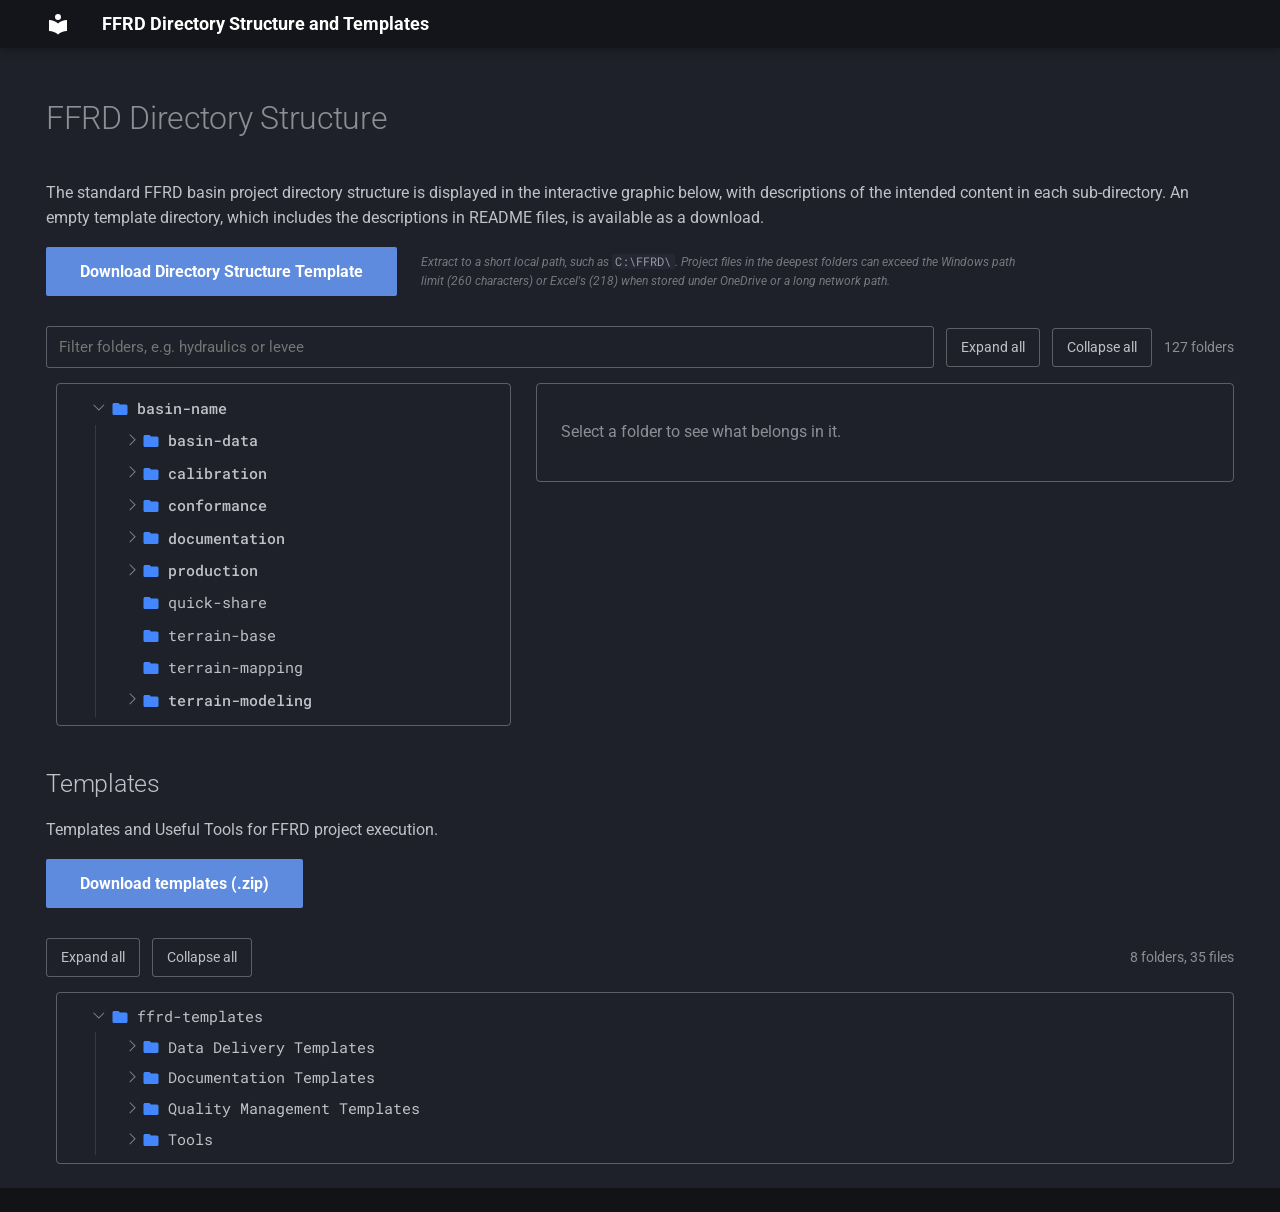
<file: index.html>
<!doctype html>
<html lang="en" class="no-js">
  <head>
    
      <meta charset="utf-8">
      <meta name="viewport" content="width=device-width,initial-scale=1">
      
      
      
        <link rel="canonical" href="https://corbylewis.github.io/ffrd-demo-directory/">
      
      
      
      
        
      
      
      <link rel="icon" href="assets/images/favicon.png">
      <meta name="generator" content="mkdocs-1.6.1, mkdocs-material-9.7.7">
    
    
      
        <title>FFRD Directory Structure and Templates</title>
      
    
    
      <link rel="stylesheet" href="assets/stylesheets/main.ec1eaa64.min.css">
      
        
        <link rel="stylesheet" href="assets/stylesheets/palette.ab4e12ef.min.css">
      
      


    
    
      
    
    
      
        
        
        <link rel="preconnect" href="https://fonts.gstatic.com" crossorigin>
        <link rel="stylesheet" href="https://fonts.googleapis.com/css?family=Roboto:300,300i,400,400i,700,700i%7CRoboto+Mono:400,400i,700,700i&display=fallback">
        <style>:root{--md-text-font:"Roboto";--md-code-font:"Roboto Mono"}</style>
      
    
    
      <link rel="stylesheet" href="stylesheets/ffrd-tree.css">
    
    <script>__md_scope=new URL(".",location),__md_hash=e=>[...e].reduce(((e,_)=>(e<<5)-e+_.charCodeAt(0)),0),__md_get=(e,_=localStorage,t=__md_scope)=>JSON.parse(_.getItem(t.pathname+"."+e)),__md_set=(e,_,t=localStorage,a=__md_scope)=>{try{t.setItem(a.pathname+"."+e,JSON.stringify(_))}catch(e){}}</script>
    
      

    
    
  </head>
  
  
    
    
    
    
    
    <body dir="ltr" data-md-color-scheme="slate" data-md-color-primary="black" data-md-color-accent="blue">
  
    
    <input class="md-toggle" data-md-toggle="drawer" type="checkbox" id="__drawer" autocomplete="off">
    <input class="md-toggle" data-md-toggle="search" type="checkbox" id="__search" autocomplete="off">
    <label class="md-overlay" for="__drawer"></label>
    <div data-md-component="skip">
      
    </div>
    <div data-md-component="announce">
      
    </div>
    
    
      

  

<header class="md-header md-header--shadow" data-md-component="header">
  <nav class="md-header__inner md-grid" aria-label="Header">
    <a href="." title="FFRD Directory Structure and Templates" class="md-header__button md-logo" aria-label="FFRD Directory Structure and Templates" data-md-component="logo">
      
  
  <svg xmlns="http://www.w3.org/2000/svg" viewBox="0 0 24 24"><path d="M12 8a3 3 0 0 0 3-3 3 3 0 0 0-3-3 3 3 0 0 0-3 3 3 3 0 0 0 3 3m0 3.54C9.64 9.35 6.5 8 3 8v11c3.5 0 6.64 1.35 9 3.54 2.36-2.19 5.5-3.54 9-3.54V8c-3.5 0-6.64 1.35-9 3.54"/></svg>

    </a>
    <label class="md-header__button md-icon" for="__drawer">
      
      <svg xmlns="http://www.w3.org/2000/svg" viewBox="0 0 24 24"><path d="M3 6h18v2H3zm0 5h18v2H3zm0 5h18v2H3z"/></svg>
    </label>
    <div class="md-header__title" data-md-component="header-title">
      <div class="md-header__ellipsis">
        <div class="md-header__topic">
          <span class="md-ellipsis">
            FFRD Directory Structure and Templates
          </span>
        </div>
        <div class="md-header__topic" data-md-component="header-topic">
          <span class="md-ellipsis">
            
              FFRD Directory Structure
            
          </span>
        </div>
      </div>
    </div>
    
      
    
    
    
    
    
  </nav>
  
</header>
    
    <div class="md-container" data-md-component="container">
      
      
        
          
        
      
      <main class="md-main" data-md-component="main">
        <div class="md-main__inner md-grid">
          
            
              
                
              
              <div class="md-sidebar md-sidebar--primary" data-md-component="sidebar" data-md-type="navigation" hidden>
                <div class="md-sidebar__scrollwrap">
                  <div class="md-sidebar__inner">
                    



<nav class="md-nav md-nav--primary" aria-label="Navigation" data-md-level="0">
  <label class="md-nav__title" for="__drawer">
    <a href="." title="FFRD Directory Structure and Templates" class="md-nav__button md-logo" aria-label="FFRD Directory Structure and Templates" data-md-component="logo">
      
  
  <svg xmlns="http://www.w3.org/2000/svg" viewBox="0 0 24 24"><path d="M12 8a3 3 0 0 0 3-3 3 3 0 0 0-3-3 3 3 0 0 0-3 3 3 3 0 0 0 3 3m0 3.54C9.64 9.35 6.5 8 3 8v11c3.5 0 6.64 1.35 9 3.54 2.36-2.19 5.5-3.54 9-3.54V8c-3.5 0-6.64 1.35-9 3.54"/></svg>

    </a>
    FFRD Directory Structure and Templates
  </label>
  
  <ul class="md-nav__list" data-md-scrollfix>
    
      
      
  
  
    
  
  
  
    <li class="md-nav__item md-nav__item--active">
      
      <input class="md-nav__toggle md-toggle" type="checkbox" id="__toc">
      
      
      
      <a href="." class="md-nav__link md-nav__link--active">
        
  
  
  <span class="md-ellipsis">
    
  
    FFRD Directory Structure
  

    
  </span>
  
  

      </a>
      
    </li>
  

    
  </ul>
</nav>
                  </div>
                </div>
              </div>
            
            
              
                
              
              <div class="md-sidebar md-sidebar--secondary" data-md-component="sidebar" data-md-type="toc" hidden>
                <div class="md-sidebar__scrollwrap">
                  <div class="md-sidebar__inner">
                    

<nav class="md-nav md-nav--secondary" aria-label="Table of contents">
  
  
  
  
</nav>
                  </div>
                </div>
              </div>
            
          
          
            <div class="md-content" data-md-component="content">
              
              <article class="md-content__inner md-typeset">
                
                  
  




<h1 id="ffrd-directory-structure">FFRD Directory Structure<a class="headerlink" href="#ffrd-directory-structure" title="Permanent link">&para;</a></h1>
<p>The standard FFRD basin project directory structure is displayed in the interactive graphic
below, with descriptions of the intended content in each sub-directory. An empty
template directory, which includes the descriptions in README files, is available as a
download.</p>
<div class="ffrd-download">
<a class="md-button md-button--primary" href="assets/ffrd-directory-structure.zip">Download Directory Structure Template</a>
<p class="ffrd-footnote">Extract to a short local path, such as <code>C:\FFRD\</code>. Project files in the
deepest folders can exceed the Windows path limit (260 characters) or Excel's (218) when
stored under OneDrive or a long network path.</p>
</div>

<div id="ffrd-tree" data-src="assets/tree.json"></div>

<h2 id="templates">Templates<a class="headerlink" href="#templates" title="Permanent link">&para;</a></h2>
<p>Templates and Useful Tools for FFRD project execution.</p>
<p><a class="md-button md-button--primary" href="assets/ffrd-templates.zip">Download templates (.zip)</a></p>
<div id="ffrd-files" data-src="assets/templates-tree.json"></div>







  
  




  



                
              </article>
            </div>
          
          
<script>var target=document.getElementById(location.hash.slice(1));target&&target.name&&(target.checked=target.name.startsWith("__tabbed_"))</script>
        </div>
        
      </main>
      
        <footer class="md-footer">
  
  <div class="md-footer-meta md-typeset">
    <div class="md-footer-meta__inner md-grid">
      <div class="md-copyright">
  
  
</div>
      
    </div>
  </div>
</footer>
      
    </div>
    <div class="md-dialog" data-md-component="dialog">
      <div class="md-dialog__inner md-typeset"></div>
    </div>
    
    
    
      
      
      <script id="__config" type="application/json">{"annotate": null, "base": ".", "features": [], "search": "assets/javascripts/workers/search.2c215733.min.js", "tags": null, "translations": {"clipboard.copied": "Copied to clipboard", "clipboard.copy": "Copy to clipboard", "search.result.more.one": "1 more on this page", "search.result.more.other": "# more on this page", "search.result.none": "No matching documents", "search.result.one": "1 matching document", "search.result.other": "# matching documents", "search.result.placeholder": "Type to start searching", "search.result.term.missing": "Missing", "select.version": "Select version"}, "version": null}</script>
    
    
      <script src="assets/javascripts/bundle.d7400e89.min.js"></script>
      
        <script src="javascripts/ffrd-tree.js"></script>
      
    
  </body>
</html>
</file>
<file: stylesheets/ffrd-tree.css>
/* Folder browser on the home page. Colours come from the Material theme variables so
   it follows the light/dark palette; only the layout and states are defined here. */
.ffrd { --ffrd-line: var(--md-default-fg-color--lightest); --ffrd-edge: var(--md-default-fg-color--lighter); --ffrd-sel: color-mix(in srgb, var(--md-accent-fg-color) 22%, transparent); margin: 1.5rem 0; }

.ffrd__bar { display: flex; flex-wrap: wrap; align-items: center; gap: .5rem .6rem; margin-bottom: .75rem; }
.ffrd__search { flex: 1 1 16rem; min-width: 0; padding: .4rem .6rem; font: inherit; font-size: .75rem; color: var(--md-default-fg-color); background: transparent; border: 1px solid var(--md-default-fg-color--lighter); border-radius: .15rem; }
.ffrd__search:focus-visible { outline: 2px solid var(--md-accent-fg-color); outline-offset: 1px; }
.ffrd__btn { padding: .35rem .7rem; font: inherit; font-size: .72rem; color: var(--md-default-fg-color); background: transparent; border: 1px solid var(--md-default-fg-color--lighter); border-radius: .15rem; cursor: pointer; }
.ffrd__btn:hover { border-color: var(--md-accent-fg-color); color: var(--md-accent-fg-color); }
.ffrd__audit { font-size: .72rem; color: var(--md-default-fg-color--light); }
.ffrd__count { margin-left: auto; font-size: .72rem; color: var(--md-default-fg-color--light); }

.ffrd__body { display: grid; grid-template-columns: minmax(0, .8fr) minmax(0, 1.2fr); gap: 1.25rem; align-items: start; }

/* tree */
.md-typeset .ffrd__tree { max-height: 70vh; overflow: auto; margin: 0; padding: .4rem; list-style: none; border: 1px solid var(--ffrd-edge); border-radius: .2rem; }
.md-typeset .ffrd__tree ul, .md-typeset .ffrd__tree li { list-style: none; margin: 0; padding: 0; }
.md-typeset .ffrd__kids { margin-left: .7rem; padding-left: .5rem; border-left: 1px solid var(--ffrd-line); }
.ffrd__item[hidden], .ffrd__kids[hidden] { display: none; }

.ffrd__row { display: flex; align-items: center; gap: .4rem; width: 100%; box-sizing: border-box; padding: .22rem .5rem .22rem 1.3rem; position: relative; font: inherit; font-size: .74rem; text-align: left; color: inherit; background: none; border: 0; border-radius: .15rem; cursor: pointer; }
.ffrd__row:hover { background: var(--ffrd-line); }
.ffrd__row:focus-visible { outline: 2px solid var(--md-accent-fg-color); outline-offset: -2px; }
.ffrd__row.is-selected { background: var(--ffrd-sel); box-shadow: inset 2px 0 0 var(--md-accent-fg-color); }

.ffrd__row.is-folder::before { content: ""; position: absolute; left: .5rem; top: .55rem; width: .38rem; height: .38rem; border-right: 1.5px solid currentColor; border-bottom: 1.5px solid currentColor; transform: rotate(-45deg); opacity: .6; }
.ffrd__row.is-folder[aria-expanded="true"]::before { transform: rotate(45deg); top: .45rem; }
@media (prefers-reduced-motion: no-preference) { .ffrd__row.is-folder::before { transition: transform .12s; } }

.ffrd__name { flex: none; font-family: var(--md-code-font-family, monospace); font-weight: 500; }
.ffrd__leaf .ffrd__name { font-weight: 400; }
.ffrd__row.is-hit .ffrd__name { color: var(--md-accent-fg-color); }
.ffrd__flag { flex: none; padding: 0 .35rem; font-size: .62rem; border: 1px solid var(--md-default-fg-color--lighter); border-radius: .15rem; color: var(--md-default-fg-color--light); }

/* description panel */
.ffrd__panel { position: sticky; top: 4rem; box-sizing: border-box; max-height: calc(100vh - 5rem); overflow: auto; padding: 1rem 1.2rem; border: 1px solid var(--ffrd-edge); border-radius: .2rem; font-size: .78rem; }
.ffrd__path { display: flex; flex-wrap: wrap; align-items: baseline; gap: .1rem .3rem; margin-bottom: .8rem; font-family: var(--md-code-font-family, monospace); font-size: .72rem; }
.ffrd__crumb { font-weight: 700; word-break: break-word; }
.ffrd__sep { opacity: .4; }
.ffrd__link { padding: 0; font: inherit; color: var(--md-default-fg-color--light); background: none; border: 0; cursor: pointer; }
.ffrd__link:hover { color: var(--md-accent-fg-color); text-decoration: underline; }
.ffrd__link:focus-visible { outline: 2px solid var(--md-accent-fg-color); }
.md-typeset .ffrd__desc > :first-child { margin-top: 0; }
.md-typeset .ffrd__desc h4 { margin: 1.1em 0 .3em; font-size: .78rem; font-weight: 700; letter-spacing: 0; text-transform: none; color: var(--md-default-fg-color--light); }
.md-typeset .ffrd__desc ul, .md-typeset .ffrd__desc ol { margin: .4em 0; }
.ffrd__empty, .ffrd__note { color: var(--md-default-fg-color--light); }
.md-typeset .ffrd__files { margin: 1rem 0 0; font-size: .72rem; color: var(--md-default-fg-color--light); }
.md-typeset .ffrd__actions { display: flex; align-items: center; gap: 1rem; margin: 1rem 0 0; }

/* Names-only tree in the Templates section */
.md-typeset .ffrd-files__tree { max-height: 70vh; overflow: auto; margin: 0; padding: .4rem; list-style: none; border: 1px solid var(--ffrd-edge); border-radius: .2rem; }
.md-typeset .ffrd-files__tree ul, .md-typeset .ffrd-files__tree li { list-style: none; margin: 0; padding: 0; }
.md-typeset .ffrd-files__kids { margin-left: .7rem; padding-left: .5rem; border-left: 1px solid var(--ffrd-line); }
.ffrd-files__kids[hidden] { display: none; }

.ffrd-files__row { display: flex; align-items: center; gap: .4rem; width: 100%; box-sizing: border-box; padding: .18rem .5rem .18rem 1.3rem; position: relative; font: inherit; font-family: var(--md-code-font-family, monospace); font-size: .74rem; text-align: left; color: inherit; background: none; border: 0; border-radius: .15rem; }
button.ffrd-files__row { cursor: pointer; }
button.ffrd-files__row:hover { background: var(--ffrd-line); }
.ffrd-files__row:focus-visible { outline: 2px solid var(--md-accent-fg-color); outline-offset: -2px; }
.ffrd-files__row.is-file { color: var(--md-default-fg-color--light); }

button.ffrd-files__row::before { content: ""; position: absolute; left: .5rem; top: .5rem; width: .38rem; height: .38rem; border-right: 1.5px solid currentColor; border-bottom: 1.5px solid currentColor; transform: rotate(-45deg); opacity: .6; }
button.ffrd-files__row[aria-expanded="true"]::before { transform: rotate(45deg); top: .4rem; }
@media (prefers-reduced-motion: no-preference) { button.ffrd-files__row::before { transition: transform .12s; } }

/* Folder and file icons, used by both trees */
.ffrd-icon { flex: none; width: .9rem; height: .9rem; background: currentColor; -webkit-mask: var(--ffrd-icon) center / contain no-repeat; mask: var(--ffrd-icon) center / contain no-repeat; }
.ffrd-icon--folder { color: var(--md-accent-fg-color); --ffrd-icon: url('data:image/svg+xml;utf8,<svg xmlns="http://www.w3.org/2000/svg" viewBox="0 0 24 24"><path d="M10 4H4c-1.11 0-2 .89-2 2v12a2 2 0 0 0 2 2h16a2 2 0 0 0 2-2V8a2 2 0 0 0-2-2h-8l-2-2z"/></svg>'); }
.ffrd-icon--file { --ffrd-icon: url('data:image/svg+xml;utf8,<svg xmlns="http://www.w3.org/2000/svg" viewBox="0 0 24 24"><path d="M14 2H6a2 2 0 0 0-2 2v16a2 2 0 0 0 2 2h12a2 2 0 0 0 2-2V8l-6-6zm-1 7V3.5L18.5 9H13z"/></svg>'); }

/* Download button with a small-print note beside it (wraps below on narrow screens) */
.ffrd-download { display: flex; flex-wrap: wrap; align-items: center; gap: .6rem 1.2rem; margin: 1em 0; }
.md-typeset .ffrd-download .md-button { flex: none; }
.md-typeset .ffrd-footnote { flex: 1 1 16rem; max-width: 30rem; margin: 0; font-size: .62rem; font-style: italic; line-height: 1.5; color: var(--md-default-fg-color--light); opacity: .8; }
.md-typeset .ffrd-footnote code { font-style: normal; font-size: .95em; }

/* Keep the site name in the header bar. Material otherwise swaps it for the page heading
   once that scrolls out of view. */
.md-header__topic + .md-header__topic { display: none; }
.md-header__title--active .md-header__topic { opacity: 1; pointer-events: auto; transform: none; z-index: 0; }
</file>
<file: assets/stylesheets/main.ec1eaa64.min.css>
@charset "UTF-8";html{-webkit-text-size-adjust:none;-moz-text-size-adjust:none;text-size-adjust:none;box-sizing:border-box}*,:after,:before{box-sizing:inherit}@media (prefers-reduced-motion){*,:after,:before{transition:none!important}}body{margin:0}a,button,input,label{-webkit-tap-highlight-color:transparent}a{color:inherit;text-decoration:none}hr{border:0;box-sizing:initial;display:block;height:.05rem;overflow:visible;padding:0}small{font-size:80%}sub,sup{line-height:1em}img{border-style:none}table{border-collapse:initial;border-spacing:0}td,th{font-weight:400;vertical-align:top}button{background:#0000;border:0;font-family:inherit;font-size:inherit;margin:0;padding:0}input{border:0;outline:none}:root{--md-primary-fg-color:#4051b5;--md-primary-fg-color--light:#5d6cc0;--md-primary-fg-color--dark:#303fa1;--md-primary-bg-color:#fff;--md-primary-bg-color--light:#ffffffb3;--md-accent-fg-color:#526cfe;--md-accent-fg-color--transparent:#526cfe1a;--md-accent-bg-color:#fff;--md-accent-bg-color--light:#ffffffb3}[data-md-color-scheme=default]{color-scheme:light}[data-md-color-scheme=default] img[src$="#gh-dark-mode-only"],[data-md-color-scheme=default] img[src$="#only-dark"]{display:none}:root,[data-md-color-scheme=default]{--md-hue:225deg;--md-default-fg-color:#000000de;--md-default-fg-color--light:#0000008a;--md-default-fg-color--lighter:#00000052;--md-default-fg-color--lightest:#00000012;--md-default-bg-color:#fff;--md-default-bg-color--light:#ffffffb3;--md-default-bg-color--lighter:#ffffff4d;--md-default-bg-color--lightest:#ffffff1f;--md-code-fg-color:#36464e;--md-code-bg-color:#f5f5f5;--md-code-bg-color--light:#f5f5f5b3;--md-code-bg-color--lighter:#f5f5f54d;--md-code-hl-color:#4287ff;--md-code-hl-color--light:#4287ff1a;--md-code-hl-number-color:#d52a2a;--md-code-hl-special-color:#db1457;--md-code-hl-function-color:#a846b9;--md-code-hl-constant-color:#6e59d9;--md-code-hl-keyword-color:#3f6ec6;--md-code-hl-string-color:#1c7d4d;--md-code-hl-name-color:var(--md-code-fg-color);--md-code-hl-operator-color:var(--md-default-fg-color--light);--md-code-hl-punctuation-color:var(--md-default-fg-color--light);--md-code-hl-comment-color:var(--md-default-fg-color--light);--md-code-hl-generic-color:var(--md-default-fg-color--light);--md-code-hl-variable-color:var(--md-default-fg-color--light);--md-typeset-color:var(--md-default-fg-color);--md-typeset-a-color:var(--md-primary-fg-color);--md-typeset-del-color:#f5503d26;--md-typeset-ins-color:#0bd57026;--md-typeset-kbd-color:#fafafa;--md-typeset-kbd-accent-color:#fff;--md-typeset-kbd-border-color:#b8b8b8;--md-typeset-mark-color:#ffff0080;--md-typeset-table-color:#0000001f;--md-typeset-table-color--light:rgba(0,0,0,.035);--md-admonition-fg-color:var(--md-default-fg-color);--md-admonition-bg-color:var(--md-default-bg-color);--md-warning-fg-color:#000000de;--md-warning-bg-color:#ff9;--md-footer-fg-color:#fff;--md-footer-fg-color--light:#ffffffb3;--md-footer-fg-color--lighter:#ffffff73;--md-footer-bg-color:#000000de;--md-footer-bg-color--dark:#00000052;--md-shadow-z1:0 0.2rem 0.5rem #0000000d,0 0 0.05rem #0000001a;--md-shadow-z2:0 0.2rem 0.5rem #0000001a,0 0 0.05rem #00000040;--md-shadow-z3:0 0.2rem 0.5rem #0003,0 0 0.05rem #00000059}.md-icon svg{fill:currentcolor;display:block;height:1.2rem;width:1.2rem}body{-webkit-font-smoothing:antialiased;-moz-osx-font-smoothing:grayscale;--md-text-font-family:var(--md-text-font,_),-apple-system,BlinkMacSystemFont,Helvetica,Arial,sans-serif;--md-code-font-family:var(--md-code-font,_),SFMono-Regular,Consolas,Menlo,monospace}aside,body,input{font-feature-settings:"kern","liga";color:var(--md-typeset-color);font-family:var(--md-text-font-family)}code,kbd,pre{font-feature-settings:"kern";font-family:var(--md-code-font-family)}:root{--md-typeset-table-sort-icon:url('data:image/svg+xml;charset=utf-8,<svg xmlns="http://www.w3.org/2000/svg" viewBox="0 0 24 24"><path d="m18 21-4-4h3V7h-3l4-4 4 4h-3v10h3M2 19v-2h10v2M2 13v-2h7v2M2 7V5h4v2z"/></svg>');--md-typeset-table-sort-icon--asc:url('data:image/svg+xml;charset=utf-8,<svg xmlns="http://www.w3.org/2000/svg" viewBox="0 0 24 24"><path d="M19 17h3l-4 4-4-4h3V3h2M2 17h10v2H2M6 5v2H2V5m0 6h7v2H2z"/></svg>');--md-typeset-table-sort-icon--desc:url('data:image/svg+xml;charset=utf-8,<svg xmlns="http://www.w3.org/2000/svg" viewBox="0 0 24 24"><path d="M19 7h3l-4-4-4 4h3v14h2M2 17h10v2H2M6 5v2H2V5m0 6h7v2H2z"/></svg>')}.md-typeset{-webkit-print-color-adjust:exact;color-adjust:exact;font-size:.8rem;line-height:1.6;overflow-wrap:break-word}@media print{.md-typeset{font-size:.68rem}}.md-typeset blockquote,.md-typeset dl,.md-typeset figure,.md-typeset ol,.md-typeset pre,.md-typeset ul{margin-bottom:1em;margin-top:1em}.md-typeset h1{color:var(--md-default-fg-color--light);font-size:2em;line-height:1.3;margin:0 0 1.25em}.md-typeset h1,.md-typeset h2{font-weight:300;letter-spacing:-.01em}.md-typeset h2{font-size:1.5625em;line-height:1.4;margin:1.6em 0 .64em}.md-typeset h3{font-size:1.25em;font-weight:400;letter-spacing:-.01em;line-height:1.5;margin:1.6em 0 .8em}.md-typeset h2+h3{margin-top:.8em}.md-typeset h4{font-weight:700;letter-spacing:-.01em;margin:1em 0}.md-typeset h5,.md-typeset h6{color:var(--md-default-fg-color--light);font-size:.8em;font-weight:700;letter-spacing:-.01em;margin:1.25em 0}.md-typeset h5{text-transform:uppercase}.md-typeset h5 code{text-transform:none}.md-typeset hr{border-bottom:.05rem solid var(--md-default-fg-color--lightest);display:flow-root;margin:1.5em 0}.md-typeset a{color:var(--md-typeset-a-color);word-break:break-word}.md-typeset a,.md-typeset a:before{transition:color 125ms}.md-typeset a:focus,.md-typeset a:hover{color:var(--md-accent-fg-color)}.md-typeset a:focus code,.md-typeset a:hover code{background-color:var(--md-accent-fg-color--transparent);color:var(--md-accent-fg-color)}.md-typeset a code{color:var(--md-typeset-a-color)}.md-typeset a.focus-visible{outline-color:var(--md-accent-fg-color);outline-offset:.2rem}.md-typeset code,.md-typeset kbd,.md-typeset pre{color:var(--md-code-fg-color);direction:ltr;font-variant-ligatures:none;transition:background-color 125ms}@media print{.md-typeset code,.md-typeset kbd,.md-typeset pre{white-space:pre-wrap}}.md-typeset code{background-color:var(--md-code-bg-color);border-radius:.1rem;-webkit-box-decoration-break:clone;box-decoration-break:clone;font-size:.85em;padding:0 .2941176471em;transition:color 125ms,background-color 125ms;word-break:break-word}.md-typeset code:not(.focus-visible){-webkit-tap-highlight-color:transparent;outline:none}.md-typeset pre{display:flow-root;line-height:1.4;position:relative}.md-typeset pre>code{-webkit-box-decoration-break:slice;box-decoration-break:slice;box-shadow:none;display:block;margin:0;outline-color:var(--md-accent-fg-color);overflow:auto;padding:.7720588235em 1.1764705882em;scrollbar-color:var(--md-default-fg-color--lighter) #0000;scrollbar-width:thin;touch-action:auto;word-break:normal}.md-typeset pre>code:hover{scrollbar-color:var(--md-accent-fg-color) #0000}.md-typeset pre>code::-webkit-scrollbar{height:.2rem;width:.2rem}.md-typeset pre>code::-webkit-scrollbar-thumb{background-color:var(--md-default-fg-color--lighter)}.md-typeset pre>code::-webkit-scrollbar-thumb:hover{background-color:var(--md-accent-fg-color)}.md-typeset kbd{background-color:var(--md-typeset-kbd-color);border-radius:.1rem;box-shadow:0 .1rem 0 .05rem var(--md-typeset-kbd-border-color),0 .1rem 0 var(--md-typeset-kbd-border-color),0 -.1rem .2rem var(--md-typeset-kbd-accent-color) inset;color:var(--md-default-fg-color);display:inline-block;font-size:.75em;padding:0 .6666666667em;vertical-align:text-top;word-break:break-word}.md-typeset mark{background-color:var(--md-typeset-mark-color);-webkit-box-decoration-break:clone;box-decoration-break:clone;color:inherit;word-break:break-word}.md-typeset abbr{cursor:help;text-decoration:none}.md-typeset [data-preview],.md-typeset abbr{border-bottom:.05rem dotted var(--md-default-fg-color--light)}.md-typeset small{opacity:.75}[dir=ltr] .md-typeset sub,[dir=ltr] .md-typeset sup{margin-left:.078125em}[dir=rtl] .md-typeset sub,[dir=rtl] .md-typeset sup{margin-right:.078125em}[dir=ltr] .md-typeset blockquote{padding-left:.6rem}[dir=rtl] .md-typeset blockquote{padding-right:.6rem}[dir=ltr] .md-typeset blockquote{border-left:.2rem solid var(--md-default-fg-color--lighter)}[dir=rtl] .md-typeset blockquote{border-right:.2rem solid var(--md-default-fg-color--lighter)}.md-typeset blockquote{color:var(--md-default-fg-color--light);margin-left:0;margin-right:0}.md-typeset ul{list-style-type:disc}.md-typeset ul[type]{list-style-type:revert-layer}[dir=ltr] .md-typeset ol,[dir=ltr] .md-typeset ul{margin-left:.625em}[dir=rtl] .md-typeset ol,[dir=rtl] .md-typeset ul{margin-right:.625em}.md-typeset ol,.md-typeset ul{padding:0}.md-typeset ol:not([hidden]),.md-typeset ul:not([hidden]){display:flow-root}.md-typeset ol ol,.md-typeset ul ol{list-style-type:lower-alpha}.md-typeset ol ol ol,.md-typeset ul ol ol{list-style-type:lower-roman}.md-typeset ol ol ol ol,.md-typeset ul ol ol ol{list-style-type:upper-alpha}.md-typeset ol ol ol ol ol,.md-typeset ul ol ol ol ol{list-style-type:upper-roman}.md-typeset ol[type],.md-typeset ul[type]{list-style-type:revert-layer}[dir=ltr] .md-typeset ol li,[dir=ltr] .md-typeset ul li{margin-left:1.25em}[dir=rtl] .md-typeset ol li,[dir=rtl] .md-typeset ul li{margin-right:1.25em}.md-typeset ol li,.md-typeset ul li{margin-bottom:.5em}.md-typeset ol li blockquote,.md-typeset ol li p,.md-typeset ul li blockquote,.md-typeset ul li p{margin:.5em 0}.md-typeset ol li:last-child,.md-typeset ul li:last-child{margin-bottom:0}[dir=ltr] .md-typeset ol li ol,[dir=ltr] .md-typeset ol li ul,[dir=ltr] .md-typeset ul li ol,[dir=ltr] .md-typeset ul li ul{margin-left:.625em}[dir=rtl] .md-typeset ol li ol,[dir=rtl] .md-typeset ol li ul,[dir=rtl] .md-typeset ul li ol,[dir=rtl] .md-typeset ul li ul{margin-right:.625em}.md-typeset ol li ol,.md-typeset ol li ul,.md-typeset ul li ol,.md-typeset ul li ul{margin-bottom:.5em;margin-top:.5em}[dir=ltr] .md-typeset dd{margin-left:1.875em}[dir=rtl] .md-typeset dd{margin-right:1.875em}.md-typeset dd{margin-bottom:1.5em;margin-top:1em}.md-typeset img,.md-typeset svg,.md-typeset video{height:auto;max-width:100%}.md-typeset img[align=left]{margin:1em 1em 1em 0}.md-typeset img[align=right]{margin:1em 0 1em 1em}.md-typeset img[align]:only-child{margin-top:0}.md-typeset figure{display:flow-root;margin:1em auto;max-width:100%;text-align:center;width:fit-content}.md-typeset figure img{display:block;margin:0 auto}.md-typeset figcaption{font-style:italic;margin:1em auto;max-width:24rem}.md-typeset iframe{max-width:100%}.md-typeset table:not([class]){background-color:var(--md-default-bg-color);border:.05rem solid var(--md-typeset-table-color);border-radius:.1rem;display:inline-block;font-size:.64rem;max-width:100%;overflow:auto;touch-action:auto}@media print{.md-typeset table:not([class]){display:table}}.md-typeset table:not([class])+*{margin-top:1.5em}.md-typeset table:not([class]) td>:first-child,.md-typeset table:not([class]) th>:first-child{margin-top:0}.md-typeset table:not([class]) td>:last-child,.md-typeset table:not([class]) th>:last-child{margin-bottom:0}.md-typeset table:not([class]) td:not([align]),.md-typeset table:not([class]) th:not([align]){text-align:left}[dir=rtl] .md-typeset table:not([class]) td:not([align]),[dir=rtl] .md-typeset table:not([class]) th:not([align]){text-align:right}.md-typeset table:not([class]) th{font-weight:700;min-width:5rem;padding:.9375em 1.25em;vertical-align:top}.md-typeset table:not([class]) td{border-top:.05rem solid var(--md-typeset-table-color);padding:.9375em 1.25em;vertical-align:top}.md-typeset table:not([class]) tbody tr{transition:background-color 125ms}.md-typeset table:not([class]) tbody tr:hover{background-color:var(--md-typeset-table-color--light);box-shadow:0 .05rem 0 var(--md-default-bg-color) inset}.md-typeset table:not([class]) a{word-break:normal}.md-typeset table th[role=columnheader]{cursor:pointer}[dir=ltr] .md-typeset table th[role=columnheader]:after{margin-left:.5em}[dir=rtl] .md-typeset table th[role=columnheader]:after{margin-right:.5em}.md-typeset table th[role=columnheader]:after{content:"";display:inline-block;height:1.2em;-webkit-mask-image:var(--md-typeset-table-sort-icon);mask-image:var(--md-typeset-table-sort-icon);-webkit-mask-repeat:no-repeat;mask-repeat:no-repeat;-webkit-mask-size:contain;mask-size:contain;transition:background-color 125ms;vertical-align:text-bottom;width:1.2em}.md-typeset table th[role=columnheader]:hover:after{background-color:var(--md-default-fg-color--lighter)}.md-typeset table th[role=columnheader][aria-sort=ascending]:after{background-color:var(--md-default-fg-color--light);-webkit-mask-image:var(--md-typeset-table-sort-icon--asc);mask-image:var(--md-typeset-table-sort-icon--asc)}.md-typeset table th[role=columnheader][aria-sort=descending]:after{background-color:var(--md-default-fg-color--light);-webkit-mask-image:var(--md-typeset-table-sort-icon--desc);mask-image:var(--md-typeset-table-sort-icon--desc)}.md-typeset__scrollwrap{margin:1em -.8rem;overflow-x:auto;touch-action:auto}.md-typeset__table{display:inline-block;margin-bottom:.5em;padding:0 .8rem}@media print{.md-typeset__table{display:block}}html .md-typeset__table table{display:table;margin:0;overflow:hidden;width:100%}@media screen and (max-width:44.984375em){.md-content__inner>pre{margin:1em -.8rem}.md-content__inner>pre code{border-radius:0}}.md-typeset .md-author{border-radius:100%;display:block;flex-shrink:0;height:1.6rem;overflow:hidden;position:relative;transition:color 125ms,transform 125ms;width:1.6rem}.md-typeset .md-author img{display:block}.md-typeset .md-author--more{background:var(--md-default-fg-color--lightest);color:var(--md-default-fg-color--lighter);font-size:.6rem;font-weight:700;line-height:1.6rem;text-align:center}.md-typeset .md-author--long{height:2.4rem;width:2.4rem}.md-typeset a.md-author{transform:scale(1)}.md-typeset a.md-author img{border-radius:100%;filter:grayscale(100%) opacity(75%);transition:filter 125ms}.md-typeset a.md-author:focus,.md-typeset a.md-author:hover{transform:scale(1.1);z-index:1}.md-typeset a.md-author:focus img,.md-typeset a.md-author:hover img{filter:grayscale(0)}.md-banner{background-color:var(--md-footer-bg-color);color:var(--md-footer-fg-color);overflow:auto}@media print{.md-banner{display:none}}.md-banner--warning{background-color:var(--md-warning-bg-color);color:var(--md-warning-fg-color)}.md-banner__inner{font-size:.7rem;margin:.6rem auto;padding:0 .8rem}[dir=ltr] .md-banner__button{float:right}[dir=rtl] .md-banner__button{float:left}.md-banner__button{color:inherit;cursor:pointer;transition:opacity .25s}.no-js .md-banner__button{display:none}.md-banner__button:hover{opacity:.7}html{font-size:125%;height:100%;overflow-x:hidden}@media screen and (min-width:100em){html{font-size:137.5%}}@media screen and (min-width:125em){html{font-size:150%}}body{background-color:var(--md-default-bg-color);display:flex;flex-direction:column;font-size:.5rem;min-height:100%;position:relative;width:100%}@media print{body{display:block}}@media screen and (max-width:59.984375em){body[data-md-scrolllock]{position:fixed}}.md-grid{margin-left:auto;margin-right:auto;max-width:61rem}.md-container{display:flex;flex-direction:column;flex-grow:1}@media print{.md-container{display:block}}.md-main{flex-grow:1}.md-main__inner{display:flex;height:100%;margin-top:1.5rem}.md-ellipsis{overflow:hidden;text-overflow:ellipsis}.md-toggle{display:none}.md-option{height:0;opacity:0;position:absolute;width:0}.md-option:checked+label:not([hidden]){display:block}.md-option.focus-visible+label{outline-color:var(--md-accent-fg-color);outline-style:auto}.md-skip{background-color:var(--md-default-fg-color);border-radius:.1rem;color:var(--md-default-bg-color);font-size:.64rem;margin:.5rem;opacity:0;outline-color:var(--md-accent-fg-color);padding:.3rem .5rem;position:fixed;transform:translateY(.4rem);z-index:-1}.md-skip:focus{opacity:1;transform:translateY(0);transition:transform .25s cubic-bezier(.4,0,.2,1),opacity 175ms 75ms;z-index:10}@page{margin:25mm}:root{--md-clipboard-icon:url('data:image/svg+xml;charset=utf-8,<svg xmlns="http://www.w3.org/2000/svg" viewBox="0 0 24 24"><path d="M19 21H8V7h11m0-2H8a2 2 0 0 0-2 2v14a2 2 0 0 0 2 2h11a2 2 0 0 0 2-2V7a2 2 0 0 0-2-2m-3-4H4a2 2 0 0 0-2 2v14h2V3h12z"/></svg>')}.md-clipboard{border-radius:.1rem;color:var(--md-default-fg-color--lightest);cursor:pointer;height:1.5em;outline-color:var(--md-accent-fg-color);outline-offset:.1rem;transition:color .25s;width:1.5em;z-index:1}@media print{.md-clipboard{display:none}}.md-clipboard:not(.focus-visible){-webkit-tap-highlight-color:transparent;outline:none}:hover>.md-clipboard{color:var(--md-default-fg-color--light)}.md-clipboard:focus,.md-clipboard:hover{color:var(--md-accent-fg-color)}.md-clipboard:after{background-color:currentcolor;content:"";display:block;height:1.125em;margin:0 auto;-webkit-mask-image:var(--md-clipboard-icon);mask-image:var(--md-clipboard-icon);-webkit-mask-position:center;mask-position:center;-webkit-mask-repeat:no-repeat;mask-repeat:no-repeat;-webkit-mask-size:contain;mask-size:contain;width:1.125em}.md-clipboard--inline{cursor:pointer}.md-clipboard--inline code{transition:color .25s,background-color .25s}.md-clipboard--inline:focus code,.md-clipboard--inline:hover code{background-color:var(--md-accent-fg-color--transparent);color:var(--md-accent-fg-color)}:root{--md-code-select-icon:url('data:image/svg+xml;charset=utf-8,<svg xmlns="http://www.w3.org/2000/svg" viewBox="0 0 24 24"><path d="M19 19h-4v2h4c1.1 0 2-.9 2-2v-4h-2m0-12h-4v2h4v4h2V5c0-1.1-.9-2-2-2M5 5h4V3H5c-1.1 0-2 .9-2 2v4h2m0 6H3v4c0 1.1.9 2 2 2h4v-2H5zm2-4h2v2H7zm4 0h2v2h-2zm4 0h2v2h-2zM7 7h2v2H7zm4 0h2v2h-2zm4 0h2v2h-2zm-8 8h2v2H7zm4 0h2v2h-2zm4 0h2v2h-2z"/></svg>');--md-code-copy-icon:url('data:image/svg+xml;charset=utf-8,<svg xmlns="http://www.w3.org/2000/svg" viewBox="0 0 24 24"><path d="M19 21H8V7h11m0-2H8a2 2 0 0 0-2 2v14a2 2 0 0 0 2 2h11a2 2 0 0 0 2-2V7a2 2 0 0 0-2-2m-3-4H4a2 2 0 0 0-2 2v14h2V3h12z"/></svg>')}.md-typeset .md-code__content{display:grid}.md-code__nav{background-color:var(--md-code-bg-color--lighter);border-radius:.1rem;display:flex;gap:.2rem;padding:.2rem;position:absolute;right:.25em;top:.25em;transition:background-color .25s;z-index:1}:hover>.md-code__nav{background-color:var(--md-code-bg-color--light)}.md-code__button{color:var(--md-default-fg-color--lightest);cursor:pointer;display:block;height:1.5em;outline-color:var(--md-accent-fg-color);outline-offset:.1rem;transition:color .25s;width:1.5em}:hover>*>.md-code__button{color:var(--md-default-fg-color--light)}.md-code__button.focus-visible,.md-code__button:hover{color:var(--md-accent-fg-color)}.md-code__button--active{color:var(--md-default-fg-color)!important}.md-code__button:after{background-color:currentcolor;content:"";display:block;height:1.125em;margin:0 auto;-webkit-mask-position:center;mask-position:center;-webkit-mask-repeat:no-repeat;mask-repeat:no-repeat;-webkit-mask-size:contain;mask-size:contain;width:1.125em}.md-code__button[data-md-type=select]:after{-webkit-mask-image:var(--md-code-select-icon);mask-image:var(--md-code-select-icon)}.md-code__button[data-md-type=copy]:after{-webkit-mask-image:var(--md-code-copy-icon);mask-image:var(--md-code-copy-icon)}@keyframes consent{0%{opacity:0;transform:translateY(100%)}to{opacity:1;transform:translateY(0)}}@keyframes overlay{0%{opacity:0}to{opacity:1}}.md-consent__overlay{animation:overlay .25s both;-webkit-backdrop-filter:blur(.1rem);backdrop-filter:blur(.1rem);background-color:#0000008a;height:100%;opacity:1;position:fixed;top:0;width:100%;z-index:5}.md-consent__inner{animation:consent .5s cubic-bezier(.1,.7,.1,1) both;background-color:var(--md-default-bg-color);border:0;border-radius:.1rem;bottom:0;box-shadow:0 0 .2rem #0000001a,0 .2rem .4rem #0003;max-height:100%;overflow:auto;padding:0;position:fixed;width:100%;z-index:5}.md-consent__form{padding:.8rem}.md-consent__settings{display:none;margin:1em 0}input:checked+.md-consent__settings{display:block}.md-consent__controls{margin-bottom:.8rem}.md-typeset .md-consent__controls .md-button{display:inline}@media screen and (max-width:44.984375em){.md-typeset .md-consent__controls .md-button{display:block;margin-top:.4rem;text-align:center;width:100%}}.md-consent label{cursor:pointer}.md-content{flex-grow:1;min-width:0}.md-content__inner{margin:0 .8rem 1.2rem;padding-top:.6rem}@media screen and (min-width:76.25em){[dir=ltr] .md-sidebar--primary:not([hidden])~.md-content>.md-content__inner{margin-left:1.2rem}[dir=ltr] .md-sidebar--secondary:not([hidden])~.md-content>.md-content__inner,[dir=rtl] .md-sidebar--primary:not([hidden])~.md-content>.md-content__inner{margin-right:1.2rem}[dir=rtl] .md-sidebar--secondary:not([hidden])~.md-content>.md-content__inner{margin-left:1.2rem}}.md-content__inner:before{content:"";display:block;height:.4rem}.md-content__inner>:last-child{margin-bottom:0}[dir=ltr] .md-content__button{float:right}[dir=rtl] .md-content__button{float:left}[dir=ltr] .md-content__button{margin-left:.4rem}[dir=rtl] .md-content__button{margin-right:.4rem}.md-content__button{margin:.4rem 0;padding:0}@media print{.md-content__button{display:none}}.md-typeset .md-content__button{color:var(--md-default-fg-color--lighter)}.md-content__button svg{display:inline;vertical-align:top}[dir=rtl] .md-content__button svg{transform:scaleX(-1)}[dir=ltr] .md-dialog{right:.8rem}[dir=rtl] .md-dialog{left:.8rem}.md-dialog{background-color:var(--md-default-fg-color);border-radius:.1rem;bottom:.8rem;box-shadow:var(--md-shadow-z3);min-width:11.1rem;opacity:0;padding:.4rem .6rem;pointer-events:none;position:fixed;transform:translateY(100%);transition:transform 0ms .4s,opacity .4s;z-index:4}@media print{.md-dialog{display:none}}.md-dialog--active{opacity:1;pointer-events:auto;transform:translateY(0);transition:transform .4s cubic-bezier(.075,.85,.175,1),opacity .4s}.md-dialog__inner{color:var(--md-default-bg-color);font-size:.7rem}.md-feedback{margin:2em 0 1em;text-align:center}.md-feedback fieldset{border:none;margin:0;padding:0}.md-feedback__title{font-weight:700;margin:1em auto}.md-feedback__inner{position:relative}.md-feedback__list{display:flex;flex-wrap:wrap;place-content:baseline center;position:relative}.md-feedback__list:hover .md-icon:not(:disabled){color:var(--md-default-fg-color--lighter)}:disabled .md-feedback__list{min-height:1.8rem}.md-feedback__icon{color:var(--md-default-fg-color--light);cursor:pointer;flex-shrink:0;margin:0 .1rem;transition:color 125ms}.md-feedback__icon:not(:disabled).md-icon:hover{color:var(--md-accent-fg-color)}.md-feedback__icon:disabled{color:var(--md-default-fg-color--lightest);pointer-events:none}.md-feedback__note{opacity:0;position:relative;transform:translateY(.4rem);transition:transform .4s cubic-bezier(.1,.7,.1,1),opacity .15s}.md-feedback__note>*{margin:0 auto;max-width:16rem}:disabled .md-feedback__note{opacity:1;transform:translateY(0)}@media print{.md-feedback{display:none}}.md-footer{background-color:var(--md-footer-bg-color);color:var(--md-footer-fg-color)}@media print{.md-footer{display:none}}.md-footer__inner{justify-content:space-between;overflow:auto;padding:.2rem}.md-footer__inner:not([hidden]){display:flex}.md-footer__link{align-items:end;display:flex;flex-grow:0.01;margin-bottom:.4rem;margin-top:1rem;max-width:100%;outline-color:var(--md-accent-fg-color);overflow:hidden;transition:opacity .25s}.md-footer__link:focus,.md-footer__link:hover{opacity:.7}[dir=rtl] .md-footer__link svg{transform:scaleX(-1)}@media screen and (max-width:44.984375em){.md-footer__link--prev{flex-shrink:0}.md-footer__link--prev .md-footer__title{display:none}}[dir=ltr] .md-footer__link--next{margin-left:auto}[dir=rtl] .md-footer__link--next{margin-right:auto}.md-footer__link--next{text-align:right}[dir=rtl] .md-footer__link--next{text-align:left}.md-footer__title{flex-grow:1;font-size:.9rem;margin-bottom:.7rem;max-width:calc(100% - 2.4rem);padding:0 1rem;white-space:nowrap}.md-footer__button{margin:.2rem;padding:.4rem}.md-footer__direction{font-size:.64rem;opacity:.7}.md-footer-meta{background-color:var(--md-footer-bg-color--dark)}.md-footer-meta__inner{display:flex;flex-wrap:wrap;justify-content:space-between;padding:.2rem}html .md-footer-meta.md-typeset a{color:var(--md-footer-fg-color--light)}html .md-footer-meta.md-typeset a:focus,html .md-footer-meta.md-typeset a:hover{color:var(--md-footer-fg-color)}.md-copyright{color:var(--md-footer-fg-color--lighter);font-size:.64rem;margin:auto .6rem;padding:.4rem 0;width:100%}@media screen and (min-width:45em){.md-copyright{width:auto}}.md-copyright__highlight{color:var(--md-footer-fg-color--light)}.md-social{display:inline-flex;gap:.2rem;margin:0 .4rem;padding:.2rem 0 .6rem}@media screen and (min-width:45em){.md-social{padding:.6rem 0}}.md-social__link{display:inline-block;height:1.6rem;text-align:center;width:1.6rem}.md-social__link:before{line-height:1.9}.md-social__link svg{fill:currentcolor;max-height:.8rem;vertical-align:-25%}.md-typeset .md-button{border:.1rem solid;border-radius:.1rem;color:var(--md-primary-fg-color);cursor:pointer;display:inline-block;font-weight:700;padding:.625em 2em;transition:color 125ms,background-color 125ms,border-color 125ms}.md-typeset .md-button--primary{background-color:var(--md-primary-fg-color);border-color:var(--md-primary-fg-color);color:var(--md-primary-bg-color)}.md-typeset .md-button:focus,.md-typeset .md-button:hover{background-color:var(--md-accent-fg-color);border-color:var(--md-accent-fg-color);color:var(--md-accent-bg-color)}[dir=ltr] .md-typeset .md-input{border-top-left-radius:.1rem}[dir=ltr] .md-typeset .md-input,[dir=rtl] .md-typeset .md-input{border-top-right-radius:.1rem}[dir=rtl] .md-typeset .md-input{border-top-left-radius:.1rem}.md-typeset .md-input{border-bottom:.1rem solid var(--md-default-fg-color--lighter);box-shadow:var(--md-shadow-z1);font-size:.8rem;height:1.8rem;padding:0 .6rem;transition:border .25s,box-shadow .25s}.md-typeset .md-input:focus,.md-typeset .md-input:hover{border-bottom-color:var(--md-accent-fg-color);box-shadow:var(--md-shadow-z2)}.md-typeset .md-input--stretch{width:100%}.md-header{background-color:var(--md-primary-fg-color);box-shadow:0 0 .2rem #0000,0 .2rem .4rem #0000;color:var(--md-primary-bg-color);display:block;left:0;position:sticky;right:0;top:0;z-index:4}@media print{.md-header{display:none}}.md-header[hidden]{transform:translateY(-100%);transition:transform .25s cubic-bezier(.8,0,.6,1),box-shadow .25s}.md-header--shadow{box-shadow:0 0 .2rem #0000001a,0 .2rem .4rem #0003;transition:transform .25s cubic-bezier(.1,.7,.1,1),box-shadow .25s}.md-header__inner{align-items:center;display:flex;padding:0 .2rem}.md-header__button{color:currentcolor;cursor:pointer;margin:.2rem;outline-color:var(--md-accent-fg-color);padding:.4rem;position:relative;transition:opacity .25s;vertical-align:middle;z-index:1}.md-header__button:hover{opacity:.7}.md-header__button:not([hidden]){display:inline-block}.md-header__button:not(.focus-visible){-webkit-tap-highlight-color:transparent;outline:none}.md-header__button.md-logo{margin:.2rem;padding:.4rem}@media screen and (max-width:76.234375em){.md-header__button.md-logo{display:none}}.md-header__button.md-logo img,.md-header__button.md-logo svg{fill:currentcolor;display:block;height:1.2rem;width:auto}@media screen and (min-width:60em){.md-header__button[for=__search]{display:none}}.no-js .md-header__button[for=__search]{display:none}[dir=rtl] .md-header__button[for=__search] svg{transform:scaleX(-1)}@media screen and (min-width:76.25em){.md-header__button[for=__drawer]{display:none}}.md-header__topic{display:flex;max-width:100%;position:absolute;transition:transform .4s cubic-bezier(.1,.7,.1,1),opacity .15s;white-space:nowrap}.md-header__topic+.md-header__topic{opacity:0;pointer-events:none;transform:translateX(1.25rem);transition:transform .4s cubic-bezier(1,.7,.1,.1),opacity .15s;z-index:-1}[dir=rtl] .md-header__topic+.md-header__topic{transform:translateX(-1.25rem)}.md-header__topic:first-child{font-weight:700}[dir=ltr] .md-header__title{margin-left:1rem;margin-right:.4rem}[dir=rtl] .md-header__title{margin-left:.4rem;margin-right:1rem}.md-header__title{flex-grow:1;font-size:.9rem;height:2.4rem;line-height:2.4rem}.md-header__title--active .md-header__topic{opacity:0;pointer-events:none;transform:translateX(-1.25rem);transition:transform .4s cubic-bezier(1,.7,.1,.1),opacity .15s;z-index:-1}[dir=rtl] .md-header__title--active .md-header__topic{transform:translateX(1.25rem)}.md-header__title--active .md-header__topic+.md-header__topic{opacity:1;pointer-events:auto;transform:translateX(0);transition:transform .4s cubic-bezier(.1,.7,.1,1),opacity .15s;z-index:0}.md-header__title>.md-header__ellipsis{height:100%;position:relative;width:100%}.md-header__option{display:flex;flex-shrink:0;max-width:100%;transition:max-width 0ms .25s,opacity .25s .25s;white-space:nowrap}[data-md-toggle=search]:checked~.md-header .md-header__option{max-width:0;opacity:0;transition:max-width 0ms,opacity 0ms}.md-header__option>input{bottom:0}.md-header__source{display:none}@media screen and (min-width:60em){[dir=ltr] .md-header__source{margin-left:1rem}[dir=rtl] .md-header__source{margin-right:1rem}.md-header__source{display:block;max-width:11.7rem;width:11.7rem}}@media screen and (min-width:76.25em){[dir=ltr] .md-header__source{margin-left:1.4rem}[dir=rtl] .md-header__source{margin-right:1.4rem}}.md-meta{color:var(--md-default-fg-color--light);font-size:.7rem;line-height:1.3}.md-meta__list{display:inline-flex;flex-wrap:wrap;list-style:none;margin:0;padding:0}.md-meta__item:not(:last-child):after{content:"·";margin-left:.2rem;margin-right:.2rem}.md-meta__link{color:var(--md-typeset-a-color)}.md-meta__link:focus,.md-meta__link:hover{color:var(--md-accent-fg-color)}.md-draft{background-color:#ff1744;border-radius:.125em;color:#fff;display:inline-block;font-weight:700;padding-left:.5714285714em;padding-right:.5714285714em}:root{--md-nav-icon--prev:url('data:image/svg+xml;charset=utf-8,<svg xmlns="http://www.w3.org/2000/svg" viewBox="0 0 24 24"><path d="M20 11v2H8l5.5 5.5-1.42 1.42L4.16 12l7.92-7.92L13.5 5.5 8 11z"/></svg>');--md-nav-icon--next:url('data:image/svg+xml;charset=utf-8,<svg xmlns="http://www.w3.org/2000/svg" viewBox="0 0 24 24"><path d="M8.59 16.58 13.17 12 8.59 7.41 10 6l6 6-6 6z"/></svg>');--md-toc-icon:url('data:image/svg+xml;charset=utf-8,<svg xmlns="http://www.w3.org/2000/svg" viewBox="0 0 24 24"><path d="M3 9h14V7H3zm0 4h14v-2H3zm0 4h14v-2H3zm16 0h2v-2h-2zm0-10v2h2V7zm0 6h2v-2h-2z"/></svg>')}.md-nav{font-size:.7rem;line-height:1.3}.md-nav__title{color:var(--md-default-fg-color--light);display:block;font-weight:700;overflow:hidden;padding:0 .6rem;text-overflow:ellipsis}.md-nav__title .md-nav__button{display:none}.md-nav__title .md-nav__button img{height:100%;width:auto}.md-nav__title .md-nav__button.md-logo img,.md-nav__title .md-nav__button.md-logo svg{fill:currentcolor;display:block;height:2.4rem;max-width:100%;object-fit:contain;width:auto}.md-nav__list{list-style:none;margin:0;padding:0}.md-nav__link{align-items:flex-start;display:flex;gap:.4rem;margin-top:.625em;scroll-snap-align:start;transition:color 125ms}.md-nav__link--passed,.md-nav__link--passed code{color:var(--md-default-fg-color--light)}.md-nav__item .md-nav__link--active,.md-nav__item .md-nav__link--active code{color:var(--md-typeset-a-color)}.md-nav__link .md-ellipsis{position:relative}.md-nav__link .md-ellipsis code{word-break:normal}[dir=ltr] .md-nav__link .md-icon:last-child{margin-left:auto}[dir=rtl] .md-nav__link .md-icon:last-child{margin-right:auto}.md-nav__link .md-typeset{font-size:.7rem;line-height:1.3}.md-nav__link svg{fill:currentcolor;flex-shrink:0;height:1.3em;position:relative}.md-nav__link[for]:focus,.md-nav__link[for]:hover,.md-nav__link[href]:focus,.md-nav__link[href]:hover{color:var(--md-accent-fg-color);cursor:pointer}.md-nav__link[for]:focus code,.md-nav__link[for]:hover code,.md-nav__link[href]:focus code,.md-nav__link[href]:hover code{background-color:var(--md-accent-fg-color--transparent);color:var(--md-accent-fg-color)}.md-nav__link.focus-visible{outline-color:var(--md-accent-fg-color);outline-offset:.2rem}.md-nav--primary .md-nav__link[for=__toc]{display:none}.md-nav--primary .md-nav__link[for=__toc] .md-icon:after{background-color:currentcolor;display:block;height:100%;-webkit-mask-image:var(--md-toc-icon);mask-image:var(--md-toc-icon);width:100%}.md-nav--primary .md-nav__link[for=__toc]~.md-nav{display:none}.md-nav__container>.md-nav__link{margin-top:0}.md-nav__container>.md-nav__link:first-child{flex-grow:1;min-width:0}.md-nav__icon{flex-shrink:0}.md-nav__source{display:none}@media screen and (max-width:76.234375em){.md-nav--primary,.md-nav--primary .md-nav{background-color:var(--md-default-bg-color);display:flex;flex-direction:column;height:100%;left:0;position:absolute;right:0;top:0;z-index:1}.md-nav--primary .md-nav__item,.md-nav--primary .md-nav__title{font-size:.8rem;line-height:1.5}.md-nav--primary .md-nav__title{background-color:var(--md-default-fg-color--lightest);color:var(--md-default-fg-color--light);cursor:pointer;height:5.6rem;line-height:2.4rem;padding:3rem .8rem .2rem;position:relative;white-space:nowrap}[dir=ltr] .md-nav--primary .md-nav__title .md-nav__icon{left:.4rem}[dir=rtl] .md-nav--primary .md-nav__title .md-nav__icon{right:.4rem}.md-nav--primary .md-nav__title .md-nav__icon{display:block;height:1.2rem;margin:.2rem;position:absolute;top:.4rem;width:1.2rem}.md-nav--primary .md-nav__title .md-nav__icon:after{background-color:currentcolor;content:"";display:block;height:100%;-webkit-mask-image:var(--md-nav-icon--prev);mask-image:var(--md-nav-icon--prev);-webkit-mask-position:center;mask-position:center;-webkit-mask-repeat:no-repeat;mask-repeat:no-repeat;-webkit-mask-size:contain;mask-size:contain;width:100%}.md-nav--primary .md-nav__title~.md-nav__list{background-color:var(--md-default-bg-color);box-shadow:0 .05rem 0 var(--md-default-fg-color--lightest) inset;overflow-y:auto;scroll-snap-type:y mandatory;touch-action:pan-y}.md-nav--primary .md-nav__title~.md-nav__list>:first-child{border-top:0}.md-nav--primary .md-nav__title[for=__drawer]{background-color:var(--md-primary-fg-color);color:var(--md-primary-bg-color);font-weight:700}.md-nav--primary .md-nav__title .md-logo{display:block;left:.2rem;margin:.2rem;padding:.4rem;position:absolute;right:.2rem;top:.2rem}.md-nav--primary .md-nav__list{flex:1}.md-nav--primary .md-nav__item{border-top:.05rem solid var(--md-default-fg-color--lightest)}.md-nav--primary .md-nav__item--active>.md-nav__link{color:var(--md-typeset-a-color)}.md-nav--primary .md-nav__item--active>.md-nav__link:focus,.md-nav--primary .md-nav__item--active>.md-nav__link:hover{color:var(--md-accent-fg-color)}.md-nav--primary .md-nav__link{margin-top:0;padding:.6rem .8rem}.md-nav--primary .md-nav__link svg{margin-top:.1em}.md-nav--primary .md-nav__link>.md-nav__link{padding:0}[dir=ltr] .md-nav--primary .md-nav__link .md-nav__icon{margin-right:-.2rem}[dir=rtl] .md-nav--primary .md-nav__link .md-nav__icon{margin-left:-.2rem}.md-nav--primary .md-nav__link .md-nav__icon{font-size:1.2rem;height:1.2rem;width:1.2rem}.md-nav--primary .md-nav__link .md-nav__icon:after{background-color:currentcolor;content:"";display:block;height:100%;-webkit-mask-image:var(--md-nav-icon--next);mask-image:var(--md-nav-icon--next);-webkit-mask-position:center;mask-position:center;-webkit-mask-repeat:no-repeat;mask-repeat:no-repeat;-webkit-mask-size:contain;mask-size:contain;width:100%}[dir=rtl] .md-nav--primary .md-nav__icon:after{transform:scale(-1)}.md-nav--primary .md-nav--secondary .md-nav{background-color:initial;position:static}[dir=ltr] .md-nav--primary .md-nav--secondary .md-nav .md-nav__link{padding-left:1.4rem}[dir=rtl] .md-nav--primary .md-nav--secondary .md-nav .md-nav__link{padding-right:1.4rem}[dir=ltr] .md-nav--primary .md-nav--secondary .md-nav .md-nav .md-nav__link{padding-left:2rem}[dir=rtl] .md-nav--primary .md-nav--secondary .md-nav .md-nav .md-nav__link{padding-right:2rem}[dir=ltr] .md-nav--primary .md-nav--secondary .md-nav .md-nav .md-nav .md-nav__link{padding-left:2.6rem}[dir=rtl] .md-nav--primary .md-nav--secondary .md-nav .md-nav .md-nav .md-nav__link{padding-right:2.6rem}[dir=ltr] .md-nav--primary .md-nav--secondary .md-nav .md-nav .md-nav .md-nav .md-nav__link{padding-left:3.2rem}[dir=rtl] .md-nav--primary .md-nav--secondary .md-nav .md-nav .md-nav .md-nav .md-nav__link{padding-right:3.2rem}.md-nav--secondary{background-color:initial}.md-nav__toggle~.md-nav{display:flex;opacity:0;transform:translateX(100%);transition:transform .25s cubic-bezier(.8,0,.6,1),opacity 125ms 50ms}[dir=rtl] .md-nav__toggle~.md-nav{transform:translateX(-100%)}.md-nav__toggle:checked~.md-nav{opacity:1;transform:translateX(0);transition:transform .25s cubic-bezier(.4,0,.2,1),opacity 125ms 125ms}.md-nav__toggle:checked~.md-nav>.md-nav__list{backface-visibility:hidden}}@media screen and (max-width:59.984375em){.md-nav--primary .md-nav__link[for=__toc]{display:flex}.md-nav--primary .md-nav__link[for=__toc] .md-icon:after{content:""}.md-nav--primary .md-nav__link[for=__toc]+.md-nav__link{display:none}.md-nav--primary .md-nav__link[for=__toc]~.md-nav{display:flex}.md-nav__source{background-color:var(--md-primary-fg-color--dark);color:var(--md-primary-bg-color);display:block;padding:0 .2rem}}@media screen and (min-width:60em) and (max-width:76.234375em){.md-nav--integrated .md-nav__link[for=__toc]{display:flex}.md-nav--integrated .md-nav__link[for=__toc] .md-icon:after{content:""}.md-nav--integrated .md-nav__link[for=__toc]+.md-nav__link{display:none}.md-nav--integrated .md-nav__link[for=__toc]~.md-nav{display:flex}}@media screen and (min-width:60em){.md-nav{margin-bottom:-.4rem}.md-nav--secondary .md-nav__title{background:var(--md-default-bg-color);box-shadow:0 0 .4rem .4rem var(--md-default-bg-color);position:sticky;top:0;z-index:1}.md-nav--secondary .md-nav__title[for=__toc]{scroll-snap-align:start}.md-nav--secondary .md-nav__title .md-nav__icon{display:none}[dir=ltr] .md-nav--secondary .md-nav__list{padding-left:.6rem}[dir=rtl] .md-nav--secondary .md-nav__list{padding-right:.6rem}.md-nav--secondary .md-nav__list{padding-bottom:.4rem}[dir=ltr] .md-nav--secondary .md-nav__item>.md-nav__link{margin-right:.4rem}[dir=rtl] .md-nav--secondary .md-nav__item>.md-nav__link{margin-left:.4rem}}@media screen and (min-width:76.25em){.md-nav{margin-bottom:-.4rem;transition:max-height .25s cubic-bezier(.86,0,.07,1)}.md-nav--primary .md-nav__title{background:var(--md-default-bg-color);box-shadow:0 0 .4rem .4rem var(--md-default-bg-color);position:sticky;top:0;z-index:1}.md-nav--primary .md-nav__title[for=__drawer]{scroll-snap-align:start}.md-nav--primary .md-nav__title .md-nav__icon{display:none}[dir=ltr] .md-nav--primary .md-nav__list{padding-left:.6rem}[dir=rtl] .md-nav--primary .md-nav__list{padding-right:.6rem}.md-nav--primary .md-nav__list{padding-bottom:.4rem}[dir=ltr] .md-nav--primary .md-nav__item>.md-nav__link{margin-right:.4rem}[dir=rtl] .md-nav--primary .md-nav__item>.md-nav__link{margin-left:.4rem}.md-nav__toggle~.md-nav{display:grid;grid-template-rows:minmax(.4rem,0fr);opacity:0;transition:grid-template-rows .25s cubic-bezier(.86,0,.07,1),opacity .25s,visibility 0ms .25s;visibility:collapse}.md-nav__toggle~.md-nav>.md-nav__list{overflow:hidden}.md-nav__toggle.md-toggle--indeterminate~.md-nav,.md-nav__toggle:checked~.md-nav{grid-template-rows:minmax(.4rem,1fr);opacity:1;transition:grid-template-rows .25s cubic-bezier(.86,0,.07,1),opacity .15s .1s,visibility 0ms;visibility:visible}.md-nav__toggle.md-toggle--indeterminate~.md-nav{transition:none}.md-nav__item--nested>.md-nav>.md-nav__title{display:none}.md-nav__item--section{display:block;margin:1.25em 0}.md-nav__item--section:last-child{margin-bottom:0}.md-nav__item--section>.md-nav__link{font-weight:700}.md-nav__item--section>.md-nav__link[for]{color:var(--md-default-fg-color--light)}.md-nav__item--section>.md-nav__link:not(.md-nav__container){pointer-events:none}.md-nav__item--section>.md-nav__link .md-icon,.md-nav__item--section>.md-nav__link>[for]{display:none}[dir=ltr] .md-nav__item--section>.md-nav{margin-left:-.6rem}[dir=rtl] .md-nav__item--section>.md-nav{margin-right:-.6rem}.md-nav__item--section>.md-nav{display:block;opacity:1;visibility:visible}.md-nav__item--section>.md-nav>.md-nav__list>.md-nav__item{padding:0}.md-nav__icon{border-radius:100%;height:.9rem;transition:background-color .25s;width:.9rem}.md-nav__icon:hover{background-color:var(--md-accent-fg-color--transparent)}.md-nav__icon:after{background-color:currentcolor;border-radius:100%;content:"";display:inline-block;height:100%;-webkit-mask-image:var(--md-nav-icon--next);mask-image:var(--md-nav-icon--next);-webkit-mask-position:center;mask-position:center;-webkit-mask-repeat:no-repeat;mask-repeat:no-repeat;-webkit-mask-size:contain;mask-size:contain;transition:transform .25s;vertical-align:-.1rem;width:100%}[dir=rtl] .md-nav__icon:after{transform:rotate(180deg)}.md-nav__item--nested .md-nav__toggle:checked~.md-nav__link .md-nav__icon:after,.md-nav__item--nested .md-toggle--indeterminate~.md-nav__link .md-nav__icon:after{transform:rotate(90deg)}.md-nav--lifted>.md-nav__list>.md-nav__item,.md-nav--lifted>.md-nav__title{display:none}.md-nav--lifted>.md-nav__list>.md-nav__item--active{display:block}.md-nav--lifted>.md-nav__list>.md-nav__item--active>.md-nav__link{background:var(--md-default-bg-color);box-shadow:0 0 .4rem .4rem var(--md-default-bg-color);margin-top:0;position:sticky;top:0;z-index:1}.md-nav--lifted>.md-nav__list>.md-nav__item--active>.md-nav__link:not(.md-nav__container){pointer-events:none}.md-nav--lifted>.md-nav__list>.md-nav__item--active.md-nav__item--section{margin:0}[dir=ltr] .md-nav--lifted>.md-nav__list>.md-nav__item>.md-nav:not(.md-nav--secondary){margin-left:-.6rem}[dir=rtl] .md-nav--lifted>.md-nav__list>.md-nav__item>.md-nav:not(.md-nav--secondary){margin-right:-.6rem}.md-nav--lifted>.md-nav__list>.md-nav__item>[for]{color:var(--md-default-fg-color--light)}.md-nav--lifted .md-nav[data-md-level="1"]{grid-template-rows:minmax(.4rem,1fr);opacity:1;visibility:visible}[dir=ltr] .md-nav--integrated>.md-nav__list>.md-nav__item--active .md-nav--secondary{border-left:.05rem solid var(--md-primary-fg-color)}[dir=rtl] .md-nav--integrated>.md-nav__list>.md-nav__item--active .md-nav--secondary{border-right:.05rem solid var(--md-primary-fg-color)}.md-nav--integrated>.md-nav__list>.md-nav__item--active .md-nav--secondary{display:block;margin-bottom:1.25em;opacity:1;visibility:visible}.md-nav--integrated>.md-nav__list>.md-nav__item--active .md-nav--secondary>.md-nav__list{overflow:visible;padding-bottom:0}.md-nav--integrated>.md-nav__list>.md-nav__item--active .md-nav--secondary>.md-nav__title{display:none}}.md-pagination{font-size:.8rem;font-weight:700;gap:.4rem}.md-pagination,.md-pagination>*{align-items:center;display:flex;justify-content:center}.md-pagination>*{border-radius:.2rem;height:1.8rem;min-width:1.8rem;text-align:center}.md-pagination__current{background-color:var(--md-default-fg-color--lightest);color:var(--md-default-fg-color--light)}.md-pagination__link{transition:color 125ms,background-color 125ms}.md-pagination__link:focus,.md-pagination__link:hover{background-color:var(--md-accent-fg-color--transparent);color:var(--md-accent-fg-color)}.md-pagination__link:focus svg,.md-pagination__link:hover svg{color:var(--md-accent-fg-color)}.md-pagination__link.focus-visible{outline-color:var(--md-accent-fg-color);outline-offset:.2rem}.md-pagination__link svg{fill:currentcolor;color:var(--md-default-fg-color--lighter);display:block;max-height:100%;width:1.2rem}:root{--md-path-icon:url('data:image/svg+xml;charset=utf-8,<svg xmlns="http://www.w3.org/2000/svg" viewBox="0 0 24 24"><path d="M8.59 16.58 13.17 12 8.59 7.41 10 6l6 6-6 6z"/></svg>')}.md-path{font-size:.7rem;margin:0 .8rem;overflow:auto;padding-top:1.2rem}.md-path:not([hidden]){display:block}@media screen and (min-width:76.25em){.md-path{margin:0 1.2rem}}.md-path__list{align-items:center;display:flex;gap:.2rem;list-style:none;margin:0;padding:0}.md-path__item:not(:first-child){display:inline-flex;gap:.2rem;white-space:nowrap}.md-path__item:not(:first-child):before{background-color:var(--md-default-fg-color--lighter);content:"";display:inline;height:.8rem;-webkit-mask-image:var(--md-path-icon);mask-image:var(--md-path-icon);width:.8rem}.md-path__link{align-items:center;color:var(--md-default-fg-color--light);display:flex}.md-path__link:focus,.md-path__link:hover{color:var(--md-accent-fg-color)}:root{--md-post-pin-icon:url('data:image/svg+xml;charset=utf-8,<svg xmlns="http://www.w3.org/2000/svg" viewBox="0 0 24 24"><path d="M16 12V4h1V2H7v2h1v8l-2 2v2h5.2v6h1.6v-6H18v-2z"/></svg>')}.md-post__back{border-bottom:.05rem solid var(--md-default-fg-color--lightest);margin-bottom:1.2rem;padding-bottom:1.2rem}@media screen and (max-width:76.234375em){.md-post__back{display:none}}[dir=rtl] .md-post__back svg{transform:scaleX(-1)}.md-post__authors{display:flex;flex-direction:column;gap:.6rem;margin:0 .6rem 1.2rem}.md-post .md-post__meta a{transition:color 125ms}.md-post .md-post__meta a:focus,.md-post .md-post__meta a:hover{color:var(--md-accent-fg-color)}.md-post__title{color:var(--md-default-fg-color--light);font-weight:700}.md-post--excerpt{margin-bottom:3.2rem}.md-post--excerpt .md-post__header{align-items:center;display:flex;gap:.6rem;min-height:1.6rem}.md-post--excerpt .md-post__authors{align-items:center;display:inline-flex;flex-direction:row;gap:.2rem;margin:0;min-height:2.4rem}[dir=ltr] .md-post--excerpt .md-post__meta .md-meta__list{margin-right:.4rem}[dir=rtl] .md-post--excerpt .md-post__meta .md-meta__list{margin-left:.4rem}.md-post--excerpt .md-post__content>:first-child{--md-scroll-margin:6rem;margin-top:0}.md-post>.md-nav--secondary{margin:1em 0}.md-pin{background:var(--md-default-fg-color--lightest);border-radius:1rem;margin-top:-.05rem;padding:.2rem}.md-pin:after{background-color:currentcolor;content:"";display:block;height:.6rem;margin:0 auto;-webkit-mask-image:var(--md-post-pin-icon);mask-image:var(--md-post-pin-icon);-webkit-mask-position:center;mask-position:center;-webkit-mask-repeat:no-repeat;mask-repeat:no-repeat;-webkit-mask-size:contain;mask-size:contain;width:.6rem}.md-profile{align-items:center;display:flex;font-size:.7rem;gap:.6rem;line-height:1.4;width:100%}.md-profile__description{flex-grow:1}.md-content--post{display:flex}@media screen and (max-width:76.234375em){.md-content--post{flex-flow:column-reverse}}.md-content--post>.md-content__inner{flex-grow:1;min-width:0}@media screen and (min-width:76.25em){[dir=ltr] .md-content--post>.md-content__inner{margin-left:1.2rem}[dir=rtl] .md-content--post>.md-content__inner{margin-right:1.2rem}}@media screen and (max-width:76.234375em){.md-sidebar.md-sidebar--post{padding:0;position:static;width:100%}.md-sidebar.md-sidebar--post .md-sidebar__scrollwrap{overflow:visible}.md-sidebar.md-sidebar--post .md-sidebar__inner{padding:0}.md-sidebar.md-sidebar--post .md-post__meta{margin-left:.6rem;margin-right:.6rem}.md-sidebar.md-sidebar--post .md-nav__item{border:none;display:inline}.md-sidebar.md-sidebar--post .md-nav__list{display:inline-flex;flex-wrap:wrap;gap:.6rem;padding-bottom:.6rem;padding-top:.6rem}.md-sidebar.md-sidebar--post .md-nav__link{padding:0}.md-sidebar.md-sidebar--post .md-nav{height:auto;margin-bottom:0;position:static}}:root{--md-progress-value:0;--md-progress-delay:400ms}.md-progress{background:var(--md-primary-bg-color);height:.075rem;opacity:min(clamp(0,var(--md-progress-value),1),clamp(0,100 - var(--md-progress-value),1));position:fixed;top:0;transform:scaleX(calc(var(--md-progress-value)*1%));transform-origin:left;transition:transform .5s cubic-bezier(.19,1,.22,1),opacity .25s var(--md-progress-delay);width:100%;z-index:4}:root{--md-search-result-icon:url('data:image/svg+xml;charset=utf-8,<svg xmlns="http://www.w3.org/2000/svg" viewBox="0 0 24 24"><path d="M14 2H6a2 2 0 0 0-2 2v16a2 2 0 0 0 2 2h7c-.41-.25-.8-.56-1.14-.9-.33-.33-.61-.7-.86-1.1H6V4h7v5h5v1.18c.71.16 1.39.43 2 .82V8zm6.31 16.9c1.33-2.11.69-4.9-1.4-6.22-2.11-1.33-4.91-.68-6.22 1.4-1.34 2.11-.69 4.89 1.4 6.22 1.46.93 3.32.93 4.79.02L22 23.39 23.39 22zm-3.81.1a2.5 2.5 0 0 1-2.5-2.5 2.5 2.5 0 0 1 2.5-2.5 2.5 2.5 0 0 1 2.5 2.5 2.5 2.5 0 0 1-2.5 2.5"/></svg>')}.md-search{position:relative}@media screen and (min-width:60em){.md-search{padding:.2rem 0}}.no-js .md-search{display:none}.md-search__overlay{opacity:0;z-index:1}@media screen and (max-width:59.984375em){[dir=ltr] .md-search__overlay{left:-2.2rem}[dir=rtl] .md-search__overlay{right:-2.2rem}.md-search__overlay{background-color:var(--md-default-bg-color);border-radius:1rem;height:2rem;overflow:hidden;pointer-events:none;position:absolute;top:-1rem;transform-origin:center;transition:transform .3s .1s,opacity .2s .2s;width:2rem}[data-md-toggle=search]:checked~.md-header .md-search__overlay{opacity:1;transition:transform .4s,opacity .1s}}@media screen and (min-width:60em){[dir=ltr] .md-search__overlay{left:0}[dir=rtl] .md-search__overlay{right:0}.md-search__overlay{background-color:#0000008a;cursor:pointer;height:0;position:fixed;top:0;transition:width 0ms .25s,height 0ms .25s,opacity .25s;width:0}[data-md-toggle=search]:checked~.md-header .md-search__overlay{height:200vh;opacity:1;transition:width 0ms,height 0ms,opacity .25s;width:100%}}@media screen and (max-width:29.984375em){[data-md-toggle=search]:checked~.md-header .md-search__overlay{transform:scale(45)}}@media screen and (min-width:30em) and (max-width:44.984375em){[data-md-toggle=search]:checked~.md-header .md-search__overlay{transform:scale(60)}}@media screen and (min-width:45em) and (max-width:59.984375em){[data-md-toggle=search]:checked~.md-header .md-search__overlay{transform:scale(75)}}.md-search__inner{backface-visibility:hidden}@media screen and (max-width:59.984375em){[dir=ltr] .md-search__inner{left:0}[dir=rtl] .md-search__inner{right:0}.md-search__inner{height:0;opacity:0;overflow:hidden;position:fixed;top:0;transform:translateX(5%);transition:width 0ms .3s,height 0ms .3s,transform .15s cubic-bezier(.4,0,.2,1) .15s,opacity .15s .15s;width:0;z-index:2}[dir=rtl] .md-search__inner{transform:translateX(-5%)}[data-md-toggle=search]:checked~.md-header .md-search__inner{height:100%;opacity:1;transform:translateX(0);transition:width 0ms 0ms,height 0ms 0ms,transform .15s cubic-bezier(.1,.7,.1,1) .15s,opacity .15s .15s;width:100%}}@media screen and (min-width:60em){[dir=ltr] .md-search__inner{float:right}[dir=rtl] .md-search__inner{float:left}.md-search__inner{padding:.1rem 0;position:relative;transition:width .25s cubic-bezier(.1,.7,.1,1);width:11.7rem}}@media screen and (min-width:60em) and (max-width:76.234375em){[data-md-toggle=search]:checked~.md-header .md-search__inner{width:23.4rem}}@media screen and (min-width:76.25em){[data-md-toggle=search]:checked~.md-header .md-search__inner{width:34.4rem}}.md-search__form{background-color:var(--md-default-bg-color);box-shadow:0 0 .6rem #0000;height:2.4rem;position:relative;transition:color .25s,background-color .25s;z-index:2}@media screen and (min-width:60em){.md-search__form{background-color:#00000042;border-radius:.1rem;height:1.8rem}.md-search__form:hover{background-color:#ffffff1f}}[data-md-toggle=search]:checked~.md-header .md-search__form{background-color:var(--md-default-bg-color);border-radius:.1rem .1rem 0 0;box-shadow:0 0 .6rem #00000012;color:var(--md-default-fg-color)}[dir=ltr] .md-search__input{padding-left:3.6rem;padding-right:2.2rem}[dir=rtl] .md-search__input{padding-left:2.2rem;padding-right:3.6rem}.md-search__input{background:#0000;font-size:.9rem;height:100%;position:relative;text-overflow:ellipsis;width:100%;z-index:2}.md-search__input::placeholder{transition:color .25s}.md-search__input::placeholder,.md-search__input~.md-search__icon{color:var(--md-default-fg-color--light)}.md-search__input::-ms-clear{display:none}@media screen and (max-width:59.984375em){.md-search__input{font-size:.9rem;height:2.4rem;width:100%}}@media screen and (min-width:60em){[dir=ltr] .md-search__input{padding-left:2.2rem}[dir=rtl] .md-search__input{padding-right:2.2rem}.md-search__input{color:inherit;font-size:.8rem}.md-search__input::placeholder{color:var(--md-primary-bg-color--light)}.md-search__input+.md-search__icon{color:var(--md-primary-bg-color)}[data-md-toggle=search]:checked~.md-header .md-search__input{text-overflow:clip}[data-md-toggle=search]:checked~.md-header .md-search__input+.md-search__icon{color:var(--md-default-fg-color--light)}[data-md-toggle=search]:checked~.md-header .md-search__input::placeholder{color:#0000}}.md-search__icon{cursor:pointer;display:inline-block;height:1.2rem;transition:color .25s,opacity .25s;width:1.2rem}.md-search__icon:hover{opacity:.7}[dir=ltr] .md-search__icon[for=__search]{left:.5rem}[dir=rtl] .md-search__icon[for=__search]{right:.5rem}.md-search__icon[for=__search]{position:absolute;top:.3rem;z-index:2}[dir=rtl] .md-search__icon[for=__search] svg{transform:scaleX(-1)}@media screen and (max-width:59.984375em){[dir=ltr] .md-search__icon[for=__search]{left:.8rem}[dir=rtl] .md-search__icon[for=__search]{right:.8rem}.md-search__icon[for=__search]{top:.6rem}.md-search__icon[for=__search] svg:first-child{display:none}}@media screen and (min-width:60em){.md-search__icon[for=__search]{pointer-events:none}.md-search__icon[for=__search] svg:last-child{display:none}}[dir=ltr] .md-search__options{right:.5rem}[dir=rtl] .md-search__options{left:.5rem}.md-search__options{pointer-events:none;position:absolute;top:.3rem;z-index:2}@media screen and (max-width:59.984375em){[dir=ltr] .md-search__options{right:.8rem}[dir=rtl] .md-search__options{left:.8rem}.md-search__options{top:.6rem}}[dir=ltr] .md-search__options>.md-icon{margin-left:.2rem}[dir=rtl] .md-search__options>.md-icon{margin-right:.2rem}.md-search__options>.md-icon{color:var(--md-default-fg-color--light);opacity:0;transform:scale(.75);transition:transform .15s cubic-bezier(.1,.7,.1,1),opacity .15s}.md-search__options>.md-icon:not(.focus-visible){-webkit-tap-highlight-color:transparent;outline:none}[data-md-toggle=search]:checked~.md-header .md-search__input:valid~.md-search__options>.md-icon{opacity:1;pointer-events:auto;transform:scale(1)}[data-md-toggle=search]:checked~.md-header .md-search__input:valid~.md-search__options>.md-icon:hover{opacity:.7}[dir=ltr] .md-search__suggest{padding-left:3.6rem;padding-right:2.2rem}[dir=rtl] .md-search__suggest{padding-left:2.2rem;padding-right:3.6rem}.md-search__suggest{align-items:center;color:var(--md-default-fg-color--lighter);display:flex;font-size:.9rem;height:100%;opacity:0;position:absolute;top:0;transition:opacity 50ms;white-space:pre;width:100%}@media screen and (min-width:60em){[dir=ltr] .md-search__suggest{padding-left:2.2rem}[dir=rtl] .md-search__suggest{padding-right:2.2rem}.md-search__suggest{font-size:.8rem}}[data-md-toggle=search]:checked~.md-header .md-search__suggest{opacity:1;transition:opacity .3s .1s}[dir=ltr] .md-search__output{border-bottom-left-radius:.1rem}[dir=ltr] .md-search__output,[dir=rtl] .md-search__output{border-bottom-right-radius:.1rem}[dir=rtl] .md-search__output{border-bottom-left-radius:.1rem}.md-search__output{overflow:hidden;position:absolute;width:100%;z-index:1}@media screen and (max-width:59.984375em){.md-search__output{bottom:0;top:2.4rem}}@media screen and (min-width:60em){.md-search__output{opacity:0;top:1.9rem;transition:opacity .4s}[data-md-toggle=search]:checked~.md-header .md-search__output{box-shadow:var(--md-shadow-z3);opacity:1}}.md-search__scrollwrap{backface-visibility:hidden;background-color:var(--md-default-bg-color);height:100%;overflow-y:auto;touch-action:pan-y}@media (-webkit-max-device-pixel-ratio:1),(max-resolution:1dppx){.md-search__scrollwrap{transform:translateZ(0)}}@media screen and (min-width:60em) and (max-width:76.234375em){.md-search__scrollwrap{width:23.4rem}}@media screen and (min-width:76.25em){.md-search__scrollwrap{width:34.4rem}}@media screen and (min-width:60em){.md-search__scrollwrap{max-height:0;scrollbar-color:var(--md-default-fg-color--lighter) #0000;scrollbar-width:thin}[data-md-toggle=search]:checked~.md-header .md-search__scrollwrap{max-height:75vh}.md-search__scrollwrap:hover{scrollbar-color:var(--md-accent-fg-color) #0000}.md-search__scrollwrap::-webkit-scrollbar{height:.2rem;width:.2rem}.md-search__scrollwrap::-webkit-scrollbar-thumb{background-color:var(--md-default-fg-color--lighter)}.md-search__scrollwrap::-webkit-scrollbar-thumb:hover{background-color:var(--md-accent-fg-color)}}.md-search-result{color:var(--md-default-fg-color);word-break:break-word}.md-search-result__meta{background-color:var(--md-default-fg-color--lightest);color:var(--md-default-fg-color--light);font-size:.64rem;line-height:1.8rem;padding:0 .8rem;scroll-snap-align:start}@media screen and (min-width:60em){[dir=ltr] .md-search-result__meta{padding-left:2.2rem}[dir=rtl] .md-search-result__meta{padding-right:2.2rem}}.md-search-result__list{list-style:none;margin:0;padding:0;-webkit-user-select:none;user-select:none}.md-search-result__item{box-shadow:0 -.05rem var(--md-default-fg-color--lightest)}.md-search-result__item:first-child{box-shadow:none}.md-search-result__link{display:block;outline:none;scroll-snap-align:start;transition:background-color .25s}.md-search-result__link:focus,.md-search-result__link:hover{background-color:var(--md-accent-fg-color--transparent)}.md-search-result__link:last-child p:last-child{margin-bottom:.6rem}.md-search-result__more>summary{cursor:pointer;display:block;outline:none;position:sticky;scroll-snap-align:start;top:0;z-index:1}.md-search-result__more>summary::marker{display:none}.md-search-result__more>summary::-webkit-details-marker{display:none}.md-search-result__more>summary>div{color:var(--md-typeset-a-color);font-size:.64rem;padding:.75em .8rem;transition:color .25s,background-color .25s}@media screen and (min-width:60em){[dir=ltr] .md-search-result__more>summary>div{padding-left:2.2rem}[dir=rtl] .md-search-result__more>summary>div{padding-right:2.2rem}}.md-search-result__more>summary:focus>div,.md-search-result__more>summary:hover>div{background-color:var(--md-accent-fg-color--transparent);color:var(--md-accent-fg-color)}.md-search-result__more[open]>summary{background-color:var(--md-default-bg-color)}.md-search-result__article{overflow:hidden;padding:0 .8rem;position:relative}@media screen and (min-width:60em){[dir=ltr] .md-search-result__article{padding-left:2.2rem}[dir=rtl] .md-search-result__article{padding-right:2.2rem}}[dir=ltr] .md-search-result__icon{left:0}[dir=rtl] .md-search-result__icon{right:0}.md-search-result__icon{color:var(--md-default-fg-color--light);height:1.2rem;margin:.5rem;position:absolute;width:1.2rem}@media screen and (max-width:59.984375em){.md-search-result__icon{display:none}}.md-search-result__icon:after{background-color:currentcolor;content:"";display:inline-block;height:100%;-webkit-mask-image:var(--md-search-result-icon);mask-image:var(--md-search-result-icon);-webkit-mask-position:center;mask-position:center;-webkit-mask-repeat:no-repeat;mask-repeat:no-repeat;-webkit-mask-size:contain;mask-size:contain;width:100%}[dir=rtl] .md-search-result__icon:after{transform:scaleX(-1)}.md-search-result .md-typeset{color:var(--md-default-fg-color--light);font-size:.64rem;line-height:1.6}.md-search-result .md-typeset h1{color:var(--md-default-fg-color);font-size:.8rem;font-weight:400;line-height:1.4;margin:.55rem 0}.md-search-result .md-typeset h1 mark{text-decoration:none}.md-search-result .md-typeset h2{color:var(--md-default-fg-color);font-size:.64rem;font-weight:700;line-height:1.6;margin:.5em 0}.md-search-result .md-typeset h2 mark{text-decoration:none}.md-search-result__terms{color:var(--md-default-fg-color);display:block;font-size:.64rem;font-style:italic;margin:.5em 0}.md-search-result mark{background-color:initial;color:var(--md-accent-fg-color);text-decoration:underline}.md-select{position:relative;z-index:1}.md-select__inner{background-color:var(--md-default-bg-color);border-radius:.1rem;box-shadow:var(--md-shadow-z2);color:var(--md-default-fg-color);left:50%;margin-top:.2rem;max-height:0;opacity:0;position:absolute;top:calc(100% - .2rem);transform:translate3d(-50%,.3rem,0);transition:transform .25s 375ms,opacity .25s .25s,max-height 0ms .5s}.md-select:focus-within .md-select__inner,.md-select:hover .md-select__inner{max-height:10rem;opacity:1;transform:translate3d(-50%,0,0);transition:transform .25s cubic-bezier(.1,.7,.1,1),opacity .25s,max-height 0ms}.md-select__inner:after{border-bottom:.2rem solid #0000;border-bottom-color:var(--md-default-bg-color);border-left:.2rem solid #0000;border-right:.2rem solid #0000;border-top:0;content:"";height:0;left:50%;margin-left:-.2rem;margin-top:-.2rem;position:absolute;top:0;width:0}.md-select__list{border-radius:.1rem;font-size:.8rem;list-style-type:none;margin:0;max-height:inherit;overflow:auto;padding:0}.md-select__item{line-height:1.8rem}[dir=ltr] .md-select__link{padding-left:.6rem;padding-right:1.2rem}[dir=rtl] .md-select__link{padding-left:1.2rem;padding-right:.6rem}.md-select__link{cursor:pointer;display:block;outline:none;scroll-snap-align:start;transition:background-color .25s,color .25s;width:100%}.md-select__link:focus,.md-select__link:hover{color:var(--md-accent-fg-color)}.md-select__link:focus{background-color:var(--md-default-fg-color--lightest)}.md-sidebar{align-self:flex-start;flex-shrink:0;padding:1.2rem 0;position:sticky;top:2.4rem;width:12.1rem}@media print{.md-sidebar{display:none}}@media screen and (max-width:76.234375em){[dir=ltr] .md-sidebar--primary{left:-12.1rem}[dir=rtl] .md-sidebar--primary{right:-12.1rem}.md-sidebar--primary{background-color:var(--md-default-bg-color);display:block;height:100%;position:fixed;top:0;transform:translateX(0);transition:transform .25s cubic-bezier(.4,0,.2,1),box-shadow .25s;width:12.1rem;z-index:5}[data-md-toggle=drawer]:checked~.md-container .md-sidebar--primary{box-shadow:var(--md-shadow-z3);transform:translateX(12.1rem)}[dir=rtl] [data-md-toggle=drawer]:checked~.md-container .md-sidebar--primary{transform:translateX(-12.1rem)}.md-sidebar--primary .md-sidebar__scrollwrap{bottom:0;left:0;margin:0;overflow:hidden;position:absolute;right:0;scroll-snap-type:none;top:0}}@media screen and (min-width:76.25em){.md-sidebar{height:0}.no-js .md-sidebar{height:auto}.md-header--lifted~.md-container .md-sidebar{top:4.8rem}}.md-sidebar--secondary{display:none;order:2}@media screen and (min-width:60em){.md-sidebar--secondary{height:0}.no-js .md-sidebar--secondary{height:auto}.md-sidebar--secondary:not([hidden]){display:block}.md-sidebar--secondary .md-sidebar__scrollwrap{touch-action:pan-y}}.md-sidebar__scrollwrap{backface-visibility:hidden;margin:0 .2rem;overflow-y:auto;scrollbar-color:var(--md-default-fg-color--lighter) #0000}@media screen and (min-width:60em){.md-sidebar__scrollwrap{scrollbar-gutter:stable;scrollbar-width:thin}}.md-sidebar__scrollwrap::-webkit-scrollbar{height:.2rem;width:.2rem}.md-sidebar__scrollwrap:focus-within,.md-sidebar__scrollwrap:hover{scrollbar-color:var(--md-accent-fg-color) #0000}.md-sidebar__scrollwrap:focus-within::-webkit-scrollbar-thumb,.md-sidebar__scrollwrap:hover::-webkit-scrollbar-thumb{background-color:var(--md-default-fg-color--lighter)}.md-sidebar__scrollwrap:focus-within::-webkit-scrollbar-thumb:hover,.md-sidebar__scrollwrap:hover::-webkit-scrollbar-thumb:hover{background-color:var(--md-accent-fg-color)}@supports selector(::-webkit-scrollbar){.md-sidebar__scrollwrap{scrollbar-gutter:auto}[dir=ltr] .md-sidebar__inner{padding-right:calc(100% - 11.5rem)}[dir=rtl] .md-sidebar__inner{padding-left:calc(100% - 11.5rem)}}@media screen and (max-width:76.234375em){.md-overlay{background-color:#0000008a;height:0;opacity:0;position:fixed;top:0;transition:width 0ms .25s,height 0ms .25s,opacity .25s;width:0;z-index:5}[data-md-toggle=drawer]:checked~.md-overlay{height:100%;opacity:1;transition:width 0ms,height 0ms,opacity .25s;width:100%}}@keyframes facts{0%{height:0}to{height:.65rem}}@keyframes fact{0%{opacity:0;transform:translateY(100%)}50%{opacity:0}to{opacity:1;transform:translateY(0)}}:root{--md-source-forks-icon:url('data:image/svg+xml;charset=utf-8,<svg xmlns="http://www.w3.org/2000/svg" viewBox="0 0 16 16"><path d="M5 5.372v.878c0 .414.336.75.75.75h4.5a.75.75 0 0 0 .75-.75v-.878a2.25 2.25 0 1 1 1.5 0v.878a2.25 2.25 0 0 1-2.25 2.25h-1.5v2.128a2.251 2.251 0 1 1-1.5 0V8.5h-1.5A2.25 2.25 0 0 1 3.5 6.25v-.878a2.25 2.25 0 1 1 1.5 0M5 3.25a.75.75 0 1 0-1.5 0 .75.75 0 0 0 1.5 0m6.75.75a.75.75 0 1 0 0-1.5.75.75 0 0 0 0 1.5m-3 8.75a.75.75 0 1 0-1.5 0 .75.75 0 0 0 1.5 0"/></svg>');--md-source-repositories-icon:url('data:image/svg+xml;charset=utf-8,<svg xmlns="http://www.w3.org/2000/svg" viewBox="0 0 16 16"><path d="M2 2.5A2.5 2.5 0 0 1 4.5 0h8.75a.75.75 0 0 1 .75.75v12.5a.75.75 0 0 1-.75.75h-2.5a.75.75 0 0 1 0-1.5h1.75v-2h-8a1 1 0 0 0-.714 1.7.75.75 0 1 1-1.072 1.05A2.5 2.5 0 0 1 2 11.5Zm10.5-1h-8a1 1 0 0 0-1 1v6.708A2.5 2.5 0 0 1 4.5 9h8ZM5 12.25a.25.25 0 0 1 .25-.25h3.5a.25.25 0 0 1 .25.25v3.25a.25.25 0 0 1-.4.2l-1.45-1.087a.25.25 0 0 0-.3 0L5.4 15.7a.25.25 0 0 1-.4-.2Z"/></svg>');--md-source-stars-icon:url('data:image/svg+xml;charset=utf-8,<svg xmlns="http://www.w3.org/2000/svg" viewBox="0 0 16 16"><path d="M8 .25a.75.75 0 0 1 .673.418l1.882 3.815 4.21.612a.75.75 0 0 1 .416 1.279l-3.046 2.97.719 4.192a.751.751 0 0 1-1.088.791L8 12.347l-3.766 1.98a.75.75 0 0 1-1.088-.79l.72-4.194L.818 6.374a.75.75 0 0 1 .416-1.28l4.21-.611L7.327.668A.75.75 0 0 1 8 .25m0 2.445L6.615 5.5a.75.75 0 0 1-.564.41l-3.097.45 2.24 2.184a.75.75 0 0 1 .216.664l-.528 3.084 2.769-1.456a.75.75 0 0 1 .698 0l2.77 1.456-.53-3.084a.75.75 0 0 1 .216-.664l2.24-2.183-3.096-.45a.75.75 0 0 1-.564-.41z"/></svg>');--md-source-version-icon:url('data:image/svg+xml;charset=utf-8,<svg xmlns="http://www.w3.org/2000/svg" viewBox="0 0 16 16"><path d="M1 7.775V2.75C1 1.784 1.784 1 2.75 1h5.025c.464 0 .91.184 1.238.513l6.25 6.25a1.75 1.75 0 0 1 0 2.474l-5.026 5.026a1.75 1.75 0 0 1-2.474 0l-6.25-6.25A1.75 1.75 0 0 1 1 7.775m1.5 0c0 .066.026.13.073.177l6.25 6.25a.25.25 0 0 0 .354 0l5.025-5.025a.25.25 0 0 0 0-.354l-6.25-6.25a.25.25 0 0 0-.177-.073H2.75a.25.25 0 0 0-.25.25ZM6 5a1 1 0 1 1 0 2 1 1 0 0 1 0-2"/></svg>')}.md-source{backface-visibility:hidden;display:block;font-size:.65rem;line-height:1.2;outline-color:var(--md-accent-fg-color);transition:opacity .25s;white-space:nowrap}.md-source:hover{opacity:.7}.md-source__icon{display:inline-block;height:2.4rem;vertical-align:middle;width:2rem}[dir=ltr] .md-source__icon svg{margin-left:.6rem}[dir=rtl] .md-source__icon svg{margin-right:.6rem}.md-source__icon svg{margin-top:.6rem}[dir=ltr] .md-source__icon+.md-source__repository{padding-left:2rem}[dir=rtl] .md-source__icon+.md-source__repository{padding-right:2rem}[dir=ltr] .md-source__icon+.md-source__repository{margin-left:-2rem}[dir=rtl] .md-source__icon+.md-source__repository{margin-right:-2rem}[dir=ltr] .md-source__repository{margin-left:.6rem}[dir=rtl] .md-source__repository{margin-right:.6rem}.md-source__repository{display:inline-block;max-width:calc(100% - 1.2rem);overflow:hidden;text-overflow:ellipsis;vertical-align:middle}.md-source__facts{display:flex;font-size:.55rem;gap:.4rem;list-style-type:none;margin:.1rem 0 0;opacity:.75;overflow:hidden;padding:0;width:100%}.md-source__repository--active .md-source__facts{animation:facts .25s ease-in}.md-source__fact{overflow:hidden;text-overflow:ellipsis}.md-source__repository--active .md-source__fact{animation:fact .4s ease-out}[dir=ltr] .md-source__fact:before{margin-right:.1rem}[dir=rtl] .md-source__fact:before{margin-left:.1rem}.md-source__fact:before{background-color:currentcolor;content:"";display:inline-block;height:.6rem;-webkit-mask-position:center;mask-position:center;-webkit-mask-repeat:no-repeat;mask-repeat:no-repeat;-webkit-mask-size:contain;mask-size:contain;vertical-align:text-top;width:.6rem}.md-source__fact:nth-child(1n+2){flex-shrink:0}.md-source__fact--version:before{-webkit-mask-image:var(--md-source-version-icon);mask-image:var(--md-source-version-icon)}.md-source__fact--stars:before{-webkit-mask-image:var(--md-source-stars-icon);mask-image:var(--md-source-stars-icon)}.md-source__fact--forks:before{-webkit-mask-image:var(--md-source-forks-icon);mask-image:var(--md-source-forks-icon)}.md-source__fact--repositories:before{-webkit-mask-image:var(--md-source-repositories-icon);mask-image:var(--md-source-repositories-icon)}.md-source-file{margin:1em 0}[dir=ltr] .md-source-file__fact{margin-right:.6rem}[dir=rtl] .md-source-file__fact{margin-left:.6rem}.md-source-file__fact{align-items:center;color:var(--md-default-fg-color--light);display:inline-flex;font-size:.68rem;gap:.3rem}.md-source-file__fact .md-icon{flex-shrink:0;margin-bottom:.05rem}[dir=ltr] .md-source-file__fact .md-author{float:left}[dir=rtl] .md-source-file__fact .md-author{float:right}.md-source-file__fact .md-author{margin-right:.2rem}.md-source-file__fact svg{width:.9rem}:root{--md-status:url('data:image/svg+xml;charset=utf-8,<svg xmlns="http://www.w3.org/2000/svg" viewBox="0 0 24 24"><path d="M11 9h2V7h-2m1 13c-4.41 0-8-3.59-8-8s3.59-8 8-8 8 3.59 8 8-3.59 8-8 8m0-18A10 10 0 0 0 2 12a10 10 0 0 0 10 10 10 10 0 0 0 10-10A10 10 0 0 0 12 2m-1 15h2v-6h-2z"/></svg>');--md-status--new:url('data:image/svg+xml;charset=utf-8,<svg xmlns="http://www.w3.org/2000/svg" viewBox="0 0 24 24"><path d="m23 12-2.44-2.78.34-3.68-3.61-.82-1.89-3.18L12 3 8.6 1.54 6.71 4.72l-3.61.81.34 3.68L1 12l2.44 2.78-.34 3.69 3.61.82 1.89 3.18L12 21l3.4 1.46 1.89-3.18 3.61-.82-.34-3.68zm-10 5h-2v-2h2zm0-4h-2V7h2z"/></svg>');--md-status--deprecated:url('data:image/svg+xml;charset=utf-8,<svg xmlns="http://www.w3.org/2000/svg" viewBox="0 0 24 24"><path d="M9 3v1H4v2h1v13a2 2 0 0 0 2 2h10a2 2 0 0 0 2-2V6h1V4h-5V3zm0 5h2v9H9zm4 0h2v9h-2z"/></svg>');--md-status--encrypted:url('data:image/svg+xml;charset=utf-8,<svg xmlns="http://www.w3.org/2000/svg" viewBox="0 0 24 24"><path d="M12 1 3 5v6c0 5.55 3.84 10.74 9 12 5.16-1.26 9-6.45 9-12V5zm0 6c1.4 0 2.8 1.1 2.8 2.5V11c.6 0 1.2.6 1.2 1.3v3.5c0 .6-.6 1.2-1.3 1.2H9.2c-.6 0-1.2-.6-1.2-1.3v-3.5c0-.6.6-1.2 1.2-1.2V9.5C9.2 8.1 10.6 7 12 7m0 1.2c-.8 0-1.5.5-1.5 1.3V11h3V9.5c0-.8-.7-1.3-1.5-1.3"/></svg>')}.md-status:after{background-color:var(--md-default-fg-color--light);content:"";display:inline-block;height:1.125em;-webkit-mask-image:var(--md-status);mask-image:var(--md-status);-webkit-mask-position:center;mask-position:center;-webkit-mask-repeat:no-repeat;mask-repeat:no-repeat;-webkit-mask-size:contain;mask-size:contain;vertical-align:text-bottom;width:1.125em}.md-status:hover:after{background-color:currentcolor}.md-status--new:after{-webkit-mask-image:var(--md-status--new);mask-image:var(--md-status--new)}.md-status--deprecated:after{-webkit-mask-image:var(--md-status--deprecated);mask-image:var(--md-status--deprecated)}.md-status--encrypted:after{-webkit-mask-image:var(--md-status--encrypted);mask-image:var(--md-status--encrypted)}.md-tabs{background-color:var(--md-primary-fg-color);color:var(--md-primary-bg-color);display:block;line-height:1.3;overflow:auto;width:100%;z-index:3}@media print{.md-tabs{display:none}}@media screen and (max-width:76.234375em){.md-tabs{display:none}}.md-tabs[hidden]{pointer-events:none}[dir=ltr] .md-tabs__list{margin-left:.2rem}[dir=rtl] .md-tabs__list{margin-right:.2rem}.md-tabs__list{contain:content;display:flex;list-style:none;margin:0;overflow:auto;padding:0;scrollbar-width:none;white-space:nowrap}.md-tabs__list::-webkit-scrollbar{display:none}.md-tabs__item{height:2.4rem;padding-left:.6rem;padding-right:.6rem}.md-tabs__item--active .md-tabs__link{color:inherit;opacity:1}.md-tabs__link{backface-visibility:hidden;display:flex;font-size:.7rem;margin-top:.8rem;opacity:.7;outline-color:var(--md-accent-fg-color);outline-offset:.2rem;transition:transform .4s cubic-bezier(.1,.7,.1,1),opacity .25s}.md-tabs__link:focus,.md-tabs__link:hover{color:inherit;opacity:1}[dir=ltr] .md-tabs__link svg{margin-right:.4rem}[dir=rtl] .md-tabs__link svg{margin-left:.4rem}.md-tabs__link svg{fill:currentcolor;height:1.3em}.md-tabs__item:nth-child(2) .md-tabs__link{transition-delay:20ms}.md-tabs__item:nth-child(3) .md-tabs__link{transition-delay:40ms}.md-tabs__item:nth-child(4) .md-tabs__link{transition-delay:60ms}.md-tabs__item:nth-child(5) .md-tabs__link{transition-delay:80ms}.md-tabs__item:nth-child(6) .md-tabs__link{transition-delay:.1s}.md-tabs__item:nth-child(7) .md-tabs__link{transition-delay:.12s}.md-tabs__item:nth-child(8) .md-tabs__link{transition-delay:.14s}.md-tabs__item:nth-child(9) .md-tabs__link{transition-delay:.16s}.md-tabs__item:nth-child(10) .md-tabs__link{transition-delay:.18s}.md-tabs__item:nth-child(11) .md-tabs__link{transition-delay:.2s}.md-tabs__item:nth-child(12) .md-tabs__link{transition-delay:.22s}.md-tabs__item:nth-child(13) .md-tabs__link{transition-delay:.24s}.md-tabs__item:nth-child(14) .md-tabs__link{transition-delay:.26s}.md-tabs__item:nth-child(15) .md-tabs__link{transition-delay:.28s}.md-tabs__item:nth-child(16) .md-tabs__link{transition-delay:.3s}.md-tabs[hidden] .md-tabs__link{opacity:0;transform:translateY(50%);transition:transform 0ms .1s,opacity .1s}:root{--md-tag-icon:url('data:image/svg+xml;charset=utf-8,<svg xmlns="http://www.w3.org/2000/svg" viewBox="0 0 24 24"><path d="m5.41 21 .71-4h-4l.35-2h4l1.06-6h-4l.35-2h4l.71-4h2l-.71 4h6l.71-4h2l-.71 4h4l-.35 2h-4l-1.06 6h4l-.35 2h-4l-.71 4h-2l.71-4h-6l-.71 4zM9.53 9l-1.06 6h6l1.06-6z"/></svg>')}.md-typeset .md-tags:not([hidden]){display:inline-flex;flex-wrap:wrap;gap:.5em;margin-bottom:.75em;margin-top:-.125em}.md-typeset .md-tag{align-items:center;background:var(--md-default-fg-color--lightest);border-radius:2.4rem;display:inline-flex;font-size:.64rem;font-size:min(.8em,.64rem);font-weight:700;gap:.5em;letter-spacing:normal;line-height:1.6;padding:.3125em .78125em}.md-typeset .md-tag[href]{-webkit-tap-highlight-color:transparent;color:inherit;outline:none;transition:color 125ms,background-color 125ms}.md-typeset .md-tag[href]:focus,.md-typeset .md-tag[href]:hover{background-color:var(--md-accent-fg-color);color:var(--md-accent-bg-color)}[id]>.md-typeset .md-tag{vertical-align:text-top}.md-typeset .md-tag-shadow{opacity:.5}.md-typeset .md-tag-icon:before{background-color:var(--md-default-fg-color--lighter);content:"";display:inline-block;height:1.2em;-webkit-mask-image:var(--md-tag-icon);mask-image:var(--md-tag-icon);-webkit-mask-position:center;mask-position:center;-webkit-mask-repeat:no-repeat;mask-repeat:no-repeat;-webkit-mask-size:contain;mask-size:contain;transition:background-color 125ms;vertical-align:text-bottom;width:1.2em}.md-typeset .md-tag-icon[href]:focus:before,.md-typeset .md-tag-icon[href]:hover:before{background-color:var(--md-accent-bg-color)}@keyframes pulse{0%{transform:scale(.95)}75%{transform:scale(1)}to{transform:scale(.95)}}:root{--md-annotation-bg-icon:url('data:image/svg+xml;charset=utf-8,<svg xmlns="http://www.w3.org/2000/svg" viewBox="0 0 24 24"><path d="M12 2A10 10 0 0 0 2 12a10 10 0 0 0 10 10 10 10 0 0 0 10-10A10 10 0 0 0 12 2"/></svg>');--md-annotation-icon:url('data:image/svg+xml;charset=utf-8,<svg xmlns="http://www.w3.org/2000/svg" viewBox="0 0 24 24"><path d="M17 13h-4v4h-2v-4H7v-2h4V7h2v4h4m-5-9A10 10 0 0 0 2 12a10 10 0 0 0 10 10 10 10 0 0 0 10-10A10 10 0 0 0 12 2"/></svg>')}.md-tooltip{backface-visibility:hidden;background-color:var(--md-default-bg-color);border-radius:.1rem;box-shadow:var(--md-shadow-z2);color:var(--md-default-fg-color);font-family:var(--md-text-font-family);left:clamp(var(--md-tooltip-0,0rem) + .8rem,var(--md-tooltip-x),100vw + var(--md-tooltip-0,0rem) + .8rem - var(--md-tooltip-width) - 2 * .8rem);max-width:calc(100vw - 1.6rem);opacity:0;position:absolute;top:var(--md-tooltip-y);transform:translateY(-.4rem);transition:transform 0ms .25s,opacity .25s,z-index .25s;width:var(--md-tooltip-width);z-index:0}.md-tooltip--active{opacity:1;transform:translateY(0);transition:transform .25s cubic-bezier(.1,.7,.1,1),opacity .25s,z-index 0ms;z-index:2}.md-tooltip--inline{font-weight:700;-webkit-user-select:none;user-select:none;width:auto}.md-tooltip--inline:not(.md-tooltip--active){transform:translateY(.2rem) scale(.9)}.md-tooltip--inline .md-tooltip__inner{font-size:.5rem;padding:.2rem .4rem}[hidden]+.md-tooltip--inline{display:none}.focus-visible>.md-tooltip,.md-tooltip:target{outline:var(--md-accent-fg-color) auto}.md-tooltip__inner{font-size:.64rem;padding:.8rem}.md-tooltip__inner.md-typeset>:first-child{margin-top:0}.md-tooltip__inner.md-typeset>:last-child{margin-bottom:0}.md-annotation{font-style:normal;font-weight:400;outline:none;text-align:initial;vertical-align:text-bottom;white-space:normal}[dir=rtl] .md-annotation{direction:rtl}code .md-annotation{font-family:var(--md-code-font-family);font-size:inherit}.md-annotation:not([hidden]){display:inline-block;line-height:1.25}.md-annotation__index{border-radius:.01px;cursor:pointer;display:inline-block;margin-left:.4ch;margin-right:.4ch;outline:none;overflow:hidden;position:relative;-webkit-user-select:none;user-select:none;vertical-align:text-top;z-index:0}.md-annotation .md-annotation__index{transition:z-index .25s}@media screen{.md-annotation__index{width:2.2ch}[data-md-visible]>.md-annotation__index{animation:pulse 2s infinite}.md-annotation__index:before{background:var(--md-default-bg-color);-webkit-mask-image:var(--md-annotation-bg-icon);mask-image:var(--md-annotation-bg-icon)}.md-annotation__index:after,.md-annotation__index:before{content:"";height:2.2ch;-webkit-mask-position:center;mask-position:center;-webkit-mask-repeat:no-repeat;mask-repeat:no-repeat;-webkit-mask-size:contain;mask-size:contain;position:absolute;top:-.1ch;width:2.2ch;z-index:-1}.md-annotation__index:after{background-color:var(--md-default-fg-color--lighter);-webkit-mask-image:var(--md-annotation-icon);mask-image:var(--md-annotation-icon);transform:scale(1.0001);transition:background-color .25s,transform .25s}.md-tooltip--active+.md-annotation__index:after{transform:rotate(45deg)}.md-tooltip--active+.md-annotation__index:after,:hover>.md-annotation__index:after{background-color:var(--md-accent-fg-color)}}.md-tooltip--active+.md-annotation__index{animation-play-state:paused;transition-duration:0ms;z-index:2}.md-annotation__index [data-md-annotation-id]{display:inline-block}@media print{.md-annotation__index [data-md-annotation-id]{background:var(--md-default-fg-color--lighter);border-radius:2ch;color:var(--md-default-bg-color);font-weight:700;padding:0 .6ch;white-space:nowrap}.md-annotation__index [data-md-annotation-id]:after{content:attr(data-md-annotation-id)}}.md-typeset .md-annotation-list{counter-reset:annotation;list-style:none!important}.md-typeset .md-annotation-list li{position:relative}[dir=ltr] .md-typeset .md-annotation-list li:before{left:-2.125em}[dir=rtl] .md-typeset .md-annotation-list li:before{right:-2.125em}.md-typeset .md-annotation-list li:before{background:var(--md-default-fg-color--lighter);border-radius:2ch;color:var(--md-default-bg-color);content:counter(annotation);counter-increment:annotation;font-size:.8875em;font-weight:700;height:2ch;line-height:1.25;min-width:2ch;padding:0 .6ch;position:absolute;text-align:center;top:.25em}:root{--md-tooltip-width:20rem;--md-tooltip-tail:0.3rem}.md-tooltip2{backface-visibility:hidden;color:var(--md-default-fg-color);font-family:var(--md-text-font-family);opacity:0;pointer-events:none;position:absolute;top:calc(var(--md-tooltip-host-y) + var(--md-tooltip-y));transform:translateY(-.4rem);transform-origin:calc(var(--md-tooltip-host-x) + var(--md-tooltip-x)) 0;transition:transform 0ms .25s,opacity .25s,z-index .25s;width:100%;z-index:0}.md-tooltip2:before{border-left:var(--md-tooltip-tail) solid #0000;border-right:var(--md-tooltip-tail) solid #0000;content:"";display:block;left:clamp(1.5 * .8rem,var(--md-tooltip-host-x) + var(--md-tooltip-x) - var(--md-tooltip-tail),100vw - 2 * var(--md-tooltip-tail) - 1.5 * .8rem);position:absolute;z-index:1}.md-tooltip2--top:before{border-top:var(--md-tooltip-tail) solid var(--md-default-bg-color);bottom:calc(var(--md-tooltip-tail)*-1 + .025rem);filter:drop-shadow(0 1px 0 hsla(0,0%,0%,.05))}.md-tooltip2--bottom:before{border-bottom:var(--md-tooltip-tail) solid var(--md-default-bg-color);filter:drop-shadow(0 -1px 0 hsla(0,0%,0%,.05));top:calc(var(--md-tooltip-tail)*-1 + .025rem)}.md-tooltip2--active{opacity:1;transform:translateY(0);transition:transform .4s cubic-bezier(0,1,.5,1),opacity .25s,z-index 0ms;z-index:2}.md-tooltip2__inner{scrollbar-gutter:stable;background-color:var(--md-default-bg-color);border-radius:.1rem;box-shadow:var(--md-shadow-z2);left:clamp(.8rem,var(--md-tooltip-host-x) - .8rem,100vw - var(--md-tooltip-width) - .8rem);max-height:40vh;max-width:calc(100vw - 1.6rem);position:relative;scrollbar-width:thin}.md-tooltip2__inner::-webkit-scrollbar{height:.2rem;width:.2rem}.md-tooltip2__inner::-webkit-scrollbar-thumb{background-color:var(--md-default-fg-color--lighter)}.md-tooltip2__inner::-webkit-scrollbar-thumb:hover{background-color:var(--md-accent-fg-color)}[role=dialog]>.md-tooltip2__inner{font-size:.64rem;overflow:auto;padding:0 .8rem;pointer-events:auto;width:var(--md-tooltip-width)}[role=dialog]>.md-tooltip2__inner:after,[role=dialog]>.md-tooltip2__inner:before{content:"";display:block;height:.8rem;position:sticky;width:100%;z-index:10}[role=dialog]>.md-tooltip2__inner:before{background:linear-gradient(var(--md-default-bg-color),#0000 75%);top:0}[role=dialog]>.md-tooltip2__inner:after{background:linear-gradient(#0000,var(--md-default-bg-color) 75%);bottom:0}[role=tooltip]>.md-tooltip2__inner{font-size:.5rem;font-weight:700;left:clamp(.8rem,var(--md-tooltip-host-x) + var(--md-tooltip-x) - var(--md-tooltip-width)/2,100vw - var(--md-tooltip-width) - .8rem);max-width:min(100vw - 2 * .8rem,400px);padding:.2rem .4rem;-webkit-user-select:none;user-select:none;width:fit-content}.md-tooltip2__inner.md-typeset>:first-child{margin-top:0}.md-tooltip2__inner.md-typeset>:last-child{margin-bottom:0}[dir=ltr] .md-top{margin-left:50%}[dir=rtl] .md-top{margin-right:50%}.md-top{background-color:var(--md-default-bg-color);border-radius:1.6rem;box-shadow:var(--md-shadow-z2);color:var(--md-default-fg-color--light);cursor:pointer;display:block;font-size:.7rem;outline:none;padding:.4rem .8rem;position:fixed;top:3.2rem;transform:translate(-50%);transition:color 125ms,background-color 125ms,transform 125ms cubic-bezier(.4,0,.2,1),opacity 125ms;z-index:2}@media print{.md-top{display:none}}[dir=rtl] .md-top{transform:translate(50%)}.md-top[hidden]{opacity:0;pointer-events:none;transform:translate(-50%,.2rem);transition-duration:0ms}[dir=rtl] .md-top[hidden]{transform:translate(50%,.2rem)}.md-top:focus,.md-top:hover{background-color:var(--md-accent-fg-color);color:var(--md-accent-bg-color)}.md-top svg{display:inline-block;vertical-align:-.5em}@keyframes hoverfix{0%{pointer-events:none}}:root{--md-version-icon:url('data:image/svg+xml;charset=utf-8,<svg xmlns="http://www.w3.org/2000/svg" viewBox="0 0 320 512"><!--! Font Awesome Free 7.1.0 by @fontawesome - https://fontawesome.com License - https://fontawesome.com/license/free (Icons: CC BY 4.0, Fonts: SIL OFL 1.1, Code: MIT License) Copyright 2025 Fonticons, Inc.--><path d="M140.3 376.8c12.6 10.2 31.1 9.5 42.8-2.2l128-128c9.2-9.2 11.9-22.9 6.9-34.9S301.4 192 288.5 192h-256c-12.9 0-24.6 7.8-29.6 19.8s-2.2 25.7 7 34.8l128 128z"/></svg>')}.md-version{flex-shrink:0;font-size:.8rem;height:2.4rem}[dir=ltr] .md-version__current{margin-left:1.4rem;margin-right:.4rem}[dir=rtl] .md-version__current{margin-left:.4rem;margin-right:1.4rem}.md-version__current{color:inherit;cursor:pointer;outline:none;position:relative;top:.05rem}[dir=ltr] .md-version__current:after{margin-left:.4rem}[dir=rtl] .md-version__current:after{margin-right:.4rem}.md-version__current:after{background-color:currentcolor;content:"";display:inline-block;height:.6rem;-webkit-mask-image:var(--md-version-icon);mask-image:var(--md-version-icon);-webkit-mask-position:center;mask-position:center;-webkit-mask-repeat:no-repeat;mask-repeat:no-repeat;-webkit-mask-size:contain;mask-size:contain;width:.4rem}.md-version__alias{margin-left:.3rem;opacity:.7}.md-version__list{background-color:var(--md-default-bg-color);border-radius:.1rem;box-shadow:var(--md-shadow-z2);color:var(--md-default-fg-color);list-style-type:none;margin:.2rem .8rem;max-height:0;opacity:0;overflow:auto;padding:0;position:absolute;scroll-snap-type:y mandatory;top:.15rem;transition:max-height 0ms .5s,opacity .25s .25s;z-index:3}.md-version:focus-within .md-version__list,.md-version:hover .md-version__list{max-height:10rem;opacity:1;transition:max-height 0ms,opacity .25s}@media (hover:none),(pointer:coarse){.md-version:hover .md-version__list{animation:hoverfix .25s forwards}.md-version:focus-within .md-version__list{animation:none}}.md-version__item{line-height:1.8rem}[dir=ltr] .md-version__link{padding-left:.6rem;padding-right:1.2rem}[dir=rtl] .md-version__link{padding-left:1.2rem;padding-right:.6rem}.md-version__link{cursor:pointer;display:block;outline:none;scroll-snap-align:start;transition:color .25s,background-color .25s;white-space:nowrap;width:100%}.md-version__link:focus,.md-version__link:hover{color:var(--md-accent-fg-color)}.md-version__link:focus{background-color:var(--md-default-fg-color--lightest)}:root{--md-admonition-icon--note:url('data:image/svg+xml;charset=utf-8,<svg xmlns="http://www.w3.org/2000/svg" viewBox="0 0 24 24"><path d="M12 2C6.47 2 2 6.47 2 12s4.47 10 10 10 10-4.47 10-10S17.53 2 12 2m3.1 5.07c.14 0 .28.05.4.16l1.27 1.27c.23.22.23.57 0 .78l-1 1-2.05-2.05 1-1c.1-.11.24-.16.38-.16m-1.97 1.74 2.06 2.06-6.06 6.06H7.07v-2.06z"/></svg>');--md-admonition-icon--abstract:url('data:image/svg+xml;charset=utf-8,<svg xmlns="http://www.w3.org/2000/svg" viewBox="0 0 24 24"><path d="M17 9H7V7h10m0 6H7v-2h10m-3 6H7v-2h7M12 3a1 1 0 0 1 1 1 1 1 0 0 1-1 1 1 1 0 0 1-1-1 1 1 0 0 1 1-1m7 0h-4.18C14.4 1.84 13.3 1 12 1s-2.4.84-2.82 2H5a2 2 0 0 0-2 2v14a2 2 0 0 0 2 2h14a2 2 0 0 0 2-2V5a2 2 0 0 0-2-2"/></svg>');--md-admonition-icon--info:url('data:image/svg+xml;charset=utf-8,<svg xmlns="http://www.w3.org/2000/svg" viewBox="0 0 24 24"><path d="M13 9h-2V7h2m0 10h-2v-6h2m-1-9A10 10 0 0 0 2 12a10 10 0 0 0 10 10 10 10 0 0 0 10-10A10 10 0 0 0 12 2"/></svg>');--md-admonition-icon--tip:url('data:image/svg+xml;charset=utf-8,<svg xmlns="http://www.w3.org/2000/svg" viewBox="0 0 24 24"><path d="M17.66 11.2c-.23-.3-.51-.56-.77-.82-.67-.6-1.43-1.03-2.07-1.66C13.33 7.26 13 4.85 13.95 3c-.95.23-1.78.75-2.49 1.32-2.59 2.08-3.61 5.75-2.39 8.9.04.1.08.2.08.33 0 .22-.15.42-.35.5-.23.1-.47.04-.66-.12a.6.6 0 0 1-.14-.17c-1.13-1.43-1.31-3.48-.55-5.12C5.78 10 4.87 12.3 5 14.47c.06.5.12 1 .29 1.5.14.6.41 1.2.71 1.73 1.08 1.73 2.95 2.97 4.96 3.22 2.14.27 4.43-.12 6.07-1.6 1.83-1.66 2.47-4.32 1.53-6.6l-.13-.26c-.21-.46-.77-1.26-.77-1.26m-3.16 6.3c-.28.24-.74.5-1.1.6-1.12.4-2.24-.16-2.9-.82 1.19-.28 1.9-1.16 2.11-2.05.17-.8-.15-1.46-.28-2.23-.12-.74-.1-1.37.17-2.06.19.38.39.76.63 1.06.77 1 1.98 1.44 2.24 2.8.04.14.06.28.06.43.03.82-.33 1.72-.93 2.27"/></svg>');--md-admonition-icon--success:url('data:image/svg+xml;charset=utf-8,<svg xmlns="http://www.w3.org/2000/svg" viewBox="0 0 24 24"><path d="M21 7 9 19l-5.5-5.5 1.41-1.41L9 16.17 19.59 5.59z"/></svg>');--md-admonition-icon--question:url('data:image/svg+xml;charset=utf-8,<svg xmlns="http://www.w3.org/2000/svg" viewBox="0 0 24 24"><path d="m15.07 11.25-.9.92C13.45 12.89 13 13.5 13 15h-2v-.5c0-1.11.45-2.11 1.17-2.83l1.24-1.26c.37-.36.59-.86.59-1.41a2 2 0 0 0-2-2 2 2 0 0 0-2 2H8a4 4 0 0 1 4-4 4 4 0 0 1 4 4 3.2 3.2 0 0 1-.93 2.25M13 19h-2v-2h2M12 2A10 10 0 0 0 2 12a10 10 0 0 0 10 10 10 10 0 0 0 10-10c0-5.53-4.5-10-10-10"/></svg>');--md-admonition-icon--warning:url('data:image/svg+xml;charset=utf-8,<svg xmlns="http://www.w3.org/2000/svg" viewBox="0 0 24 24"><path d="M13 14h-2V9h2m0 9h-2v-2h2M1 21h22L12 2z"/></svg>');--md-admonition-icon--failure:url('data:image/svg+xml;charset=utf-8,<svg xmlns="http://www.w3.org/2000/svg" viewBox="0 0 24 24"><path d="M19 6.41 17.59 5 12 10.59 6.41 5 5 6.41 10.59 12 5 17.59 6.41 19 12 13.41 17.59 19 19 17.59 13.41 12z"/></svg>');--md-admonition-icon--danger:url('data:image/svg+xml;charset=utf-8,<svg xmlns="http://www.w3.org/2000/svg" viewBox="0 0 24 24"><path d="m11.5 20 4.86-9.73H13V4l-5 9.73h3.5zM12 2c2.75 0 5.1 1 7.05 2.95S22 9.25 22 12s-1 5.1-2.95 7.05S14.75 22 12 22s-5.1-1-7.05-2.95S2 14.75 2 12s1-5.1 2.95-7.05S9.25 2 12 2"/></svg>');--md-admonition-icon--bug:url('data:image/svg+xml;charset=utf-8,<svg xmlns="http://www.w3.org/2000/svg" viewBox="0 0 24 24"><path d="M11 13h2v1h-2zm10-8v6c0 5.5-3.8 10.7-9 12-5.2-1.3-9-6.5-9-12V5l9-4zm-4 5h-2.2c-.2-.6-.6-1.1-1.1-1.5l1.2-1.2-.7-.7L12.8 8H12c-.2 0-.5 0-.7.1L9.9 6.6l-.8.8 1.2 1.2c-.5.3-.9.8-1.1 1.4H7v1h2v1H7v1h2v1H7v1h2.2c.4 1.2 1.5 2 2.8 2s2.4-.8 2.8-2H17v-1h-2v-1h2v-1h-2v-1h2zm-6 2h2v-1h-2z"/></svg>');--md-admonition-icon--example:url('data:image/svg+xml;charset=utf-8,<svg xmlns="http://www.w3.org/2000/svg" viewBox="0 0 24 24"><path d="M7 2v2h1v14a4 4 0 0 0 4 4 4 4 0 0 0 4-4V4h1V2zm4 14c-.6 0-1-.4-1-1s.4-1 1-1 1 .4 1 1-.4 1-1 1m2-4c-.6 0-1-.4-1-1s.4-1 1-1 1 .4 1 1-.4 1-1 1m1-5h-4V4h4z"/></svg>');--md-admonition-icon--quote:url('data:image/svg+xml;charset=utf-8,<svg xmlns="http://www.w3.org/2000/svg" viewBox="0 0 24 24"><path d="M14 17h3l2-4V7h-6v6h3M6 17h3l2-4V7H5v6h3z"/></svg>')}.md-typeset .admonition,.md-typeset details{background-color:var(--md-admonition-bg-color);border:.075rem solid #448aff;border-radius:.2rem;box-shadow:var(--md-shadow-z1);color:var(--md-admonition-fg-color);display:flow-root;font-size:.64rem;margin:1.5625em 0;padding:0 .6rem;page-break-inside:avoid;transition:box-shadow 125ms}@media print{.md-typeset .admonition,.md-typeset details{box-shadow:none}}.md-typeset .admonition:focus-within,.md-typeset details:focus-within{box-shadow:0 0 0 .2rem #448aff1a}.md-typeset .admonition>*,.md-typeset details>*{box-sizing:border-box}.md-typeset .admonition .admonition,.md-typeset .admonition details,.md-typeset details .admonition,.md-typeset details details{margin-bottom:1em;margin-top:1em}.md-typeset .admonition .md-typeset__scrollwrap,.md-typeset details .md-typeset__scrollwrap{margin:1em -.6rem}.md-typeset .admonition .md-typeset__table,.md-typeset details .md-typeset__table{padding:0 .6rem}.md-typeset .admonition>.tabbed-set:only-child,.md-typeset details>.tabbed-set:only-child{margin-top:0}html .md-typeset .admonition>:last-child,html .md-typeset details>:last-child{margin-bottom:.6rem}[dir=ltr] .md-typeset .admonition-title,[dir=ltr] .md-typeset summary{padding-left:2rem;padding-right:.6rem}[dir=rtl] .md-typeset .admonition-title,[dir=rtl] .md-typeset summary{padding-left:.6rem;padding-right:2rem}[dir=ltr] .md-typeset .admonition-title,[dir=ltr] .md-typeset summary{border-left-width:.2rem}[dir=rtl] .md-typeset .admonition-title,[dir=rtl] .md-typeset summary{border-right-width:.2rem}[dir=ltr] .md-typeset .admonition-title,[dir=ltr] .md-typeset summary{border-top-left-radius:.1rem}[dir=ltr] .md-typeset .admonition-title,[dir=ltr] .md-typeset summary,[dir=rtl] .md-typeset .admonition-title,[dir=rtl] .md-typeset summary{border-top-right-radius:.1rem}[dir=rtl] .md-typeset .admonition-title,[dir=rtl] .md-typeset summary{border-top-left-radius:.1rem}.md-typeset .admonition-title,.md-typeset summary{background-color:#448aff1a;border:none;font-weight:700;margin:0 -.6rem;padding-bottom:.4rem;padding-top:.4rem;position:relative}html .md-typeset .admonition-title:last-child,html .md-typeset summary:last-child{margin-bottom:0}[dir=ltr] .md-typeset .admonition-title:before,[dir=ltr] .md-typeset summary:before{left:.6rem}[dir=rtl] .md-typeset .admonition-title:before,[dir=rtl] .md-typeset summary:before{right:.6rem}.md-typeset .admonition-title:before,.md-typeset summary:before{background-color:#448aff;content:"";height:1rem;-webkit-mask-image:var(--md-admonition-icon--note);mask-image:var(--md-admonition-icon--note);-webkit-mask-position:center;mask-position:center;-webkit-mask-repeat:no-repeat;mask-repeat:no-repeat;-webkit-mask-size:contain;mask-size:contain;position:absolute;top:.625em;width:1rem}.md-typeset .admonition-title code,.md-typeset summary code{box-shadow:0 0 0 .05rem var(--md-default-fg-color--lightest)}.md-typeset .admonition.note,.md-typeset details.note{border-color:#448aff}.md-typeset .admonition.note:focus-within,.md-typeset details.note:focus-within{box-shadow:0 0 0 .2rem #448aff1a}.md-typeset .note>.admonition-title,.md-typeset .note>summary{background-color:#448aff1a}.md-typeset .note>.admonition-title:before,.md-typeset .note>summary:before{background-color:#448aff;-webkit-mask-image:var(--md-admonition-icon--note);mask-image:var(--md-admonition-icon--note)}.md-typeset .note>.admonition-title:after,.md-typeset .note>summary:after{color:#448aff}.md-typeset .admonition.abstract,.md-typeset details.abstract{border-color:#00b0ff}.md-typeset .admonition.abstract:focus-within,.md-typeset details.abstract:focus-within{box-shadow:0 0 0 .2rem #00b0ff1a}.md-typeset .abstract>.admonition-title,.md-typeset .abstract>summary{background-color:#00b0ff1a}.md-typeset .abstract>.admonition-title:before,.md-typeset .abstract>summary:before{background-color:#00b0ff;-webkit-mask-image:var(--md-admonition-icon--abstract);mask-image:var(--md-admonition-icon--abstract)}.md-typeset .abstract>.admonition-title:after,.md-typeset .abstract>summary:after{color:#00b0ff}.md-typeset .admonition.info,.md-typeset details.info{border-color:#00b8d4}.md-typeset .admonition.info:focus-within,.md-typeset details.info:focus-within{box-shadow:0 0 0 .2rem #00b8d41a}.md-typeset .info>.admonition-title,.md-typeset .info>summary{background-color:#00b8d41a}.md-typeset .info>.admonition-title:before,.md-typeset .info>summary:before{background-color:#00b8d4;-webkit-mask-image:var(--md-admonition-icon--info);mask-image:var(--md-admonition-icon--info)}.md-typeset .info>.admonition-title:after,.md-typeset .info>summary:after{color:#00b8d4}.md-typeset .admonition.tip,.md-typeset details.tip{border-color:#00bfa5}.md-typeset .admonition.tip:focus-within,.md-typeset details.tip:focus-within{box-shadow:0 0 0 .2rem #00bfa51a}.md-typeset .tip>.admonition-title,.md-typeset .tip>summary{background-color:#00bfa51a}.md-typeset .tip>.admonition-title:before,.md-typeset .tip>summary:before{background-color:#00bfa5;-webkit-mask-image:var(--md-admonition-icon--tip);mask-image:var(--md-admonition-icon--tip)}.md-typeset .tip>.admonition-title:after,.md-typeset .tip>summary:after{color:#00bfa5}.md-typeset .admonition.success,.md-typeset details.success{border-color:#00c853}.md-typeset .admonition.success:focus-within,.md-typeset details.success:focus-within{box-shadow:0 0 0 .2rem #00c8531a}.md-typeset .success>.admonition-title,.md-typeset .success>summary{background-color:#00c8531a}.md-typeset .success>.admonition-title:before,.md-typeset .success>summary:before{background-color:#00c853;-webkit-mask-image:var(--md-admonition-icon--success);mask-image:var(--md-admonition-icon--success)}.md-typeset .success>.admonition-title:after,.md-typeset .success>summary:after{color:#00c853}.md-typeset .admonition.question,.md-typeset details.question{border-color:#64dd17}.md-typeset .admonition.question:focus-within,.md-typeset details.question:focus-within{box-shadow:0 0 0 .2rem #64dd171a}.md-typeset .question>.admonition-title,.md-typeset .question>summary{background-color:#64dd171a}.md-typeset .question>.admonition-title:before,.md-typeset .question>summary:before{background-color:#64dd17;-webkit-mask-image:var(--md-admonition-icon--question);mask-image:var(--md-admonition-icon--question)}.md-typeset .question>.admonition-title:after,.md-typeset .question>summary:after{color:#64dd17}.md-typeset .admonition.warning,.md-typeset details.warning{border-color:#ff9100}.md-typeset .admonition.warning:focus-within,.md-typeset details.warning:focus-within{box-shadow:0 0 0 .2rem #ff91001a}.md-typeset .warning>.admonition-title,.md-typeset .warning>summary{background-color:#ff91001a}.md-typeset .warning>.admonition-title:before,.md-typeset .warning>summary:before{background-color:#ff9100;-webkit-mask-image:var(--md-admonition-icon--warning);mask-image:var(--md-admonition-icon--warning)}.md-typeset .warning>.admonition-title:after,.md-typeset .warning>summary:after{color:#ff9100}.md-typeset .admonition.failure,.md-typeset details.failure{border-color:#ff5252}.md-typeset .admonition.failure:focus-within,.md-typeset details.failure:focus-within{box-shadow:0 0 0 .2rem #ff52521a}.md-typeset .failure>.admonition-title,.md-typeset .failure>summary{background-color:#ff52521a}.md-typeset .failure>.admonition-title:before,.md-typeset .failure>summary:before{background-color:#ff5252;-webkit-mask-image:var(--md-admonition-icon--failure);mask-image:var(--md-admonition-icon--failure)}.md-typeset .failure>.admonition-title:after,.md-typeset .failure>summary:after{color:#ff5252}.md-typeset .admonition.danger,.md-typeset details.danger{border-color:#ff1744}.md-typeset .admonition.danger:focus-within,.md-typeset details.danger:focus-within{box-shadow:0 0 0 .2rem #ff17441a}.md-typeset .danger>.admonition-title,.md-typeset .danger>summary{background-color:#ff17441a}.md-typeset .danger>.admonition-title:before,.md-typeset .danger>summary:before{background-color:#ff1744;-webkit-mask-image:var(--md-admonition-icon--danger);mask-image:var(--md-admonition-icon--danger)}.md-typeset .danger>.admonition-title:after,.md-typeset .danger>summary:after{color:#ff1744}.md-typeset .admonition.bug,.md-typeset details.bug{border-color:#f50057}.md-typeset .admonition.bug:focus-within,.md-typeset details.bug:focus-within{box-shadow:0 0 0 .2rem #f500571a}.md-typeset .bug>.admonition-title,.md-typeset .bug>summary{background-color:#f500571a}.md-typeset .bug>.admonition-title:before,.md-typeset .bug>summary:before{background-color:#f50057;-webkit-mask-image:var(--md-admonition-icon--bug);mask-image:var(--md-admonition-icon--bug)}.md-typeset .bug>.admonition-title:after,.md-typeset .bug>summary:after{color:#f50057}.md-typeset .admonition.example,.md-typeset details.example{border-color:#7c4dff}.md-typeset .admonition.example:focus-within,.md-typeset details.example:focus-within{box-shadow:0 0 0 .2rem #7c4dff1a}.md-typeset .example>.admonition-title,.md-typeset .example>summary{background-color:#7c4dff1a}.md-typeset .example>.admonition-title:before,.md-typeset .example>summary:before{background-color:#7c4dff;-webkit-mask-image:var(--md-admonition-icon--example);mask-image:var(--md-admonition-icon--example)}.md-typeset .example>.admonition-title:after,.md-typeset .example>summary:after{color:#7c4dff}.md-typeset .admonition.quote,.md-typeset details.quote{border-color:#9e9e9e}.md-typeset .admonition.quote:focus-within,.md-typeset details.quote:focus-within{box-shadow:0 0 0 .2rem #9e9e9e1a}.md-typeset .quote>.admonition-title,.md-typeset .quote>summary{background-color:#9e9e9e1a}.md-typeset .quote>.admonition-title:before,.md-typeset .quote>summary:before{background-color:#9e9e9e;-webkit-mask-image:var(--md-admonition-icon--quote);mask-image:var(--md-admonition-icon--quote)}.md-typeset .quote>.admonition-title:after,.md-typeset .quote>summary:after{color:#9e9e9e}:root{--md-footnotes-icon:url('data:image/svg+xml;charset=utf-8,<svg xmlns="http://www.w3.org/2000/svg" viewBox="0 0 24 24"><path d="M19 7v4H5.83l3.58-3.59L8 6l-6 6 6 6 1.41-1.42L5.83 13H21V7z"/></svg>')}.md-typeset .footnote{color:var(--md-default-fg-color--light);font-size:.64rem}[dir=ltr] .md-typeset .footnote>ol{margin-left:0}[dir=rtl] .md-typeset .footnote>ol{margin-right:0}.md-typeset .footnote>ol>li{transition:color 125ms}.md-typeset .footnote>ol>li:target{color:var(--md-default-fg-color)}.md-typeset .footnote>ol>li:focus-within .footnote-backref{opacity:1;transform:translateX(0);transition:none}.md-typeset .footnote>ol>li:hover .footnote-backref,.md-typeset .footnote>ol>li:target .footnote-backref{opacity:1;transform:translateX(0)}.md-typeset .footnote>ol>li>:first-child{margin-top:0}.md-typeset .footnote-ref{font-size:.75em;font-weight:700}html .md-typeset .footnote-ref{outline-offset:.1rem}.md-typeset [id^="fnref:"]:target>.footnote-ref{outline:auto}.md-typeset .footnote-backref{color:var(--md-typeset-a-color);display:inline-block;font-size:0;opacity:0;transform:translateX(.25rem);transition:color .25s,transform .25s .25s,opacity 125ms .25s;vertical-align:text-bottom}@media print{.md-typeset .footnote-backref{color:var(--md-typeset-a-color);opacity:1;transform:translateX(0)}}[dir=rtl] .md-typeset .footnote-backref{transform:translateX(-.25rem)}.md-typeset .footnote-backref:hover{color:var(--md-accent-fg-color)}.md-typeset .footnote-backref:before{background-color:currentcolor;content:"";display:inline-block;height:.8rem;-webkit-mask-image:var(--md-footnotes-icon);mask-image:var(--md-footnotes-icon);-webkit-mask-position:center;mask-position:center;-webkit-mask-repeat:no-repeat;mask-repeat:no-repeat;-webkit-mask-size:contain;mask-size:contain;width:.8rem}[dir=rtl] .md-typeset .footnote-backref:before{transform:scaleX(-1)}[dir=ltr] .md-typeset .headerlink{margin-left:.5rem}[dir=rtl] .md-typeset .headerlink{margin-right:.5rem}.md-typeset .headerlink{color:var(--md-default-fg-color--lighter);display:inline-block;opacity:0;transition:color .25s,opacity 125ms}@media print{.md-typeset .headerlink{display:none}}.md-typeset .headerlink:focus,.md-typeset :hover>.headerlink,.md-typeset :target>.headerlink{opacity:1;transition:color .25s,opacity 125ms}.md-typeset .headerlink:focus,.md-typeset .headerlink:hover,.md-typeset :target>.headerlink{color:var(--md-accent-fg-color)}.md-typeset :target{--md-scroll-margin:3.6rem;--md-scroll-offset:0rem;scroll-margin-top:calc(var(--md-scroll-margin) - var(--md-scroll-offset))}@media screen and (min-width:76.25em){.md-header--lifted~.md-container .md-typeset :target{--md-scroll-margin:6rem}}.md-typeset h1:target,.md-typeset h2:target,.md-typeset h3:target{--md-scroll-offset:0.2rem}.md-typeset h4:target{--md-scroll-offset:0.15rem}.md-typeset div.arithmatex{overflow:auto}@media screen and (max-width:44.984375em){.md-typeset div.arithmatex{margin:0 -.8rem}.md-typeset div.arithmatex>*{width:min-content}}.md-typeset div.arithmatex>*{margin-left:auto!important;margin-right:auto!important;padding:0 .8rem;touch-action:auto}.md-typeset div.arithmatex>* mjx-container{margin:0!important}.md-typeset div.arithmatex mjx-assistive-mml{height:0}.md-typeset .katex-html svg{max-width:revert}.md-typeset del.critic{background-color:var(--md-typeset-del-color)}.md-typeset del.critic,.md-typeset ins.critic{-webkit-box-decoration-break:clone;box-decoration-break:clone}.md-typeset ins.critic{background-color:var(--md-typeset-ins-color)}.md-typeset .critic.comment{-webkit-box-decoration-break:clone;box-decoration-break:clone;color:var(--md-code-hl-comment-color)}.md-typeset .critic.comment:before{content:"/* "}.md-typeset .critic.comment:after{content:" */"}.md-typeset .critic.block{box-shadow:none;display:block;margin:1em 0;overflow:auto;padding-left:.8rem;padding-right:.8rem}.md-typeset .critic.block>:first-child{margin-top:.5em}.md-typeset .critic.block>:last-child{margin-bottom:.5em}:root{--md-details-icon:url('data:image/svg+xml;charset=utf-8,<svg xmlns="http://www.w3.org/2000/svg" viewBox="0 0 24 24"><path d="M8.59 16.58 13.17 12 8.59 7.41 10 6l6 6-6 6z"/></svg>')}.md-typeset details{display:flow-root;overflow:visible;padding-top:0}.md-typeset details[open]>summary:after{transform:rotate(90deg)}.md-typeset details:not([open]){box-shadow:none;padding-bottom:0}.md-typeset details:not([open])>summary{border-radius:.1rem}[dir=ltr] .md-typeset summary{padding-right:1.8rem}[dir=rtl] .md-typeset summary{padding-left:1.8rem}[dir=ltr] .md-typeset summary{border-top-left-radius:.1rem}[dir=ltr] .md-typeset summary,[dir=rtl] .md-typeset summary{border-top-right-radius:.1rem}[dir=rtl] .md-typeset summary{border-top-left-radius:.1rem}.md-typeset summary{cursor:pointer;display:block;min-height:1rem;overflow:hidden}.md-typeset summary.focus-visible{outline-color:var(--md-accent-fg-color);outline-offset:.2rem}.md-typeset summary:not(.focus-visible){-webkit-tap-highlight-color:transparent;outline:none}[dir=ltr] .md-typeset summary:after{right:.4rem}[dir=rtl] .md-typeset summary:after{left:.4rem}.md-typeset summary:after{background-color:currentcolor;content:"";height:1rem;-webkit-mask-image:var(--md-details-icon);mask-image:var(--md-details-icon);-webkit-mask-position:center;mask-position:center;-webkit-mask-repeat:no-repeat;mask-repeat:no-repeat;-webkit-mask-size:contain;mask-size:contain;position:absolute;top:.625em;transform:rotate(0deg);transition:transform .25s;width:1rem}[dir=rtl] .md-typeset summary:after{transform:rotate(180deg)}.md-typeset summary::marker{display:none}.md-typeset summary::-webkit-details-marker{display:none}.md-typeset .emojione,.md-typeset .gemoji,.md-typeset .twemoji{--md-icon-size:1.125em;display:inline-flex;height:var(--md-icon-size);vertical-align:text-top}.md-typeset .emojione svg,.md-typeset .gemoji svg,.md-typeset .twemoji svg{fill:currentcolor;max-height:100%;width:var(--md-icon-size)}.md-typeset .lg,.md-typeset .xl,.md-typeset .xxl,.md-typeset .xxxl{vertical-align:text-bottom}.md-typeset .middle{vertical-align:middle}.md-typeset .lg{--md-icon-size:1.5em}.md-typeset .xl{--md-icon-size:2.25em}.md-typeset .xxl{--md-icon-size:3em}.md-typeset .xxxl{--md-icon-size:4em}.highlight .o,.highlight .ow{color:var(--md-code-hl-operator-color)}.highlight .p{color:var(--md-code-hl-punctuation-color)}.highlight .cpf,.highlight .l,.highlight .s,.highlight .s1,.highlight .s2,.highlight .sb,.highlight .sc,.highlight .si,.highlight .ss{color:var(--md-code-hl-string-color)}.highlight .cp,.highlight .se,.highlight .sh,.highlight .sr,.highlight .sx{color:var(--md-code-hl-special-color)}.highlight .il,.highlight .m,.highlight .mb,.highlight .mf,.highlight .mh,.highlight .mi,.highlight .mo{color:var(--md-code-hl-number-color)}.highlight .k,.highlight .kd,.highlight .kn,.highlight .kp,.highlight .kr,.highlight .kt{color:var(--md-code-hl-keyword-color)}.highlight .kc,.highlight .n{color:var(--md-code-hl-name-color)}.highlight .bp,.highlight .nb,.highlight .no{color:var(--md-code-hl-constant-color)}.highlight .nc,.highlight .ne,.highlight .nf,.highlight .nn{color:var(--md-code-hl-function-color)}.highlight .nd,.highlight .ni,.highlight .nl,.highlight .nt{color:var(--md-code-hl-keyword-color)}.highlight .c,.highlight .c1,.highlight .ch,.highlight .cm,.highlight .cs,.highlight .sd{color:var(--md-code-hl-comment-color)}.highlight .na,.highlight .nv,.highlight .vc,.highlight .vg,.highlight .vi{color:var(--md-code-hl-variable-color)}.highlight .ge,.highlight .gh,.highlight .go,.highlight .gp,.highlight .gr,.highlight .gs,.highlight .gt,.highlight .gu{color:var(--md-code-hl-generic-color)}.highlight .gd,.highlight .gi{border-radius:.1rem;margin:0 -.125em;padding:0 .125em}.highlight .gd{background-color:var(--md-typeset-del-color)}.highlight .gi{background-color:var(--md-typeset-ins-color)}.highlight .hll{background-color:var(--md-code-hl-color--light);box-shadow:2px 0 0 0 var(--md-code-hl-color) inset;display:block;margin:0 -1.1764705882em;padding:0 1.1764705882em}.highlight span.filename{background-color:var(--md-code-bg-color);border-bottom:.05rem solid var(--md-default-fg-color--lightest);border-top-left-radius:.1rem;border-top-right-radius:.1rem;display:flow-root;font-size:.85em;font-weight:700;margin-top:1em;padding:.6617647059em 1.1764705882em;position:relative}.highlight span.filename+pre{margin-top:0}.highlight span.filename+pre>code{border-top-left-radius:0;border-top-right-radius:0}.highlight [data-linenos]:before{background-color:var(--md-code-bg-color);box-shadow:-.05rem 0 var(--md-default-fg-color--lightest) inset;color:var(--md-default-fg-color--light);content:attr(data-linenos);float:left;left:-1.1764705882em;margin-left:-1.1764705882em;margin-right:1.1764705882em;padding-left:1.1764705882em;position:sticky;-webkit-user-select:none;user-select:none;z-index:3}.highlight code a[id]{position:absolute;visibility:hidden}.highlight code[data-md-copying]{display:initial}.highlight code[data-md-copying] .hll{display:contents}.highlight code[data-md-copying] .md-annotation{display:none}.highlighttable{display:flow-root}.highlighttable tbody,.highlighttable td{display:block;padding:0}.highlighttable tr{display:flex}.highlighttable pre{margin:0}.highlighttable th.filename{flex-grow:1;padding:0;text-align:left}.highlighttable th.filename span.filename{margin-top:0}.highlighttable .linenos{background-color:var(--md-code-bg-color);border-bottom-left-radius:.1rem;border-top-left-radius:.1rem;font-size:.85em;padding:.7720588235em 0 .7720588235em 1.1764705882em;-webkit-user-select:none;user-select:none}.highlighttable .linenodiv{box-shadow:-.05rem 0 var(--md-default-fg-color--lightest) inset}.highlighttable .linenodiv pre{color:var(--md-default-fg-color--light);text-align:right}.highlighttable .linenodiv span[class]{padding-right:.5882352941em}.highlighttable .code{flex:1;min-width:0}.linenodiv a{color:inherit}.md-typeset .highlighttable{direction:ltr;margin:1em 0}.md-typeset .highlighttable>tbody>tr>.code>div>pre>code{border-bottom-left-radius:0;border-top-left-radius:0}.md-typeset .highlight+.result{border:.05rem solid var(--md-code-bg-color);border-bottom-left-radius:.1rem;border-bottom-right-radius:.1rem;border-top-width:.1rem;margin-top:-1.125em;overflow:visible;padding:0 1em}.md-typeset .highlight+.result:after{clear:both;content:"";display:block}@media screen and (max-width:44.984375em){.md-content__inner>.highlight{margin:1em -.8rem}.md-content__inner>.highlight>.filename,.md-content__inner>.highlight>.highlighttable>tbody>tr>.code>div>pre>code,.md-content__inner>.highlight>.highlighttable>tbody>tr>.filename span.filename,.md-content__inner>.highlight>.highlighttable>tbody>tr>.linenos,.md-content__inner>.highlight>pre>code{border-radius:0}.md-content__inner>.highlight+.result{border-left-width:0;border-radius:0;border-right-width:0;margin-left:-.8rem;margin-right:-.8rem}}.md-typeset .keys kbd:after,.md-typeset .keys kbd:before{-moz-osx-font-smoothing:initial;-webkit-font-smoothing:initial;color:inherit;margin:0;position:relative}.md-typeset .keys span{color:var(--md-default-fg-color--light);padding:0 .2em}.md-typeset .keys .key-alt:before,.md-typeset .keys .key-left-alt:before,.md-typeset .keys .key-right-alt:before{content:"⎇";padding-right:.4em}.md-typeset .keys .key-command:before,.md-typeset .keys .key-left-command:before,.md-typeset .keys .key-right-command:before{content:"⌘";padding-right:.4em}.md-typeset .keys .key-control:before,.md-typeset .keys .key-left-control:before,.md-typeset .keys .key-right-control:before{content:"⌃";padding-right:.4em}.md-typeset .keys .key-left-meta:before,.md-typeset .keys .key-meta:before,.md-typeset .keys .key-right-meta:before{content:"◆";padding-right:.4em}.md-typeset .keys .key-left-option:before,.md-typeset .keys .key-option:before,.md-typeset .keys .key-right-option:before{content:"⌥";padding-right:.4em}.md-typeset .keys .key-left-shift:before,.md-typeset .keys .key-right-shift:before,.md-typeset .keys .key-shift:before{content:"⇧";padding-right:.4em}.md-typeset .keys .key-left-super:before,.md-typeset .keys .key-right-super:before,.md-typeset .keys .key-super:before{content:"❖";padding-right:.4em}.md-typeset .keys .key-left-windows:before,.md-typeset .keys .key-right-windows:before,.md-typeset .keys .key-windows:before{content:"⊞";padding-right:.4em}.md-typeset .keys .key-arrow-down:before{content:"↓";padding-right:.4em}.md-typeset .keys .key-arrow-left:before{content:"←";padding-right:.4em}.md-typeset .keys .key-arrow-right:before{content:"→";padding-right:.4em}.md-typeset .keys .key-arrow-up:before{content:"↑";padding-right:.4em}.md-typeset .keys .key-backspace:before{content:"⌫";padding-right:.4em}.md-typeset .keys .key-backtab:before{content:"⇤";padding-right:.4em}.md-typeset .keys .key-caps-lock:before{content:"⇪";padding-right:.4em}.md-typeset .keys .key-clear:before{content:"⌧";padding-right:.4em}.md-typeset .keys .key-context-menu:before{content:"☰";padding-right:.4em}.md-typeset .keys .key-delete:before{content:"⌦";padding-right:.4em}.md-typeset .keys .key-eject:before{content:"⏏";padding-right:.4em}.md-typeset .keys .key-end:before{content:"⤓";padding-right:.4em}.md-typeset .keys .key-escape:before{content:"⎋";padding-right:.4em}.md-typeset .keys .key-home:before{content:"⤒";padding-right:.4em}.md-typeset .keys .key-insert:before{content:"⎀";padding-right:.4em}.md-typeset .keys .key-page-down:before{content:"⇟";padding-right:.4em}.md-typeset .keys .key-page-up:before{content:"⇞";padding-right:.4em}.md-typeset .keys .key-print-screen:before{content:"⎙";padding-right:.4em}.md-typeset .keys .key-tab:after{content:"⇥";padding-left:.4em}.md-typeset .keys .key-num-enter:after{content:"⌤";padding-left:.4em}.md-typeset .keys .key-enter:after{content:"⏎";padding-left:.4em}:root{--md-tabbed-icon--prev:url('data:image/svg+xml;charset=utf-8,<svg xmlns="http://www.w3.org/2000/svg" viewBox="0 0 24 24"><path d="M15.41 16.58 10.83 12l4.58-4.59L14 6l-6 6 6 6z"/></svg>');--md-tabbed-icon--next:url('data:image/svg+xml;charset=utf-8,<svg xmlns="http://www.w3.org/2000/svg" viewBox="0 0 24 24"><path d="M8.59 16.58 13.17 12 8.59 7.41 10 6l6 6-6 6z"/></svg>')}.md-typeset .tabbed-set{border-radius:.1rem;display:flex;flex-flow:column wrap;margin:1em 0;position:relative}.md-typeset .tabbed-set>input{height:0;opacity:0;position:absolute;width:0}.md-typeset .tabbed-set>input:target{--md-scroll-offset:0.625em}.md-typeset .tabbed-set>input.focus-visible~.tabbed-labels:before{background-color:var(--md-accent-fg-color)}.md-typeset .tabbed-labels{-ms-overflow-style:none;box-shadow:0 -.05rem var(--md-default-fg-color--lightest) inset;display:flex;max-width:100%;overflow:auto;scrollbar-width:none}@media print{.md-typeset .tabbed-labels{display:contents}}@media screen{.js .md-typeset .tabbed-labels{position:relative}.js .md-typeset .tabbed-labels:before{background:var(--md-default-fg-color);bottom:0;content:"";display:block;height:2px;left:0;position:absolute;transform:translateX(var(--md-indicator-x));transition:width 225ms,background-color .25s,transform .25s;transition-timing-function:cubic-bezier(.4,0,.2,1);width:var(--md-indicator-width)}}.md-typeset .tabbed-labels::-webkit-scrollbar{display:none}.md-typeset .tabbed-labels>label{border-bottom:.1rem solid #0000;border-radius:.1rem .1rem 0 0;color:var(--md-default-fg-color--light);cursor:pointer;flex-shrink:0;font-size:.64rem;font-weight:700;padding:.78125em 1.25em .625em;scroll-margin-inline-start:1rem;transition:background-color .25s,color .25s;white-space:nowrap;width:auto}@media print{.md-typeset .tabbed-labels>label:first-child{order:1}.md-typeset .tabbed-labels>label:nth-child(2){order:2}.md-typeset .tabbed-labels>label:nth-child(3){order:3}.md-typeset .tabbed-labels>label:nth-child(4){order:4}.md-typeset .tabbed-labels>label:nth-child(5){order:5}.md-typeset .tabbed-labels>label:nth-child(6){order:6}.md-typeset .tabbed-labels>label:nth-child(7){order:7}.md-typeset .tabbed-labels>label:nth-child(8){order:8}.md-typeset .tabbed-labels>label:nth-child(9){order:9}.md-typeset .tabbed-labels>label:nth-child(10){order:10}.md-typeset .tabbed-labels>label:nth-child(11){order:11}.md-typeset .tabbed-labels>label:nth-child(12){order:12}.md-typeset .tabbed-labels>label:nth-child(13){order:13}.md-typeset .tabbed-labels>label:nth-child(14){order:14}.md-typeset .tabbed-labels>label:nth-child(15){order:15}.md-typeset .tabbed-labels>label:nth-child(16){order:16}.md-typeset .tabbed-labels>label:nth-child(17){order:17}.md-typeset .tabbed-labels>label:nth-child(18){order:18}.md-typeset .tabbed-labels>label:nth-child(19){order:19}.md-typeset .tabbed-labels>label:nth-child(20){order:20}}.md-typeset .tabbed-labels>label:hover{color:var(--md-default-fg-color)}.md-typeset .tabbed-labels>label>[href]:first-child{color:inherit}.md-typeset .tabbed-labels--linked>label{padding:0}.md-typeset .tabbed-labels--linked>label>a{display:block;padding:.78125em 1.25em .625em}.md-typeset .tabbed-content{width:100%}@media print{.md-typeset .tabbed-content{display:contents}}.md-typeset .tabbed-block{display:none}@media print{.md-typeset .tabbed-block{display:block}.md-typeset .tabbed-block:first-child{order:1}.md-typeset .tabbed-block:nth-child(2){order:2}.md-typeset .tabbed-block:nth-child(3){order:3}.md-typeset .tabbed-block:nth-child(4){order:4}.md-typeset .tabbed-block:nth-child(5){order:5}.md-typeset .tabbed-block:nth-child(6){order:6}.md-typeset .tabbed-block:nth-child(7){order:7}.md-typeset .tabbed-block:nth-child(8){order:8}.md-typeset .tabbed-block:nth-child(9){order:9}.md-typeset .tabbed-block:nth-child(10){order:10}.md-typeset .tabbed-block:nth-child(11){order:11}.md-typeset .tabbed-block:nth-child(12){order:12}.md-typeset .tabbed-block:nth-child(13){order:13}.md-typeset .tabbed-block:nth-child(14){order:14}.md-typeset .tabbed-block:nth-child(15){order:15}.md-typeset .tabbed-block:nth-child(16){order:16}.md-typeset .tabbed-block:nth-child(17){order:17}.md-typeset .tabbed-block:nth-child(18){order:18}.md-typeset .tabbed-block:nth-child(19){order:19}.md-typeset .tabbed-block:nth-child(20){order:20}}.md-typeset .tabbed-block>.highlight:first-child>pre,.md-typeset .tabbed-block>pre:first-child{margin:0}.md-typeset .tabbed-block>.highlight:first-child>pre>code,.md-typeset .tabbed-block>pre:first-child>code{border-top-left-radius:0;border-top-right-radius:0}.md-typeset .tabbed-block>.highlight:first-child>.filename{border-top-left-radius:0;border-top-right-radius:0;margin:0}.md-typeset .tabbed-block>.highlight:first-child>.highlighttable{margin:0}.md-typeset .tabbed-block>.highlight:first-child>.highlighttable>tbody>tr>.filename span.filename,.md-typeset .tabbed-block>.highlight:first-child>.highlighttable>tbody>tr>.linenos{border-top-left-radius:0;border-top-right-radius:0;margin:0}.md-typeset .tabbed-block>.highlight:first-child>.highlighttable>tbody>tr>.code>div>pre>code{border-top-left-radius:0;border-top-right-radius:0}.md-typeset .tabbed-block>.highlight:first-child+.result{margin-top:-.125em}.md-typeset .tabbed-block>.tabbed-set{margin:0}.md-typeset .tabbed-button{align-self:center;border-radius:100%;color:var(--md-default-fg-color--light);cursor:pointer;display:block;height:.9rem;margin-top:.1rem;pointer-events:auto;transition:background-color .25s;width:.9rem}.md-typeset .tabbed-button:hover{background-color:var(--md-accent-fg-color--transparent);color:var(--md-accent-fg-color)}.md-typeset .tabbed-button:after{background-color:currentcolor;content:"";display:block;height:100%;-webkit-mask-image:var(--md-tabbed-icon--prev);mask-image:var(--md-tabbed-icon--prev);-webkit-mask-position:center;mask-position:center;-webkit-mask-repeat:no-repeat;mask-repeat:no-repeat;-webkit-mask-size:contain;mask-size:contain;transition:background-color .25s,transform .25s;width:100%}.md-typeset .tabbed-control{background:linear-gradient(to right,var(--md-default-bg-color) 60%,#0000);display:flex;height:1.9rem;justify-content:start;pointer-events:none;position:absolute;transition:opacity 125ms;width:1.2rem}[dir=rtl] .md-typeset .tabbed-control{transform:rotate(180deg)}.md-typeset .tabbed-control[hidden]{opacity:0}.md-typeset .tabbed-control--next{background:linear-gradient(to left,var(--md-default-bg-color) 60%,#0000);justify-content:end;right:0}.md-typeset .tabbed-control--next .tabbed-button:after{-webkit-mask-image:var(--md-tabbed-icon--next);mask-image:var(--md-tabbed-icon--next)}@media screen and (max-width:44.984375em){[dir=ltr] .md-content__inner>.tabbed-set .tabbed-labels{padding-left:.8rem}[dir=rtl] .md-content__inner>.tabbed-set .tabbed-labels{padding-right:.8rem}.md-content__inner>.tabbed-set .tabbed-labels{margin:0 -.8rem;max-width:100vw;scroll-padding-inline-start:.8rem}[dir=ltr] .md-content__inner>.tabbed-set .tabbed-labels:after{padding-right:.8rem}[dir=rtl] .md-content__inner>.tabbed-set .tabbed-labels:after{padding-left:.8rem}.md-content__inner>.tabbed-set .tabbed-labels:after{content:""}[dir=ltr] .md-content__inner>.tabbed-set .tabbed-labels~.tabbed-control--prev{padding-left:.8rem}[dir=rtl] .md-content__inner>.tabbed-set .tabbed-labels~.tabbed-control--prev{padding-right:.8rem}[dir=ltr] .md-content__inner>.tabbed-set .tabbed-labels~.tabbed-control--prev{margin-left:-.8rem}[dir=rtl] .md-content__inner>.tabbed-set .tabbed-labels~.tabbed-control--prev{margin-right:-.8rem}.md-content__inner>.tabbed-set .tabbed-labels~.tabbed-control--prev{width:2rem}[dir=ltr] .md-content__inner>.tabbed-set .tabbed-labels~.tabbed-control--next{padding-right:.8rem}[dir=rtl] .md-content__inner>.tabbed-set .tabbed-labels~.tabbed-control--next{padding-left:.8rem}[dir=ltr] .md-content__inner>.tabbed-set .tabbed-labels~.tabbed-control--next{margin-right:-.8rem}[dir=rtl] .md-content__inner>.tabbed-set .tabbed-labels~.tabbed-control--next{margin-left:-.8rem}.md-content__inner>.tabbed-set .tabbed-labels~.tabbed-control--next{width:2rem}}@media screen{.md-typeset .tabbed-set>input:first-child:checked~.tabbed-labels>:first-child,.md-typeset .tabbed-set>input:nth-child(10):checked~.tabbed-labels>:nth-child(10),.md-typeset .tabbed-set>input:nth-child(11):checked~.tabbed-labels>:nth-child(11),.md-typeset .tabbed-set>input:nth-child(12):checked~.tabbed-labels>:nth-child(12),.md-typeset .tabbed-set>input:nth-child(13):checked~.tabbed-labels>:nth-child(13),.md-typeset .tabbed-set>input:nth-child(14):checked~.tabbed-labels>:nth-child(14),.md-typeset .tabbed-set>input:nth-child(15):checked~.tabbed-labels>:nth-child(15),.md-typeset .tabbed-set>input:nth-child(16):checked~.tabbed-labels>:nth-child(16),.md-typeset .tabbed-set>input:nth-child(17):checked~.tabbed-labels>:nth-child(17),.md-typeset .tabbed-set>input:nth-child(18):checked~.tabbed-labels>:nth-child(18),.md-typeset .tabbed-set>input:nth-child(19):checked~.tabbed-labels>:nth-child(19),.md-typeset .tabbed-set>input:nth-child(2):checked~.tabbed-labels>:nth-child(2),.md-typeset .tabbed-set>input:nth-child(20):checked~.tabbed-labels>:nth-child(20),.md-typeset .tabbed-set>input:nth-child(3):checked~.tabbed-labels>:nth-child(3),.md-typeset .tabbed-set>input:nth-child(4):checked~.tabbed-labels>:nth-child(4),.md-typeset .tabbed-set>input:nth-child(5):checked~.tabbed-labels>:nth-child(5),.md-typeset .tabbed-set>input:nth-child(6):checked~.tabbed-labels>:nth-child(6),.md-typeset .tabbed-set>input:nth-child(7):checked~.tabbed-labels>:nth-child(7),.md-typeset .tabbed-set>input:nth-child(8):checked~.tabbed-labels>:nth-child(8),.md-typeset .tabbed-set>input:nth-child(9):checked~.tabbed-labels>:nth-child(9){color:var(--md-default-fg-color)}.md-typeset .no-js .tabbed-set>input:first-child:checked~.tabbed-labels>:first-child,.md-typeset .no-js .tabbed-set>input:nth-child(10):checked~.tabbed-labels>:nth-child(10),.md-typeset .no-js .tabbed-set>input:nth-child(11):checked~.tabbed-labels>:nth-child(11),.md-typeset .no-js .tabbed-set>input:nth-child(12):checked~.tabbed-labels>:nth-child(12),.md-typeset .no-js .tabbed-set>input:nth-child(13):checked~.tabbed-labels>:nth-child(13),.md-typeset .no-js .tabbed-set>input:nth-child(14):checked~.tabbed-labels>:nth-child(14),.md-typeset .no-js .tabbed-set>input:nth-child(15):checked~.tabbed-labels>:nth-child(15),.md-typeset .no-js .tabbed-set>input:nth-child(16):checked~.tabbed-labels>:nth-child(16),.md-typeset .no-js .tabbed-set>input:nth-child(17):checked~.tabbed-labels>:nth-child(17),.md-typeset .no-js .tabbed-set>input:nth-child(18):checked~.tabbed-labels>:nth-child(18),.md-typeset .no-js .tabbed-set>input:nth-child(19):checked~.tabbed-labels>:nth-child(19),.md-typeset .no-js .tabbed-set>input:nth-child(2):checked~.tabbed-labels>:nth-child(2),.md-typeset .no-js .tabbed-set>input:nth-child(20):checked~.tabbed-labels>:nth-child(20),.md-typeset .no-js .tabbed-set>input:nth-child(3):checked~.tabbed-labels>:nth-child(3),.md-typeset .no-js .tabbed-set>input:nth-child(4):checked~.tabbed-labels>:nth-child(4),.md-typeset .no-js .tabbed-set>input:nth-child(5):checked~.tabbed-labels>:nth-child(5),.md-typeset .no-js .tabbed-set>input:nth-child(6):checked~.tabbed-labels>:nth-child(6),.md-typeset .no-js .tabbed-set>input:nth-child(7):checked~.tabbed-labels>:nth-child(7),.md-typeset .no-js .tabbed-set>input:nth-child(8):checked~.tabbed-labels>:nth-child(8),.md-typeset .no-js .tabbed-set>input:nth-child(9):checked~.tabbed-labels>:nth-child(9),.md-typeset [role=dialog] .tabbed-set>input:first-child:checked~.tabbed-labels>:first-child,.md-typeset [role=dialog] .tabbed-set>input:nth-child(10):checked~.tabbed-labels>:nth-child(10),.md-typeset [role=dialog] .tabbed-set>input:nth-child(11):checked~.tabbed-labels>:nth-child(11),.md-typeset [role=dialog] .tabbed-set>input:nth-child(12):checked~.tabbed-labels>:nth-child(12),.md-typeset [role=dialog] .tabbed-set>input:nth-child(13):checked~.tabbed-labels>:nth-child(13),.md-typeset [role=dialog] .tabbed-set>input:nth-child(14):checked~.tabbed-labels>:nth-child(14),.md-typeset [role=dialog] .tabbed-set>input:nth-child(15):checked~.tabbed-labels>:nth-child(15),.md-typeset [role=dialog] .tabbed-set>input:nth-child(16):checked~.tabbed-labels>:nth-child(16),.md-typeset [role=dialog] .tabbed-set>input:nth-child(17):checked~.tabbed-labels>:nth-child(17),.md-typeset [role=dialog] .tabbed-set>input:nth-child(18):checked~.tabbed-labels>:nth-child(18),.md-typeset [role=dialog] .tabbed-set>input:nth-child(19):checked~.tabbed-labels>:nth-child(19),.md-typeset [role=dialog] .tabbed-set>input:nth-child(2):checked~.tabbed-labels>:nth-child(2),.md-typeset [role=dialog] .tabbed-set>input:nth-child(20):checked~.tabbed-labels>:nth-child(20),.md-typeset [role=dialog] .tabbed-set>input:nth-child(3):checked~.tabbed-labels>:nth-child(3),.md-typeset [role=dialog] .tabbed-set>input:nth-child(4):checked~.tabbed-labels>:nth-child(4),.md-typeset [role=dialog] .tabbed-set>input:nth-child(5):checked~.tabbed-labels>:nth-child(5),.md-typeset [role=dialog] .tabbed-set>input:nth-child(6):checked~.tabbed-labels>:nth-child(6),.md-typeset [role=dialog] .tabbed-set>input:nth-child(7):checked~.tabbed-labels>:nth-child(7),.md-typeset [role=dialog] .tabbed-set>input:nth-child(8):checked~.tabbed-labels>:nth-child(8),.md-typeset [role=dialog] .tabbed-set>input:nth-child(9):checked~.tabbed-labels>:nth-child(9),.no-js .md-typeset .tabbed-set>input:first-child:checked~.tabbed-labels>:first-child,.no-js .md-typeset .tabbed-set>input:nth-child(10):checked~.tabbed-labels>:nth-child(10),.no-js .md-typeset .tabbed-set>input:nth-child(11):checked~.tabbed-labels>:nth-child(11),.no-js .md-typeset .tabbed-set>input:nth-child(12):checked~.tabbed-labels>:nth-child(12),.no-js .md-typeset .tabbed-set>input:nth-child(13):checked~.tabbed-labels>:nth-child(13),.no-js .md-typeset .tabbed-set>input:nth-child(14):checked~.tabbed-labels>:nth-child(14),.no-js .md-typeset .tabbed-set>input:nth-child(15):checked~.tabbed-labels>:nth-child(15),.no-js .md-typeset .tabbed-set>input:nth-child(16):checked~.tabbed-labels>:nth-child(16),.no-js .md-typeset .tabbed-set>input:nth-child(17):checked~.tabbed-labels>:nth-child(17),.no-js .md-typeset .tabbed-set>input:nth-child(18):checked~.tabbed-labels>:nth-child(18),.no-js .md-typeset .tabbed-set>input:nth-child(19):checked~.tabbed-labels>:nth-child(19),.no-js .md-typeset .tabbed-set>input:nth-child(2):checked~.tabbed-labels>:nth-child(2),.no-js .md-typeset .tabbed-set>input:nth-child(20):checked~.tabbed-labels>:nth-child(20),.no-js .md-typeset .tabbed-set>input:nth-child(3):checked~.tabbed-labels>:nth-child(3),.no-js .md-typeset .tabbed-set>input:nth-child(4):checked~.tabbed-labels>:nth-child(4),.no-js .md-typeset .tabbed-set>input:nth-child(5):checked~.tabbed-labels>:nth-child(5),.no-js .md-typeset .tabbed-set>input:nth-child(6):checked~.tabbed-labels>:nth-child(6),.no-js .md-typeset .tabbed-set>input:nth-child(7):checked~.tabbed-labels>:nth-child(7),.no-js .md-typeset .tabbed-set>input:nth-child(8):checked~.tabbed-labels>:nth-child(8),.no-js .md-typeset .tabbed-set>input:nth-child(9):checked~.tabbed-labels>:nth-child(9),[role=dialog] .md-typeset .tabbed-set>input:first-child:checked~.tabbed-labels>:first-child,[role=dialog] .md-typeset .tabbed-set>input:nth-child(10):checked~.tabbed-labels>:nth-child(10),[role=dialog] .md-typeset .tabbed-set>input:nth-child(11):checked~.tabbed-labels>:nth-child(11),[role=dialog] .md-typeset .tabbed-set>input:nth-child(12):checked~.tabbed-labels>:nth-child(12),[role=dialog] .md-typeset .tabbed-set>input:nth-child(13):checked~.tabbed-labels>:nth-child(13),[role=dialog] .md-typeset .tabbed-set>input:nth-child(14):checked~.tabbed-labels>:nth-child(14),[role=dialog] .md-typeset .tabbed-set>input:nth-child(15):checked~.tabbed-labels>:nth-child(15),[role=dialog] .md-typeset .tabbed-set>input:nth-child(16):checked~.tabbed-labels>:nth-child(16),[role=dialog] .md-typeset .tabbed-set>input:nth-child(17):checked~.tabbed-labels>:nth-child(17),[role=dialog] .md-typeset .tabbed-set>input:nth-child(18):checked~.tabbed-labels>:nth-child(18),[role=dialog] .md-typeset .tabbed-set>input:nth-child(19):checked~.tabbed-labels>:nth-child(19),[role=dialog] .md-typeset .tabbed-set>input:nth-child(2):checked~.tabbed-labels>:nth-child(2),[role=dialog] .md-typeset .tabbed-set>input:nth-child(20):checked~.tabbed-labels>:nth-child(20),[role=dialog] .md-typeset .tabbed-set>input:nth-child(3):checked~.tabbed-labels>:nth-child(3),[role=dialog] .md-typeset .tabbed-set>input:nth-child(4):checked~.tabbed-labels>:nth-child(4),[role=dialog] .md-typeset .tabbed-set>input:nth-child(5):checked~.tabbed-labels>:nth-child(5),[role=dialog] .md-typeset .tabbed-set>input:nth-child(6):checked~.tabbed-labels>:nth-child(6),[role=dialog] .md-typeset .tabbed-set>input:nth-child(7):checked~.tabbed-labels>:nth-child(7),[role=dialog] .md-typeset .tabbed-set>input:nth-child(8):checked~.tabbed-labels>:nth-child(8),[role=dialog] .md-typeset .tabbed-set>input:nth-child(9):checked~.tabbed-labels>:nth-child(9){border-color:var(--md-default-fg-color)}}.md-typeset .tabbed-set>input:first-child.focus-visible~.tabbed-labels>:first-child,.md-typeset .tabbed-set>input:nth-child(10).focus-visible~.tabbed-labels>:nth-child(10),.md-typeset .tabbed-set>input:nth-child(11).focus-visible~.tabbed-labels>:nth-child(11),.md-typeset .tabbed-set>input:nth-child(12).focus-visible~.tabbed-labels>:nth-child(12),.md-typeset .tabbed-set>input:nth-child(13).focus-visible~.tabbed-labels>:nth-child(13),.md-typeset .tabbed-set>input:nth-child(14).focus-visible~.tabbed-labels>:nth-child(14),.md-typeset .tabbed-set>input:nth-child(15).focus-visible~.tabbed-labels>:nth-child(15),.md-typeset .tabbed-set>input:nth-child(16).focus-visible~.tabbed-labels>:nth-child(16),.md-typeset .tabbed-set>input:nth-child(17).focus-visible~.tabbed-labels>:nth-child(17),.md-typeset .tabbed-set>input:nth-child(18).focus-visible~.tabbed-labels>:nth-child(18),.md-typeset .tabbed-set>input:nth-child(19).focus-visible~.tabbed-labels>:nth-child(19),.md-typeset .tabbed-set>input:nth-child(2).focus-visible~.tabbed-labels>:nth-child(2),.md-typeset .tabbed-set>input:nth-child(20).focus-visible~.tabbed-labels>:nth-child(20),.md-typeset .tabbed-set>input:nth-child(3).focus-visible~.tabbed-labels>:nth-child(3),.md-typeset .tabbed-set>input:nth-child(4).focus-visible~.tabbed-labels>:nth-child(4),.md-typeset .tabbed-set>input:nth-child(5).focus-visible~.tabbed-labels>:nth-child(5),.md-typeset .tabbed-set>input:nth-child(6).focus-visible~.tabbed-labels>:nth-child(6),.md-typeset .tabbed-set>input:nth-child(7).focus-visible~.tabbed-labels>:nth-child(7),.md-typeset .tabbed-set>input:nth-child(8).focus-visible~.tabbed-labels>:nth-child(8),.md-typeset .tabbed-set>input:nth-child(9).focus-visible~.tabbed-labels>:nth-child(9){color:var(--md-accent-fg-color)}.md-typeset .tabbed-set>input:first-child:checked~.tabbed-content>:first-child,.md-typeset .tabbed-set>input:nth-child(10):checked~.tabbed-content>:nth-child(10),.md-typeset .tabbed-set>input:nth-child(11):checked~.tabbed-content>:nth-child(11),.md-typeset .tabbed-set>input:nth-child(12):checked~.tabbed-content>:nth-child(12),.md-typeset .tabbed-set>input:nth-child(13):checked~.tabbed-content>:nth-child(13),.md-typeset .tabbed-set>input:nth-child(14):checked~.tabbed-content>:nth-child(14),.md-typeset .tabbed-set>input:nth-child(15):checked~.tabbed-content>:nth-child(15),.md-typeset .tabbed-set>input:nth-child(16):checked~.tabbed-content>:nth-child(16),.md-typeset .tabbed-set>input:nth-child(17):checked~.tabbed-content>:nth-child(17),.md-typeset .tabbed-set>input:nth-child(18):checked~.tabbed-content>:nth-child(18),.md-typeset .tabbed-set>input:nth-child(19):checked~.tabbed-content>:nth-child(19),.md-typeset .tabbed-set>input:nth-child(2):checked~.tabbed-content>:nth-child(2),.md-typeset .tabbed-set>input:nth-child(20):checked~.tabbed-content>:nth-child(20),.md-typeset .tabbed-set>input:nth-child(3):checked~.tabbed-content>:nth-child(3),.md-typeset .tabbed-set>input:nth-child(4):checked~.tabbed-content>:nth-child(4),.md-typeset .tabbed-set>input:nth-child(5):checked~.tabbed-content>:nth-child(5),.md-typeset .tabbed-set>input:nth-child(6):checked~.tabbed-content>:nth-child(6),.md-typeset .tabbed-set>input:nth-child(7):checked~.tabbed-content>:nth-child(7),.md-typeset .tabbed-set>input:nth-child(8):checked~.tabbed-content>:nth-child(8),.md-typeset .tabbed-set>input:nth-child(9):checked~.tabbed-content>:nth-child(9){display:block}:root{--md-tasklist-icon:url('data:image/svg+xml;charset=utf-8,<svg xmlns="http://www.w3.org/2000/svg" viewBox="0 0 24 24"><path d="M1 12C1 5.925 5.925 1 12 1s11 4.925 11 11-4.925 11-11 11S1 18.075 1 12m16.28-2.72a.75.75 0 0 0-.018-1.042.75.75 0 0 0-1.042-.018l-5.97 5.97-2.47-2.47a.75.75 0 0 0-1.042.018.75.75 0 0 0-.018 1.042l3 3a.75.75 0 0 0 1.06 0Z"/></svg>');--md-tasklist-icon--checked:url('data:image/svg+xml;charset=utf-8,<svg xmlns="http://www.w3.org/2000/svg" viewBox="0 0 24 24"><path d="M1 12C1 5.925 5.925 1 12 1s11 4.925 11 11-4.925 11-11 11S1 18.075 1 12m16.28-2.72a.75.75 0 0 0-.018-1.042.75.75 0 0 0-1.042-.018l-5.97 5.97-2.47-2.47a.75.75 0 0 0-1.042.018.75.75 0 0 0-.018 1.042l3 3a.75.75 0 0 0 1.06 0Z"/></svg>')}.md-typeset .task-list-item{list-style-type:none;position:relative}[dir=ltr] .md-typeset .task-list-item [type=checkbox]{left:-2em}[dir=rtl] .md-typeset .task-list-item [type=checkbox]{right:-2em}.md-typeset .task-list-item [type=checkbox]{position:absolute;top:.45em}.md-typeset .task-list-control [type=checkbox]{opacity:0;z-index:-1}[dir=ltr] .md-typeset .task-list-indicator:before{left:-1.5em}[dir=rtl] .md-typeset .task-list-indicator:before{right:-1.5em}.md-typeset .task-list-indicator:before{background-color:var(--md-default-fg-color--lightest);content:"";height:1.25em;-webkit-mask-image:var(--md-tasklist-icon);mask-image:var(--md-tasklist-icon);-webkit-mask-position:center;mask-position:center;-webkit-mask-repeat:no-repeat;mask-repeat:no-repeat;-webkit-mask-size:contain;mask-size:contain;position:absolute;top:.15em;width:1.25em}.md-typeset [type=checkbox]:checked+.task-list-indicator:before{background-color:#00e676;-webkit-mask-image:var(--md-tasklist-icon--checked);mask-image:var(--md-tasklist-icon--checked)}@media print{.giscus,[id=__comments]{display:none}}:root>*{--md-mermaid-font-family:var(--md-text-font-family),sans-serif;--md-mermaid-edge-color:var(--md-code-fg-color);--md-mermaid-node-bg-color:var(--md-accent-fg-color--transparent);--md-mermaid-node-fg-color:var(--md-accent-fg-color);--md-mermaid-label-bg-color:var(--md-default-bg-color);--md-mermaid-label-fg-color:var(--md-code-fg-color);--md-mermaid-sequence-actor-bg-color:var(--md-mermaid-label-bg-color);--md-mermaid-sequence-actor-fg-color:var(--md-mermaid-label-fg-color);--md-mermaid-sequence-actor-border-color:var(--md-mermaid-node-fg-color);--md-mermaid-sequence-actor-line-color:var(--md-default-fg-color--lighter);--md-mermaid-sequence-actorman-bg-color:var(--md-mermaid-label-bg-color);--md-mermaid-sequence-actorman-line-color:var(--md-mermaid-node-fg-color);--md-mermaid-sequence-box-bg-color:var(--md-mermaid-node-bg-color);--md-mermaid-sequence-box-fg-color:var(--md-mermaid-edge-color);--md-mermaid-sequence-label-bg-color:var(--md-mermaid-node-bg-color);--md-mermaid-sequence-label-fg-color:var(--md-mermaid-node-fg-color);--md-mermaid-sequence-loop-bg-color:var(--md-mermaid-node-bg-color);--md-mermaid-sequence-loop-fg-color:var(--md-mermaid-edge-color);--md-mermaid-sequence-loop-border-color:var(--md-mermaid-node-fg-color);--md-mermaid-sequence-message-fg-color:var(--md-mermaid-edge-color);--md-mermaid-sequence-message-line-color:var(--md-mermaid-edge-color);--md-mermaid-sequence-note-bg-color:var(--md-mermaid-label-bg-color);--md-mermaid-sequence-note-fg-color:var(--md-mermaid-edge-color);--md-mermaid-sequence-note-border-color:var(--md-mermaid-label-fg-color);--md-mermaid-sequence-number-bg-color:var(--md-mermaid-node-fg-color);--md-mermaid-sequence-number-fg-color:var(--md-accent-bg-color)}.mermaid{line-height:normal;margin:1em 0}.md-typeset .grid{grid-gap:.4rem;display:grid;grid-template-columns:repeat(auto-fit,minmax(min(100%,16rem),1fr));margin:1em 0}.md-typeset .grid.cards>ol,.md-typeset .grid.cards>ul{display:contents}.md-typeset .grid.cards>ol>li,.md-typeset .grid.cards>ul>li,.md-typeset .grid>.card{border:.05rem solid var(--md-default-fg-color--lightest);border-radius:.1rem;display:block;margin:0;padding:.8rem;transition:border .25s,box-shadow .25s}.md-typeset .grid.cards>ol>li:focus-within,.md-typeset .grid.cards>ol>li:hover,.md-typeset .grid.cards>ul>li:focus-within,.md-typeset .grid.cards>ul>li:hover,.md-typeset .grid>.card:focus-within,.md-typeset .grid>.card:hover{border-color:#0000;box-shadow:var(--md-shadow-z2)}.md-typeset .grid.cards>ol>li>hr,.md-typeset .grid.cards>ul>li>hr,.md-typeset .grid>.card>hr{margin-bottom:1em;margin-top:1em}.md-typeset .grid.cards>ol>li>:first-child,.md-typeset .grid.cards>ul>li>:first-child,.md-typeset .grid>.card>:first-child{margin-top:0}.md-typeset .grid.cards>ol>li>:last-child,.md-typeset .grid.cards>ul>li>:last-child,.md-typeset .grid>.card>:last-child{margin-bottom:0}.md-typeset .grid>*,.md-typeset .grid>.admonition,.md-typeset .grid>.highlight>*,.md-typeset .grid>.highlighttable,.md-typeset .grid>.md-typeset details,.md-typeset .grid>details,.md-typeset .grid>pre{margin-bottom:0;margin-top:0}.md-typeset .grid>.highlight>pre:only-child,.md-typeset .grid>.highlight>pre>code,.md-typeset .grid>.highlighttable,.md-typeset .grid>.highlighttable>tbody,.md-typeset .grid>.highlighttable>tbody>tr,.md-typeset .grid>.highlighttable>tbody>tr>.code,.md-typeset .grid>.highlighttable>tbody>tr>.code>.highlight,.md-typeset .grid>.highlighttable>tbody>tr>.code>.highlight>pre,.md-typeset .grid>.highlighttable>tbody>tr>.code>.highlight>pre>code{height:100%}.md-typeset .grid>.tabbed-set{margin-bottom:0;margin-top:0}@media screen and (min-width:45em){[dir=ltr] .md-typeset .inline{float:left}[dir=rtl] .md-typeset .inline{float:right}[dir=ltr] .md-typeset .inline{margin-right:.8rem}[dir=rtl] .md-typeset .inline{margin-left:.8rem}.md-typeset .inline{margin-bottom:.8rem;margin-top:0;width:11.7rem}[dir=ltr] .md-typeset .inline.end{float:right}[dir=rtl] .md-typeset .inline.end{float:left}[dir=ltr] .md-typeset .inline.end{margin-left:.8rem;margin-right:0}[dir=rtl] .md-typeset .inline.end{margin-left:0;margin-right:.8rem}}
</file>
<file: assets/stylesheets/palette.ab4e12ef.min.css>
@media screen{[data-md-color-scheme=slate]{--md-default-fg-color:hsla(var(--md-hue),15%,90%,0.82);--md-default-fg-color--light:hsla(var(--md-hue),15%,90%,0.56);--md-default-fg-color--lighter:hsla(var(--md-hue),15%,90%,0.32);--md-default-fg-color--lightest:hsla(var(--md-hue),15%,90%,0.12);--md-default-bg-color:hsla(var(--md-hue),15%,14%,1);--md-default-bg-color--light:hsla(var(--md-hue),15%,14%,0.54);--md-default-bg-color--lighter:hsla(var(--md-hue),15%,14%,0.26);--md-default-bg-color--lightest:hsla(var(--md-hue),15%,14%,0.07);--md-code-fg-color:hsla(var(--md-hue),18%,86%,0.82);--md-code-bg-color:hsla(var(--md-hue),15%,18%,1);--md-code-bg-color--light:hsla(var(--md-hue),15%,18%,0.9);--md-code-bg-color--lighter:hsla(var(--md-hue),15%,18%,0.54);--md-code-hl-color:#2977ff;--md-code-hl-color--light:#2977ff1a;--md-code-hl-number-color:#e6695b;--md-code-hl-special-color:#f06090;--md-code-hl-function-color:#c973d9;--md-code-hl-constant-color:#9383e2;--md-code-hl-keyword-color:#6791e0;--md-code-hl-string-color:#2fb170;--md-code-hl-name-color:var(--md-code-fg-color);--md-code-hl-operator-color:var(--md-default-fg-color--light);--md-code-hl-punctuation-color:var(--md-default-fg-color--light);--md-code-hl-comment-color:var(--md-default-fg-color--light);--md-code-hl-generic-color:var(--md-default-fg-color--light);--md-code-hl-variable-color:var(--md-default-fg-color--light);--md-typeset-color:var(--md-default-fg-color);--md-typeset-a-color:var(--md-primary-fg-color);--md-typeset-kbd-color:hsla(var(--md-hue),15%,90%,0.12);--md-typeset-kbd-accent-color:hsla(var(--md-hue),15%,90%,0.2);--md-typeset-kbd-border-color:hsla(var(--md-hue),15%,14%,1);--md-typeset-mark-color:#4287ff4d;--md-typeset-table-color:hsla(var(--md-hue),15%,95%,0.12);--md-typeset-table-color--light:hsla(var(--md-hue),15%,95%,0.035);--md-admonition-fg-color:var(--md-default-fg-color);--md-admonition-bg-color:var(--md-default-bg-color);--md-footer-bg-color:hsla(var(--md-hue),15%,10%,0.87);--md-footer-bg-color--dark:hsla(var(--md-hue),15%,8%,1);--md-shadow-z1:0 0.2rem 0.5rem #0000000d,0 0 0.05rem #0000001a;--md-shadow-z2:0 0.2rem 0.5rem #00000040,0 0 0.05rem #00000040;--md-shadow-z3:0 0.2rem 0.5rem #0006,0 0 0.05rem #00000059;color-scheme:dark}[data-md-color-scheme=slate] img[src$="#gh-light-mode-only"],[data-md-color-scheme=slate] img[src$="#only-light"]{display:none}[data-md-color-scheme=slate][data-md-color-primary=pink]{--md-typeset-a-color:#ed5487}[data-md-color-scheme=slate][data-md-color-primary=purple]{--md-typeset-a-color:#c46fd3}[data-md-color-scheme=slate][data-md-color-primary=deep-purple]{--md-typeset-a-color:#a47bea}[data-md-color-scheme=slate][data-md-color-primary=indigo]{--md-typeset-a-color:#5488e8}[data-md-color-scheme=slate][data-md-color-primary=teal]{--md-typeset-a-color:#00ccb8}[data-md-color-scheme=slate][data-md-color-primary=green]{--md-typeset-a-color:#71c174}[data-md-color-scheme=slate][data-md-color-primary=deep-orange]{--md-typeset-a-color:#ff764d}[data-md-color-scheme=slate][data-md-color-primary=brown]{--md-typeset-a-color:#c1775c}[data-md-color-scheme=slate][data-md-color-primary=black],[data-md-color-scheme=slate][data-md-color-primary=blue-grey],[data-md-color-scheme=slate][data-md-color-primary=grey],[data-md-color-scheme=slate][data-md-color-primary=white]{--md-typeset-a-color:#5e8bde}[data-md-color-switching] *,[data-md-color-switching] :after,[data-md-color-switching] :before{transition-duration:0ms!important}}[data-md-color-accent=red]{--md-accent-fg-color:#ff1947;--md-accent-fg-color--transparent:#ff19471a;--md-accent-bg-color:#fff;--md-accent-bg-color--light:#ffffffb3}[data-md-color-accent=pink]{--md-accent-fg-color:#f50056;--md-accent-fg-color--transparent:#f500561a;--md-accent-bg-color:#fff;--md-accent-bg-color--light:#ffffffb3}[data-md-color-accent=purple]{--md-accent-fg-color:#df41fb;--md-accent-fg-color--transparent:#df41fb1a;--md-accent-bg-color:#fff;--md-accent-bg-color--light:#ffffffb3}[data-md-color-accent=deep-purple]{--md-accent-fg-color:#7c4dff;--md-accent-fg-color--transparent:#7c4dff1a;--md-accent-bg-color:#fff;--md-accent-bg-color--light:#ffffffb3}[data-md-color-accent=indigo]{--md-accent-fg-color:#526cfe;--md-accent-fg-color--transparent:#526cfe1a;--md-accent-bg-color:#fff;--md-accent-bg-color--light:#ffffffb3}[data-md-color-accent=blue]{--md-accent-fg-color:#4287ff;--md-accent-fg-color--transparent:#4287ff1a;--md-accent-bg-color:#fff;--md-accent-bg-color--light:#ffffffb3}[data-md-color-accent=light-blue]{--md-accent-fg-color:#0091eb;--md-accent-fg-color--transparent:#0091eb1a;--md-accent-bg-color:#fff;--md-accent-bg-color--light:#ffffffb3}[data-md-color-accent=cyan]{--md-accent-fg-color:#00bad6;--md-accent-fg-color--transparent:#00bad61a;--md-accent-bg-color:#fff;--md-accent-bg-color--light:#ffffffb3}[data-md-color-accent=teal]{--md-accent-fg-color:#00bda4;--md-accent-fg-color--transparent:#00bda41a;--md-accent-bg-color:#fff;--md-accent-bg-color--light:#ffffffb3}[data-md-color-accent=green]{--md-accent-fg-color:#00c753;--md-accent-fg-color--transparent:#00c7531a;--md-accent-bg-color:#fff;--md-accent-bg-color--light:#ffffffb3}[data-md-color-accent=light-green]{--md-accent-fg-color:#63de17;--md-accent-fg-color--transparent:#63de171a;--md-accent-bg-color:#fff;--md-accent-bg-color--light:#ffffffb3}[data-md-color-accent=lime]{--md-accent-fg-color:#b0eb00;--md-accent-fg-color--transparent:#b0eb001a;--md-accent-bg-color:#000000de;--md-accent-bg-color--light:#0000008a}[data-md-color-accent=yellow]{--md-accent-fg-color:#ffd500;--md-accent-fg-color--transparent:#ffd5001a;--md-accent-bg-color:#000000de;--md-accent-bg-color--light:#0000008a}[data-md-color-accent=amber]{--md-accent-fg-color:#fa0;--md-accent-fg-color--transparent:#ffaa001a;--md-accent-bg-color:#000000de;--md-accent-bg-color--light:#0000008a}[data-md-color-accent=orange]{--md-accent-fg-color:#ff9100;--md-accent-fg-color--transparent:#ff91001a;--md-accent-bg-color:#000000de;--md-accent-bg-color--light:#0000008a}[data-md-color-accent=deep-orange]{--md-accent-fg-color:#ff6e42;--md-accent-fg-color--transparent:#ff6e421a;--md-accent-bg-color:#fff;--md-accent-bg-color--light:#ffffffb3}[data-md-color-primary=red]{--md-primary-fg-color:#ef5552;--md-primary-fg-color--light:#e57171;--md-primary-fg-color--dark:#e53734;--md-primary-bg-color:#fff;--md-primary-bg-color--light:#ffffffb3}[data-md-color-primary=pink]{--md-primary-fg-color:#e92063;--md-primary-fg-color--light:#ec417a;--md-primary-fg-color--dark:#c3185d;--md-primary-bg-color:#fff;--md-primary-bg-color--light:#ffffffb3}[data-md-color-primary=purple]{--md-primary-fg-color:#ab47bd;--md-primary-fg-color--light:#bb69c9;--md-primary-fg-color--dark:#8c24a8;--md-primary-bg-color:#fff;--md-primary-bg-color--light:#ffffffb3}[data-md-color-primary=deep-purple]{--md-primary-fg-color:#7e56c2;--md-primary-fg-color--light:#9574cd;--md-primary-fg-color--dark:#673ab6;--md-primary-bg-color:#fff;--md-primary-bg-color--light:#ffffffb3}[data-md-color-primary=indigo]{--md-primary-fg-color:#4051b5;--md-primary-fg-color--light:#5d6cc0;--md-primary-fg-color--dark:#303fa1;--md-primary-bg-color:#fff;--md-primary-bg-color--light:#ffffffb3}[data-md-color-primary=blue]{--md-primary-fg-color:#2094f3;--md-primary-fg-color--light:#42a5f5;--md-primary-fg-color--dark:#1975d2;--md-primary-bg-color:#fff;--md-primary-bg-color--light:#ffffffb3}[data-md-color-primary=light-blue]{--md-primary-fg-color:#02a6f2;--md-primary-fg-color--light:#28b5f6;--md-primary-fg-color--dark:#0287cf;--md-primary-bg-color:#fff;--md-primary-bg-color--light:#ffffffb3}[data-md-color-primary=cyan]{--md-primary-fg-color:#00bdd6;--md-primary-fg-color--light:#25c5da;--md-primary-fg-color--dark:#0097a8;--md-primary-bg-color:#fff;--md-primary-bg-color--light:#ffffffb3}[data-md-color-primary=teal]{--md-primary-fg-color:#009485;--md-primary-fg-color--light:#26a699;--md-primary-fg-color--dark:#007a6c;--md-primary-bg-color:#fff;--md-primary-bg-color--light:#ffffffb3}[data-md-color-primary=green]{--md-primary-fg-color:#4cae4f;--md-primary-fg-color--light:#68bb6c;--md-primary-fg-color--dark:#398e3d;--md-primary-bg-color:#fff;--md-primary-bg-color--light:#ffffffb3}[data-md-color-primary=light-green]{--md-primary-fg-color:#8bc34b;--md-primary-fg-color--light:#9ccc66;--md-primary-fg-color--dark:#689f38;--md-primary-bg-color:#fff;--md-primary-bg-color--light:#ffffffb3}[data-md-color-primary=lime]{--md-primary-fg-color:#cbdc38;--md-primary-fg-color--light:#d3e156;--md-primary-fg-color--dark:#b0b52c;--md-primary-bg-color:#000000de;--md-primary-bg-color--light:#0000008a}[data-md-color-primary=yellow]{--md-primary-fg-color:#ffec3d;--md-primary-fg-color--light:#ffee57;--md-primary-fg-color--dark:#fbc02d;--md-primary-bg-color:#000000de;--md-primary-bg-color--light:#0000008a}[data-md-color-primary=amber]{--md-primary-fg-color:#ffc105;--md-primary-fg-color--light:#ffc929;--md-primary-fg-color--dark:#ffa200;--md-primary-bg-color:#000000de;--md-primary-bg-color--light:#0000008a}[data-md-color-primary=orange]{--md-primary-fg-color:#ffa724;--md-primary-fg-color--light:#ffa724;--md-primary-fg-color--dark:#fa8900;--md-primary-bg-color:#000000de;--md-primary-bg-color--light:#0000008a}[data-md-color-primary=deep-orange]{--md-primary-fg-color:#ff6e42;--md-primary-fg-color--light:#ff8a66;--md-primary-fg-color--dark:#f4511f;--md-primary-bg-color:#fff;--md-primary-bg-color--light:#ffffffb3}[data-md-color-primary=brown]{--md-primary-fg-color:#795649;--md-primary-fg-color--light:#8d6e62;--md-primary-fg-color--dark:#5d4037;--md-primary-bg-color:#fff;--md-primary-bg-color--light:#ffffffb3}[data-md-color-primary=grey]{--md-primary-fg-color:#757575;--md-primary-fg-color--light:#9e9e9e;--md-primary-fg-color--dark:#616161;--md-primary-bg-color:#fff;--md-primary-bg-color--light:#ffffffb3;--md-typeset-a-color:#4051b5}[data-md-color-primary=blue-grey]{--md-primary-fg-color:#546d78;--md-primary-fg-color--light:#607c8a;--md-primary-fg-color--dark:#455a63;--md-primary-bg-color:#fff;--md-primary-bg-color--light:#ffffffb3;--md-typeset-a-color:#4051b5}[data-md-color-primary=light-green]:not([data-md-color-scheme=slate]){--md-typeset-a-color:#72ad2e}[data-md-color-primary=lime]:not([data-md-color-scheme=slate]){--md-typeset-a-color:#8b990a}[data-md-color-primary=yellow]:not([data-md-color-scheme=slate]){--md-typeset-a-color:#b8a500}[data-md-color-primary=amber]:not([data-md-color-scheme=slate]){--md-typeset-a-color:#d19d00}[data-md-color-primary=orange]:not([data-md-color-scheme=slate]){--md-typeset-a-color:#e68a00}[data-md-color-primary=white]{--md-primary-fg-color:hsla(var(--md-hue),0%,100%,1);--md-primary-fg-color--light:hsla(var(--md-hue),0%,100%,0.7);--md-primary-fg-color--dark:hsla(var(--md-hue),0%,0%,0.07);--md-primary-bg-color:hsla(var(--md-hue),0%,0%,0.87);--md-primary-bg-color--light:hsla(var(--md-hue),0%,0%,0.54);--md-typeset-a-color:#4051b5}[data-md-color-primary=white] .md-button{color:var(--md-typeset-a-color)}[data-md-color-primary=white] .md-button--primary{background-color:var(--md-typeset-a-color);border-color:var(--md-typeset-a-color);color:hsla(var(--md-hue),0%,100%,1)}@media screen and (min-width:60em){[data-md-color-primary=white] .md-search__form{background-color:hsla(var(--md-hue),0%,0%,.07)}[data-md-color-primary=white] .md-search__form:hover{background-color:hsla(var(--md-hue),0%,0%,.32)}[data-md-color-primary=white] .md-search__input+.md-search__icon{color:hsla(var(--md-hue),0%,0%,.87)}}@media screen and (min-width:76.25em){[data-md-color-primary=white] .md-tabs{border-bottom:.05rem solid #00000012}}[data-md-color-primary=black]{--md-primary-fg-color:hsla(var(--md-hue),15%,9%,1);--md-primary-fg-color--light:hsla(var(--md-hue),15%,9%,0.54);--md-primary-fg-color--dark:hsla(var(--md-hue),15%,9%,1);--md-primary-bg-color:hsla(var(--md-hue),15%,100%,1);--md-primary-bg-color--light:hsla(var(--md-hue),15%,100%,0.7);--md-typeset-a-color:#4051b5}[data-md-color-primary=black] .md-button{color:var(--md-typeset-a-color)}[data-md-color-primary=black] .md-button--primary{background-color:var(--md-typeset-a-color);border-color:var(--md-typeset-a-color);color:hsla(var(--md-hue),0%,100%,1)}[data-md-color-primary=black] .md-header{background-color:hsla(var(--md-hue),15%,9%,1)}@media screen and (max-width:59.984375em){[data-md-color-primary=black] .md-nav__source{background-color:hsla(var(--md-hue),15%,11%,.87)}}@media screen and (max-width:76.234375em){html [data-md-color-primary=black] .md-nav--primary .md-nav__title[for=__drawer]{background-color:hsla(var(--md-hue),15%,9%,1)}}@media screen and (min-width:76.25em){[data-md-color-primary=black] .md-tabs{background-color:hsla(var(--md-hue),15%,9%,1)}}
</file>
